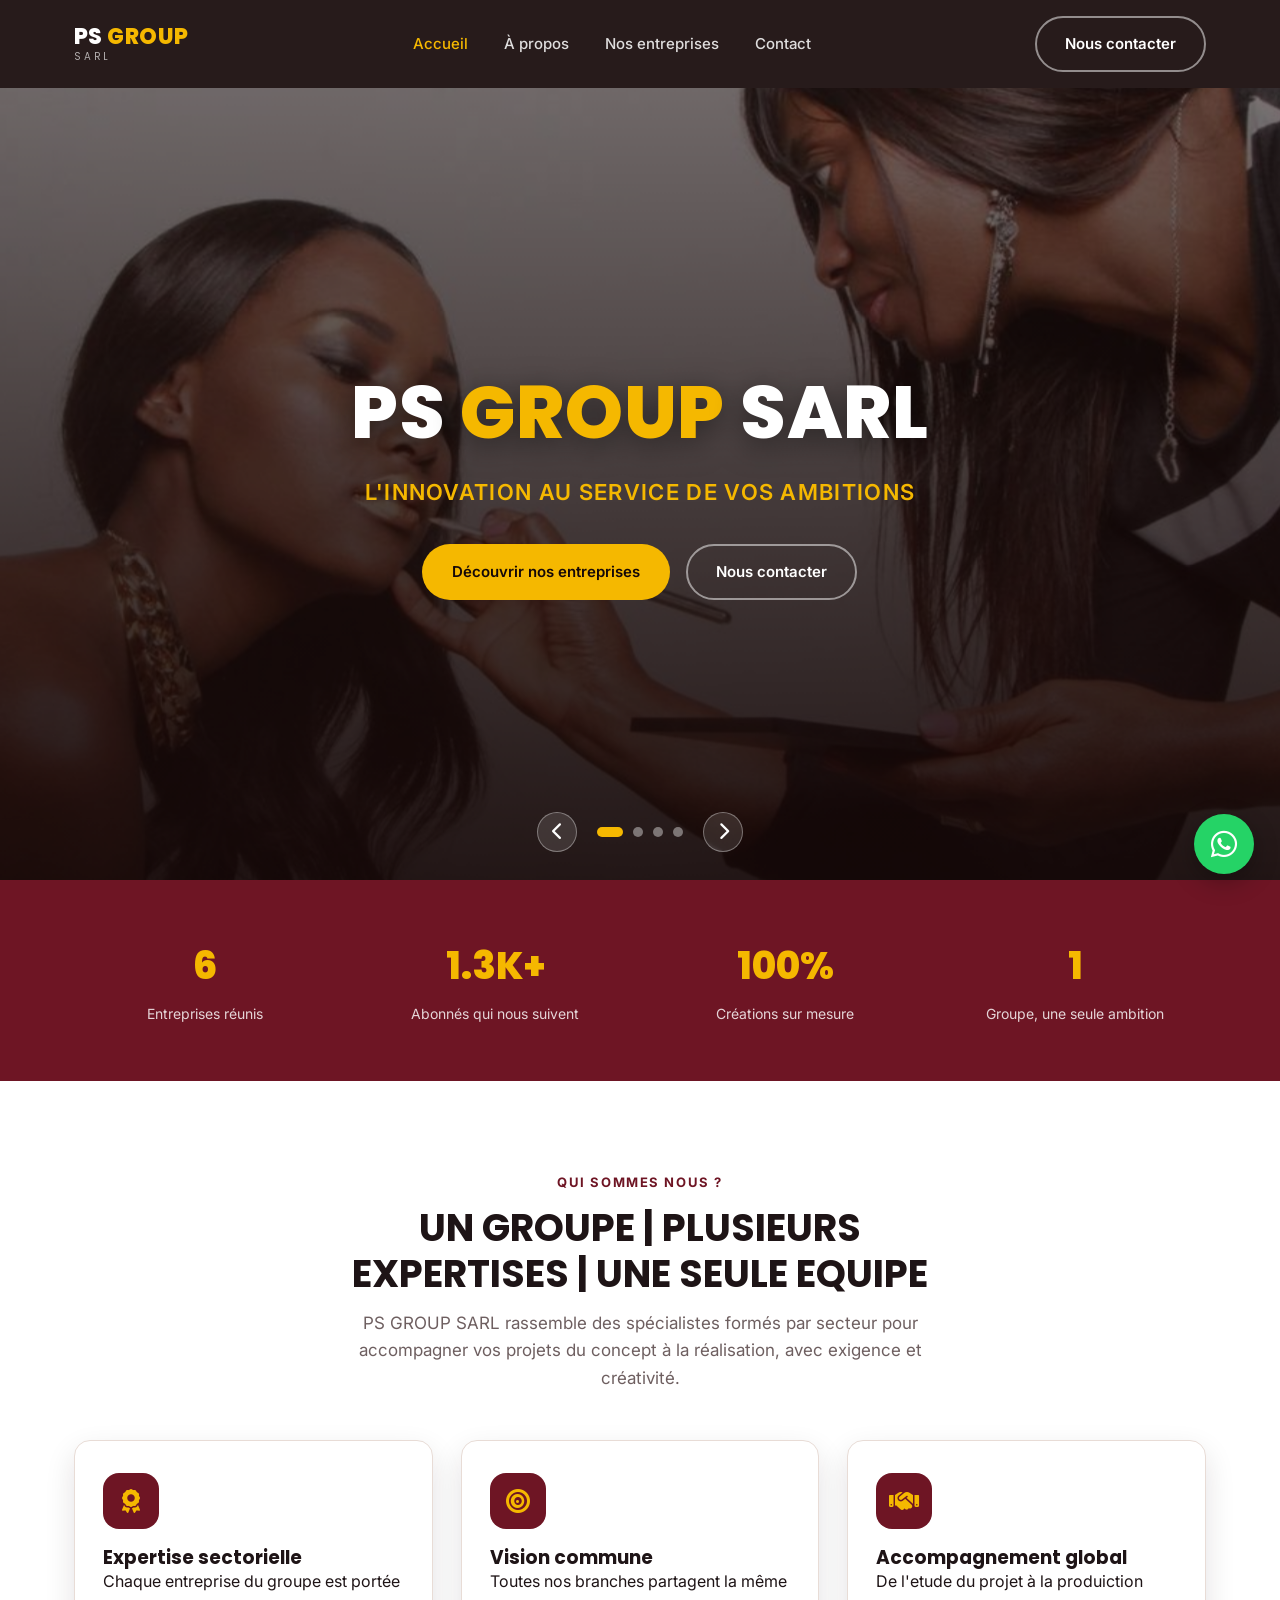
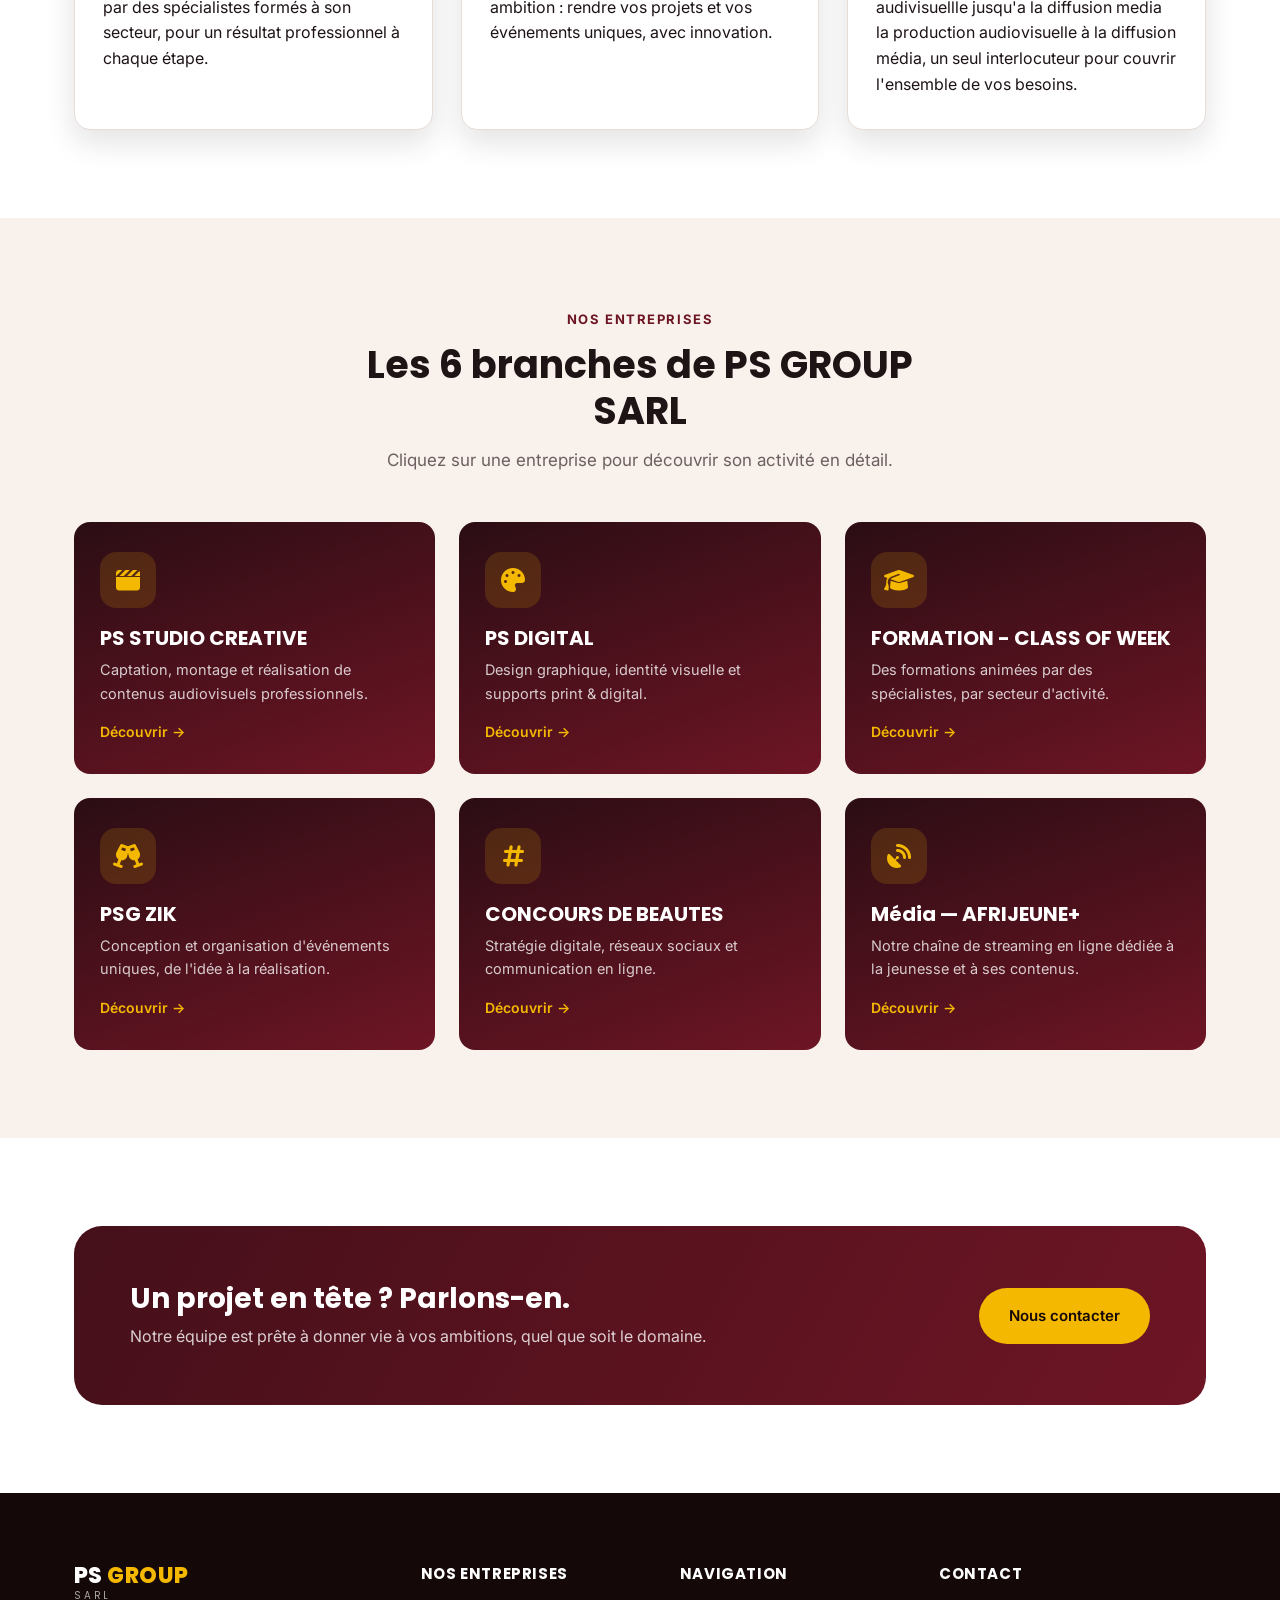
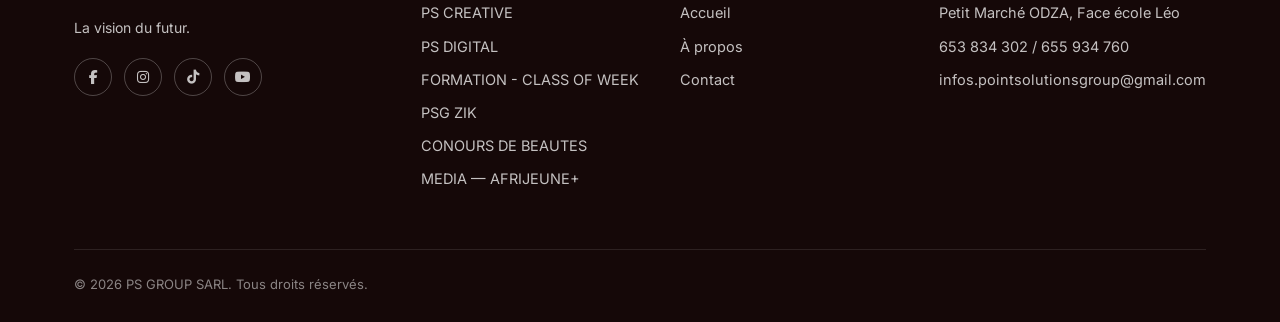
<file: index.html>
<!DOCTYPE html>
<html lang="fr">
<head>
  <meta charset="UTF-8" />
  <meta name="viewport" content="width=device-width, initial-scale=1.0" />
  <title>PS GROUP SARL — L'innovation au service de vos ambitions</title>
  <meta name="description" content="PS GROUP SARL réunit audiovisuel, infographie, formation, événementiel, digital et média (AFRIJEUNE+) sous un même groupe." />
  <link rel="preconnect" href="https://fonts.googleapis.com" />
  <link rel="preconnect" href="https://fonts.gstatic.com" crossorigin />
  <link href="https://fonts.googleapis.com/css2?family=Inter:wght@400;500;600;700&family=Poppins:wght@600;700;800&display=swap" rel="stylesheet" />
  <link rel="stylesheet" href="https://cdnjs.cloudflare.com/ajax/libs/font-awesome/6.5.2/css/all.min.css" />
  <link rel="stylesheet" href="assets/css/style.css" />
</head>
<body>

  <header class="site-header">
    <nav class="nav container">
      <a href="index.html" class="logo">
        <span class="logo-main">PS <span>GROUP</span></span>
        <span class="logo-tag">SARL</span>
      </a>
      <ul class="nav-links">
        <li><a href="index.html" class="active">Accueil</a></li>
        <li><a href="a-propos.html">À propos</a></li>
        <li><a href="index.html#entreprises">Nos entreprises</a></li>
        <li><a href="contact.html">Contact</a></li>
      </ul>
      <div class="nav-cta">
        <a href="contact.html" class="btn btn-outline">Nous contacter</a>
        <button class="nav-toggle" aria-label="Ouvrir le menu">
          <span></span><span></span><span></span>
        </button>
      </div>
    </nav>
  </header>

  <section class="hero">
    <div class="hero-slider">
      <div class="hero-slide is-active" style="background-image: url('assets/img/slides/495062516_670502112427784_4423825248014639983_n.jpg');"></div>
      <div class="hero-slide" style="background-image: url('assets/img/slides/535069922_753409347470393_6972884159618215855_n.jpg');"></div>
      <div class="hero-slide" style="background-image: url('assets/img/slides/536269507_753410264136968_1790463488771690294_n.jpg');"></div>
      <div class="hero-slide" style="background-image: url('assets/img/slides/536792485_753410307470297_7137781255670009786_n.jpg');"></div>
    </div>
    <div class="hero-content">
      <h1 class="hero-title">PS <span>GROUP</span> SARL</h1>
      <p class="hero-subtitle">L'innovation au service de vos ambitions</p>
      <!-- <p class="hero-lead">Un groupe camerounais réunissant audiovisuel, infographie, formation, événementiel, digital et média — au service de vos projets, de l'idée à la réalisation.</p> -->
      <div class="hero-actions">
        <a href="#entreprises" class="btn btn-primary">Découvrir nos entreprises</a>
        <a href="contact.html" class="btn btn-outline">Nous contacter</a>
      </div>
    </div>
    <div class="hero-controls">
      <button class="hero-arrow prev" aria-label="Image précédente"><i class="fa-solid fa-chevron-left"></i></button>
      <div class="hero-dots"></div>
      <button class="hero-arrow next" aria-label="Image suivante"><i class="fa-solid fa-chevron-right"></i></button>
    </div>
  </section>

  <section class="stats-band">
    <div class="container grid grid-4">
      <div>
        <div class="stat-num">6</div>
        <div class="stat-label">Entreprises réunis</div>
      </div>
      <div>
        <div class="stat-num">1.3K+</div>
        <div class="stat-label">Abonnés qui nous suivent</div>
      </div>
      <div>
        <div class="stat-num">100%</div>
        <div class="stat-label">Créations sur mesure</div>
      </div>
      <div>
        <div class="stat-num">1</div>
        <div class="stat-label">Groupe, une seule ambition</div>
      </div>
    </div>
  </section>

  <section>
    <div class="container">
      <div class="section-head center">
        <span class="eyebrow">Qui sommes nous ?</span>
        <h2>UN GROUPE | PLUSIEURS EXPERTISES | UNE SEULE EQUIPE</h2>
        <p>PS GROUP SARL rassemble des spécialistes formés par secteur pour accompagner vos projets du concept à la réalisation, avec exigence et créativité.</p>
      </div>
      <div class="grid grid-3">
        <div class="card">
          <div class="icon-badge"><i class="fa-solid fa-award"></i></div>
          <h3>Expertise sectorielle</h3>
          <p>Chaque entreprise du groupe est portée par des spécialistes formés à son secteur, pour un résultat professionnel à chaque étape.</p>
        </div>
        <div class="card">
          <div class="icon-badge"><i class="fa-solid fa-bullseye"></i></div>
          <h3>Vision commune</h3>
          <p>Toutes nos branches partagent la même ambition : rendre vos projets et vos événements uniques, avec innovation.</p>
        </div>
        <div class="card">
          <div class="icon-badge"><i class="fa-solid fa-handshake"></i></div>
          <h3>Accompagnement global</h3>
          <p>De l'etude du projet à la produiction audivisuellle jusqu'a la diffusion media la production audiovisuelle à la diffusion média, un seul interlocuteur pour couvrir l'ensemble de vos besoins.</p>
        </div>
      </div>
    </div>
  </section>

  <section id="entreprises" class="section-alt">
    <div class="container">
      <div class="section-head center">
        <span class="eyebrow">Nos entreprises</span>
        <h2>Les 6 branches de PS GROUP SARL</h2>
        <p>Cliquez sur une entreprise pour découvrir son activité en détail.</p>
      </div>
      <div class="enterprises-grid">

        <a href="entreprises/pscreative.html" class="enterprise-card">
          <div class="icon-badge"><i class="fa-solid fa-clapperboard"></i></div>
          <h3>PS STUDIO CREATIVE</h3>
          <p>Captation, montage et réalisation de contenus audiovisuels professionnels.</p>
          <span class="card-link">Découvrir &rarr;</span>
        </a>

        <a href="entreprises/psdigital.html" class="enterprise-card">
          <div class="icon-badge"><i class="fa-solid fa-palette"></i></div>
          <h3>PS DIGITAL</h3>
          <p>Design graphique, identité visuelle et supports print & digital.</p>
          <span class="card-link">Découvrir &rarr;</span>
        </a>

        <a href="entreprises/formation.html" class="enterprise-card">
          <div class="icon-badge"><i class="fa-solid fa-graduation-cap"></i></div>
          <h3>FORMATION - CLASS OF WEEK</h3>
          <p>Des formations animées par des spécialistes, par secteur d'activité.</p>
          <span class="card-link">Découvrir &rarr;</span>
        </a>

        <a href="entreprises/pszik.html" class="enterprise-card">
          <div class="icon-badge"><i class="fa-solid fa-champagne-glasses"></i></div>
          <h3>PSG ZIK</h3>
          <p>Conception et organisation d'événements uniques, de l'idée à la réalisation.</p>
          <span class="card-link">Découvrir &rarr;</span>
        </a>

        <a href="entreprises/concours.html" class="enterprise-card">
          <div class="icon-badge"><i class="fa-solid fa-hashtag"></i></div>
          <h3>CONCOURS DE BEAUTES</h3>
          <p>Stratégie digitale, réseaux sociaux et communication en ligne.</p>
          <span class="card-link">Découvrir &rarr;</span>
        </a>

        <a href="entreprises/afrijeune-plus.html" class="enterprise-card">
          <div class="icon-badge"><i class="fa-solid fa-satellite-dish"></i></div>
          <h3>Média — AFRIJEUNE+</h3>
          <p>Notre chaîne de streaming en ligne dédiée à la jeunesse et à ses contenus.</p>
          <span class="card-link">Découvrir &rarr;</span>
        </a>

      </div>
    </div>
  </section>

  <section>
    <div class="container">
      <div class="cta-banner">
        <div>
          <h2>Un projet en tête ? Parlons-en.</h2>
          <p>Notre équipe est prête à donner vie à vos ambitions, quel que soit le domaine.</p>
        </div>
        <a href="contact.html" class="btn btn-primary">Nous contacter</a>
      </div>
    </div>
  </section>

  <footer class="site-footer">
    <div class="container">
      <div class="footer-grid">
        <div>
          <a href="index.html" class="logo">
            <span class="logo-main">PS <span>GROUP</span></span>
            <span class="logo-tag">SARL</span>
          </a>
          <p style="margin-top: 16px;">La vision du futur.</p>
          <div class="footer-social">
            <a href="https://facebook.com" target="_blank" rel="noopener" aria-label="Facebook"><i class="fa-brands fa-facebook-f"></i></a>
            <a href="https://instagram.com" target="_blank" rel="noopener" aria-label="Instagram"><i class="fa-brands fa-instagram"></i></a>
            <a href="https://tiktok.com" target="_blank" rel="noopener" aria-label="TikTok"><i class="fa-brands fa-tiktok"></i></a>
            <a href="https://youtube.com" target="_blank" rel="noopener" aria-label="YouTube"><i class="fa-brands fa-youtube"></i></a>
          </div>
        </div>
        <div>
          <h4>Nos entreprises</h4>
          <ul>
            <li><a href="entreprises/pscreative.html">PS CREATIVE</a></li>
            <li><a href="entreprises/psdigital.html">PS DIGITAL</a></li>
            <li><a href="entreprises/formation.html">FORMATION - CLASS OF WEEK</a></li>
            <li><a href="entreprises/pszik.html">PSG ZIK</a></li>
            <li><a href="entreprises/concours.html">CONOURS DE BEAUTES</a></li>
            <li><a href="entreprises/afrijeune-plus.html">MEDIA — AFRIJEUNE+</a></li>
          </ul>
        </div>
        <div>
          <h4>Navigation</h4>
          <ul>
            <li><a href="index.html">Accueil</a></li>
            <li><a href="a-propos.html">À propos</a></li>
            <li><a href="contact.html">Contact</a></li>
          </ul>
        </div>
        <div>
          <h4>Contact</h4>
          <ul>
            <li>Petit Marché ODZA, Face école Léo</li>
            <li>653 834 302 / 655 934 760</li>
            <li>infos.pointsolutionsgroup@gmail.com</li>
          </ul>
        </div>
      </div>
      <div class="footer-bottom">
        <span>&copy; 2026 PS GROUP SARL. Tous droits réservés.</span>
      </div>
    </div>
  </footer>

  <script src="assets/js/main.js"></script>
</body>
</html>
</file>
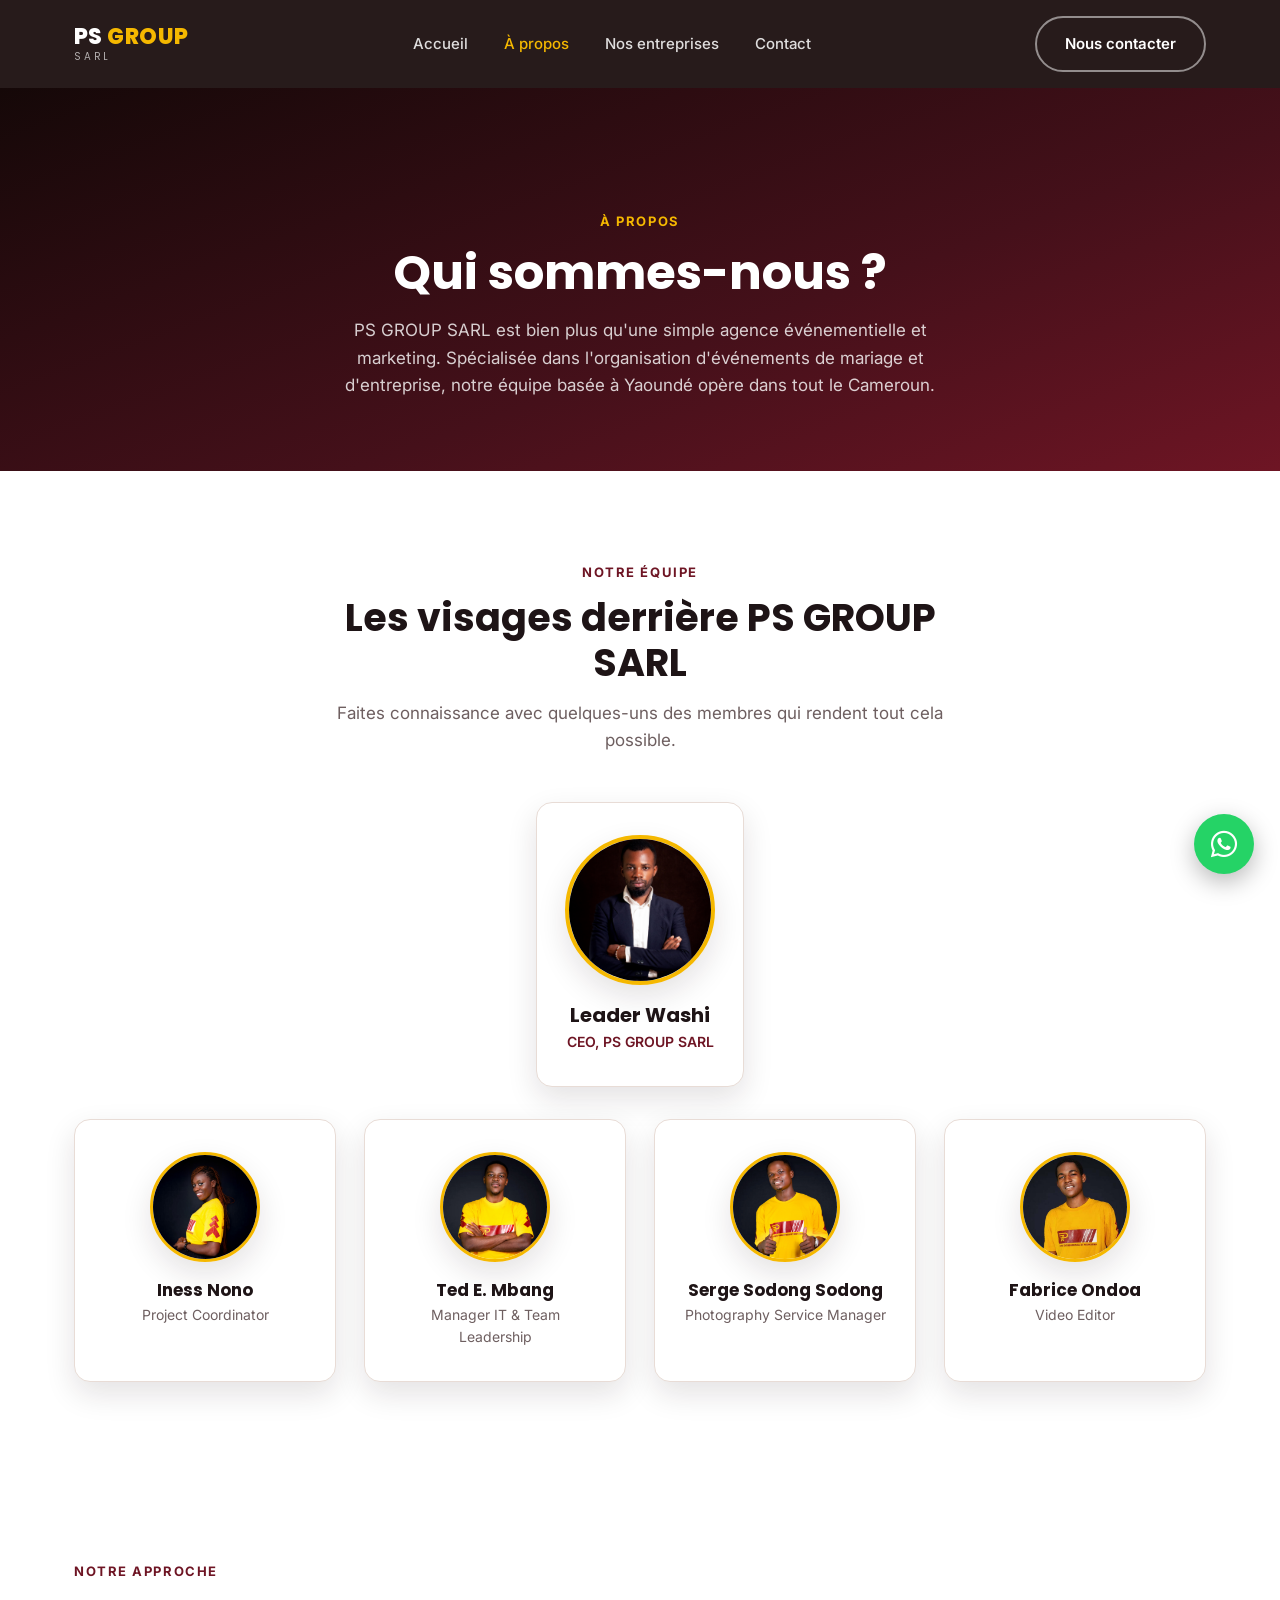
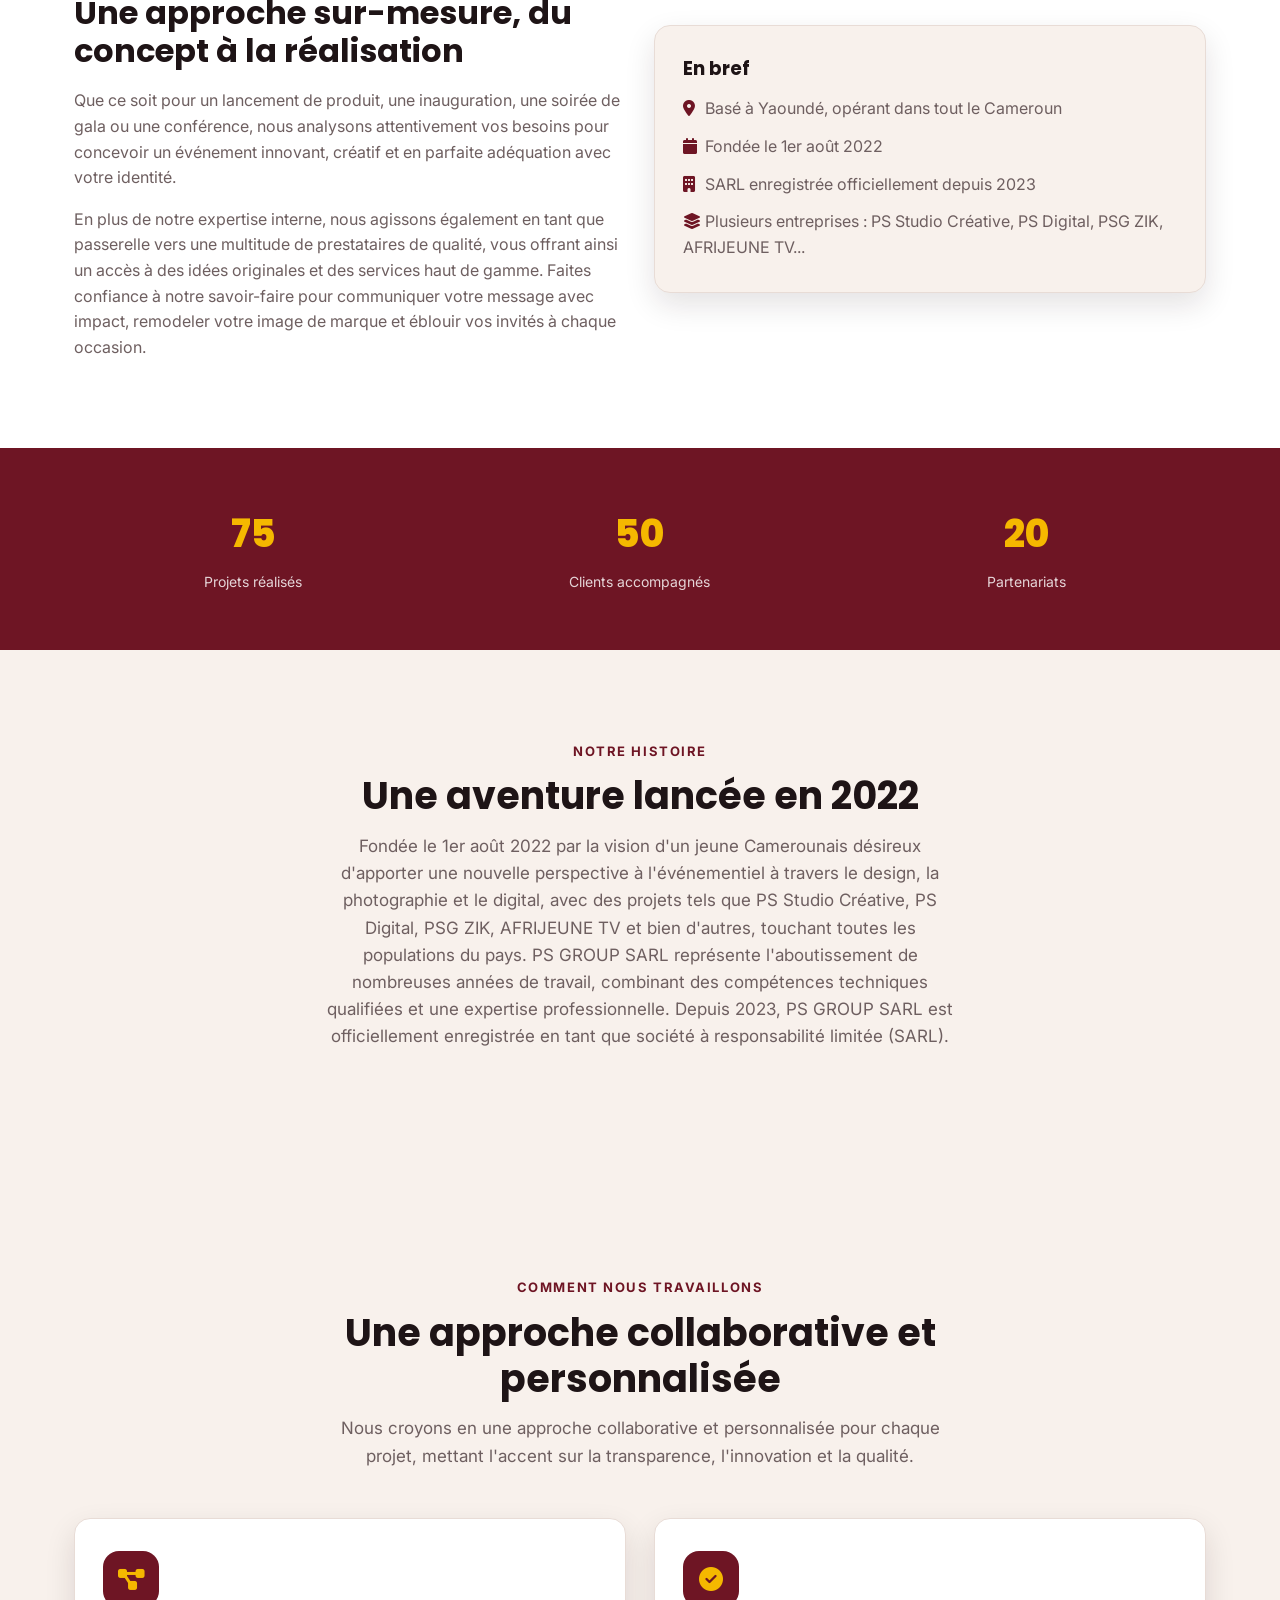
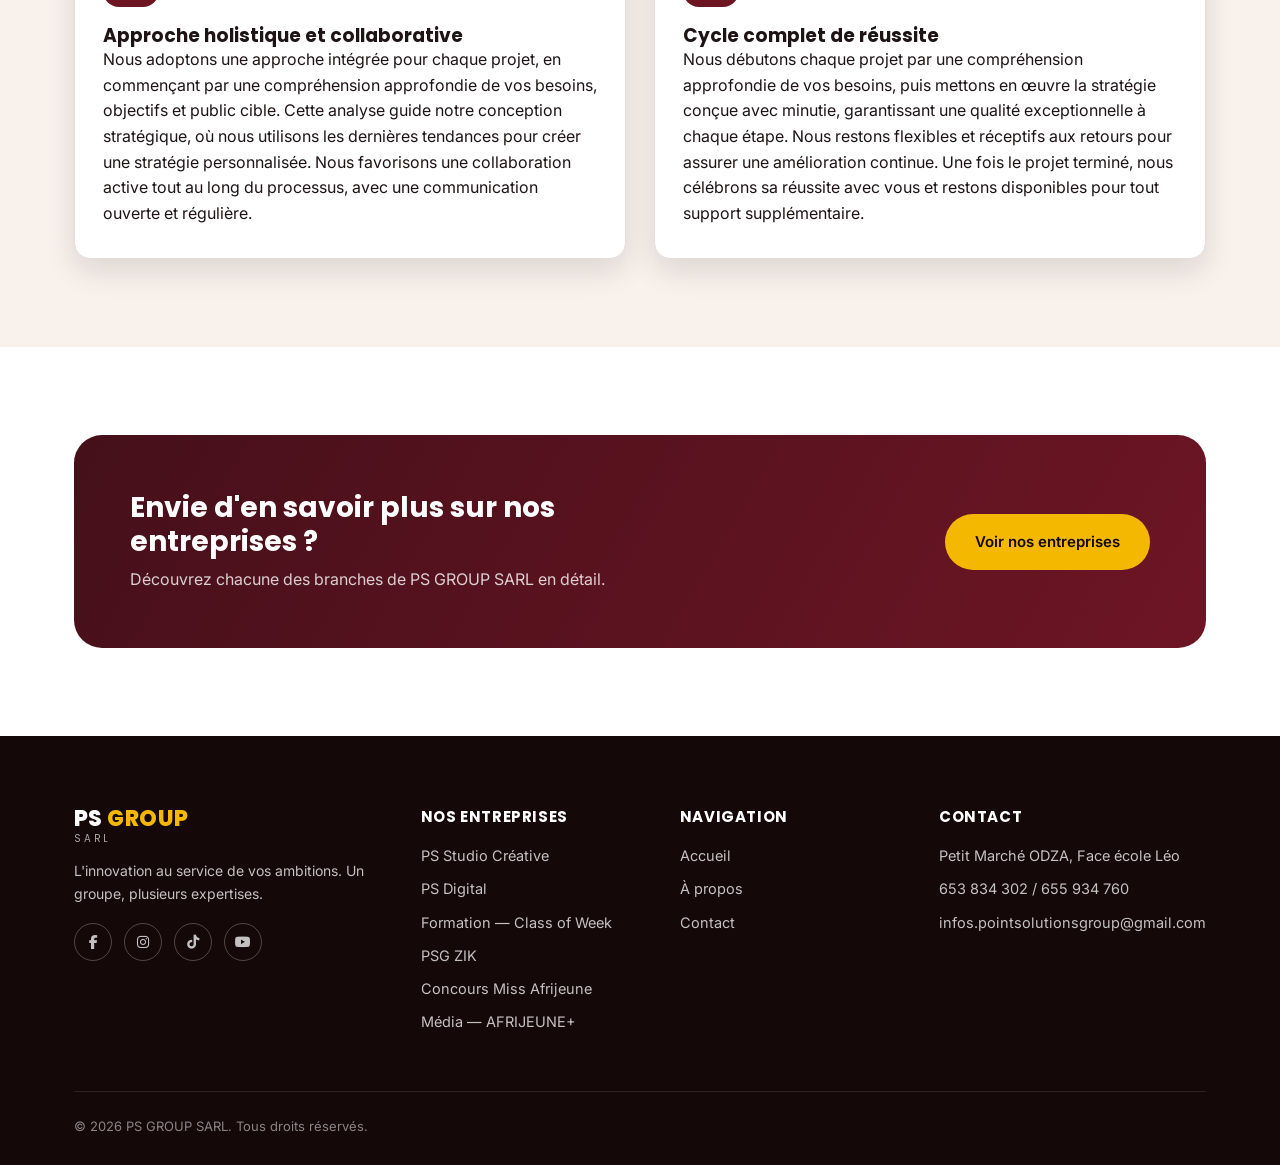
<file: a-propos.html>
<!DOCTYPE html>
<html lang="fr">
<head>
  <meta charset="UTF-8" />
  <meta name="viewport" content="width=device-width, initial-scale=1.0" />
  <title>À propos — PS GROUP SARL</title>
  <meta name="description" content="PS GROUP SARL, agence événementielle et marketing basée à Yaoundé, fondée en 2022 : audiovisuel, digital, musique et média." />
  <link rel="preconnect" href="https://fonts.googleapis.com" />
  <link rel="preconnect" href="https://fonts.gstatic.com" crossorigin />
  <link href="https://fonts.googleapis.com/css2?family=Inter:wght@400;500;600;700&family=Poppins:wght@600;700;800&display=swap" rel="stylesheet" />
  <link rel="stylesheet" href="https://cdnjs.cloudflare.com/ajax/libs/font-awesome/6.5.2/css/all.min.css" />
  <link rel="stylesheet" href="assets/css/style.css" />
</head>
<body>

  <header class="site-header">
    <nav class="nav container">
      <a href="index.html" class="logo">
        <span class="logo-main">PS <span>GROUP</span></span>
        <span class="logo-tag">SARL</span>
      </a>
      <ul class="nav-links">
        <li><a href="index.html">Accueil</a></li>
        <li><a href="a-propos.html" class="active">À propos</a></li>
        <li><a href="index.html#entreprises">Nos entreprises</a></li>
        <li><a href="contact.html">Contact</a></li>
      </ul>
      <div class="nav-cta">
        <a href="contact.html" class="btn btn-outline">Nous contacter</a>
        <button class="nav-toggle" aria-label="Ouvrir le menu">
          <span></span><span></span><span></span>
        </button>
      </div>
    </nav>
  </header>

  <section class="page-hero">
    <div class="container">
      <span class="eyebrow">À propos</span>
      <h1>Qui sommes-nous ?</h1>
      <p>PS GROUP SARL est bien plus qu'une simple agence événementielle et marketing. Spécialisée dans l'organisation d'événements de mariage et d'entreprise, notre équipe basée à Yaoundé opère dans tout le Cameroun.</p>
    </div>
  </section>

    <section>
    <div class="container">
      <div class="section-head center">
        <span class="eyebrow">Notre équipe</span>
        <h2>Les visages derrière PS GROUP SARL</h2>
        <p>Faites connaissance avec quelques-uns des membres qui rendent tout cela possible.</p>
      </div>
      <div class="team-lead">
        <div class="card team-card team-card-lead">
          <div class="team-photo team-photo-lead"><img src="assets/img/equipes/leader.PNG" alt="Leader Washi" /></div>
          <h3>Leader Washi</h3>
          <p>CEO, PS GROUP SARL</p>
        </div>
      </div>
      <div class="grid grid-4">
        <div class="card team-card">
          <div class="team-photo"><img src="assets/img/equipes/iness.PNG" alt="Iness Nono" /></div>
          <h3>Iness Nono</h3>
          <p>Project Coordinator</p>
        </div>
        <div class="card team-card">
          <div class="team-photo"><img src="assets/img/equipes/ted.PNG" alt="Ted E. Mbang" /></div>
          <h3>Ted E. Mbang</h3>
          <p>Manager IT & Team Leadership</p>
        </div>
        <div class="card team-card">
          <div class="team-photo"><img src="assets/img/equipes/serge.PNG" alt="Serge Sodong Sodong" /></div>
          <h3>Serge Sodong Sodong</h3>
          <p>Photography Service Manager</p>
        </div>
        <div class="card team-card">
          <div class="team-photo"><img src="assets/img/equipes/fabrice.PNG" alt="Fabrice Ondoa" /></div>
          <h3>Fabrice Ondoa</h3>
          <p>Video Editor</p>
        </div>
      </div>
    </div>
  </section>



  <section>
    <div class="container grid grid-2" style="align-items: center;">
      <div>
        <span class="eyebrow">Notre approche</span>
        <h2 style="font-size: 32px; margin-bottom: 18px;">Une approche sur-mesure, du concept à la réalisation</h2>
        <p style="color: var(--color-muted); margin-bottom: 16px;">Que ce soit pour un lancement de produit, une inauguration, une soirée de gala ou une conférence, nous analysons attentivement vos besoins pour concevoir un événement innovant, créatif et en parfaite adéquation avec votre identité.</p>
        <p style="color: var(--color-muted);">En plus de notre expertise interne, nous agissons également en tant que passerelle vers une multitude de prestataires de qualité, vous offrant ainsi un accès à des idées originales et des services haut de gamme. Faites confiance à notre savoir-faire pour communiquer votre message avec impact, remodeler votre image de marque et éblouir vos invités à chaque occasion.</p>
      </div>
      <div class="card" style="background: var(--color-bg-alt);">
        <h3 style="margin-bottom: 16px;">En bref</h3>
        <ul style="display: flex; flex-direction: column; gap: 12px; color: var(--color-muted);">
          <li><i class="fa-solid fa-location-dot" style="color: var(--color-primary); width: 18px;"></i> Basé à Yaoundé, opérant dans tout le Cameroun</li>
          <li><i class="fa-solid fa-calendar" style="color: var(--color-primary); width: 18px;"></i> Fondée le 1er août 2022</li>
          <li><i class="fa-solid fa-building" style="color: var(--color-primary); width: 18px;"></i> SARL enregistrée officiellement depuis 2023</li>
          <li><i class="fa-solid fa-layer-group" style="color: var(--color-primary); width: 18px;"></i> Plusieurs entreprises : PS Studio Créative, PS Digital, PSG ZIK, AFRIJEUNE TV...</li>
        </ul>
      </div>
    </div>
  </section>

  <section class="stats-band">
    <div class="container grid grid-3">
      <div>
        <div class="stat-num">75</div>
        <div class="stat-label">Projets réalisés</div>
      </div>
      <div>
        <div class="stat-num">50</div>
        <div class="stat-label">Clients accompagnés</div>
      </div>
      <div>
        <div class="stat-num">20</div>
        <div class="stat-label">Partenariats</div>
      </div>
    </div>
  </section>

  <section class="section-alt">
    <div class="container">
      <div class="section-head center">
        <span class="eyebrow">Notre histoire</span>
        <h2>Une aventure lancée en 2022</h2>
        <p>Fondée le 1er août 2022 par la vision d'un jeune Camerounais désireux d'apporter une nouvelle perspective à l'événementiel à travers le design, la photographie et le digital, avec des projets tels que PS Studio Créative, PS Digital, PSG ZIK, AFRIJEUNE TV et bien d'autres, touchant toutes les populations du pays. PS GROUP SARL représente l'aboutissement de nombreuses années de travail, combinant des compétences techniques qualifiées et une expertise professionnelle. Depuis 2023, PS GROUP SARL est officiellement enregistrée en tant que société à responsabilité limitée (SARL).</p>
      </div>
    </div>
  </section>


  
  <section class="section-alt">
    <div class="container">
      <div class="section-head center">
        <span class="eyebrow">Comment nous travaillons</span>
        <h2>Une approche collaborative et personnalisée</h2>
        <p>Nous croyons en une approche collaborative et personnalisée pour chaque projet, mettant l'accent sur la transparence, l'innovation et la qualité.</p>
      </div>
      <div class="grid grid-2">
        <div class="card">
          <div class="icon-badge"><i class="fa-solid fa-diagram-project"></i></div>
          <h3>Approche holistique et collaborative</h3>
          <p>Nous adoptons une approche intégrée pour chaque projet, en commençant par une compréhension approfondie de vos besoins, objectifs et public cible. Cette analyse guide notre conception stratégique, où nous utilisons les dernières tendances pour créer une stratégie personnalisée. Nous favorisons une collaboration active tout au long du processus, avec une communication ouverte et régulière.</p>
        </div>
        <div class="card">
          <div class="icon-badge"><i class="fa-solid fa-circle-check"></i></div>
          <h3>Cycle complet de réussite</h3>
          <p>Nous débutons chaque projet par une compréhension approfondie de vos besoins, puis mettons en œuvre la stratégie conçue avec minutie, garantissant une qualité exceptionnelle à chaque étape. Nous restons flexibles et réceptifs aux retours pour assurer une amélioration continue. Une fois le projet terminé, nous célébrons sa réussite avec vous et restons disponibles pour tout support supplémentaire.</p>
        </div>
      </div>
    </div>
  </section>

  <section>
    <div class="container">
      <div class="cta-banner">
        <div>
          <h2>Envie d'en savoir plus sur nos entreprises ?</h2>
          <p>Découvrez chacune des branches de PS GROUP SARL en détail.</p>
        </div>
        <a href="index.html#entreprises" class="btn btn-primary">Voir nos entreprises</a>
      </div>
    </div>
  </section>

  <footer class="site-footer">
    <div class="container">
      <div class="footer-grid">
        <div>
          <a href="index.html" class="logo">
            <span class="logo-main">PS <span>GROUP</span></span>
            <span class="logo-tag">SARL</span>
          </a>
          <p style="margin-top: 16px;">L'innovation au service de vos ambitions. Un groupe, plusieurs expertises.</p>
          <div class="footer-social">
            <a href="https://facebook.com" target="_blank" rel="noopener" aria-label="Facebook"><i class="fa-brands fa-facebook-f"></i></a>
            <a href="https://instagram.com" target="_blank" rel="noopener" aria-label="Instagram"><i class="fa-brands fa-instagram"></i></a>
            <a href="https://tiktok.com" target="_blank" rel="noopener" aria-label="TikTok"><i class="fa-brands fa-tiktok"></i></a>
            <a href="https://youtube.com" target="_blank" rel="noopener" aria-label="YouTube"><i class="fa-brands fa-youtube"></i></a>
          </div>
        </div>
        <div>
          <h4>Nos entreprises</h4>
          <ul>
            <li><a href="entreprises/pscreative.html">PS Studio Créative</a></li>
            <li><a href="entreprises/psdigital.html">PS Digital</a></li>
            <li><a href="entreprises/formation.html">Formation — Class of Week</a></li>
            <li><a href="entreprises/pszik.html">PSG ZIK</a></li>
            <li><a href="entreprises/concours.html">Concours Miss Afrijeune</a></li>
            <li><a href="entreprises/afrijeune-plus.html">Média — AFRIJEUNE+</a></li>
          </ul>
        </div>
        <div>
          <h4>Navigation</h4>
          <ul>
            <li><a href="index.html">Accueil</a></li>
            <li><a href="a-propos.html">À propos</a></li>
            <li><a href="contact.html">Contact</a></li>
          </ul>
        </div>
        <div>
          <h4>Contact</h4>
          <ul>
            <li>Petit Marché ODZA, Face école Léo</li>
            <li>653 834 302 / 655 934 760</li>
            <li>infos.pointsolutionsgroup@gmail.com</li>
          </ul>
        </div>
      </div>
      <div class="footer-bottom">
        <span>&copy; 2026 PS GROUP SARL. Tous droits réservés.</span>
      </div>
    </div>
  </footer>

  <script src="assets/js/main.js"></script>
</body>
</html>
</file>
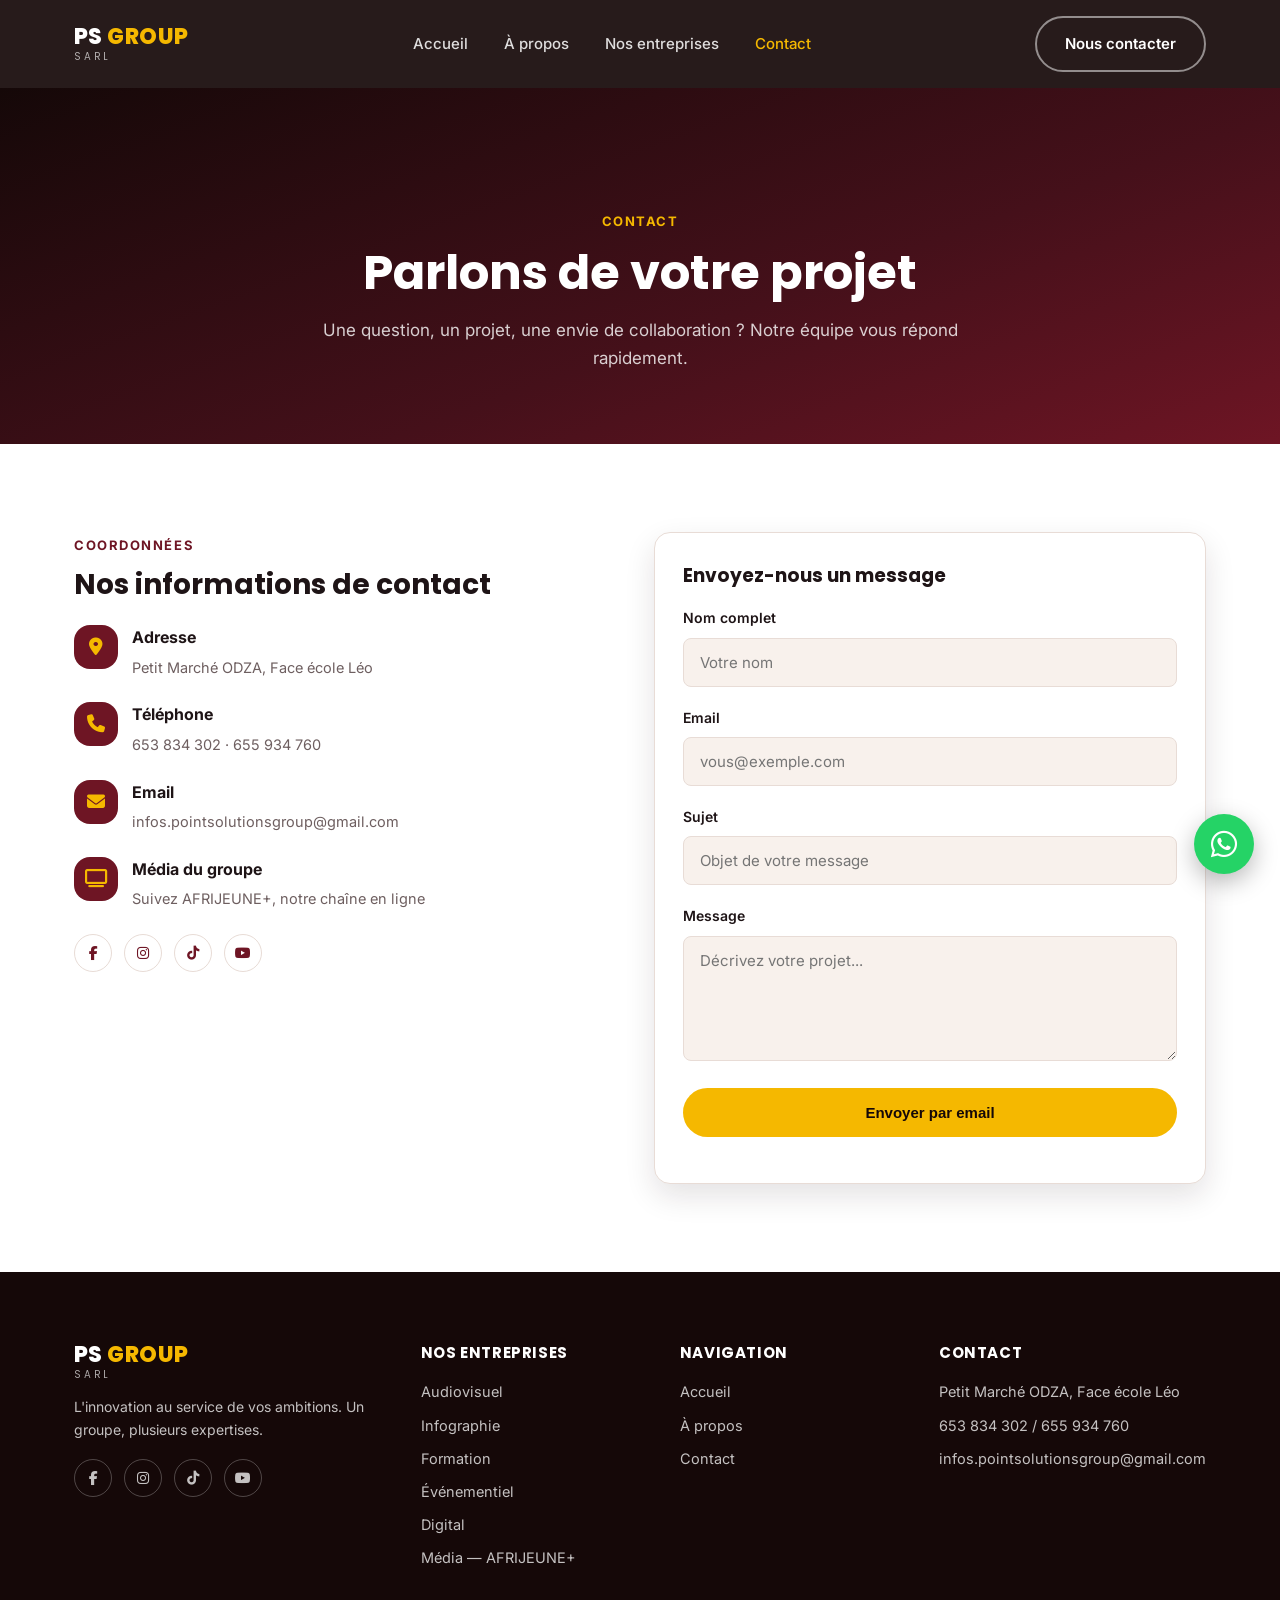
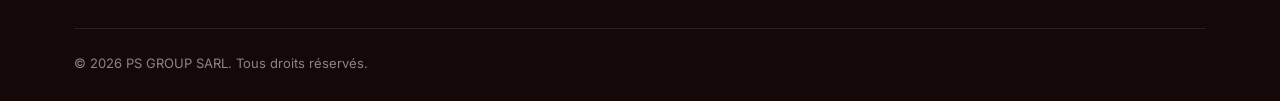
<file: contact.html>
<!DOCTYPE html>
<html lang="fr">
<head>
  <meta charset="UTF-8" />
  <meta name="viewport" content="width=device-width, initial-scale=1.0" />
  <title>Contact — PS GROUP SARL</title>
  <meta name="description" content="Contactez PS GROUP SARL — Petit Marché ODZA, face école Léo. Tél 653 834 302 / 655 934 760." />
  <link rel="preconnect" href="https://fonts.googleapis.com" />
  <link rel="preconnect" href="https://fonts.gstatic.com" crossorigin />
  <link href="https://fonts.googleapis.com/css2?family=Inter:wght@400;500;600;700&family=Poppins:wght@600;700;800&display=swap" rel="stylesheet" />
  <link rel="stylesheet" href="https://cdnjs.cloudflare.com/ajax/libs/font-awesome/6.5.2/css/all.min.css" />
  <link rel="stylesheet" href="assets/css/style.css" />
</head>
<body>

  <header class="site-header">
    <nav class="nav container">
      <a href="index.html" class="logo">
        <span class="logo-main">PS <span>GROUP</span></span>
        <span class="logo-tag">SARL</span>
      </a>
      <ul class="nav-links">
        <li><a href="index.html">Accueil</a></li>
        <li><a href="a-propos.html">À propos</a></li>
        <li><a href="index.html#entreprises">Nos entreprises</a></li>
        <li><a href="contact.html" class="active">Contact</a></li>
      </ul>
      <div class="nav-cta">
        <a href="contact.html" class="btn btn-outline">Nous contacter</a>
        <button class="nav-toggle" aria-label="Ouvrir le menu">
          <span></span><span></span><span></span>
        </button>
      </div>
    </nav>
  </header>

  <section class="page-hero">
    <div class="container">
      <span class="eyebrow">Contact</span>
      <h1>Parlons de votre projet</h1>
      <p>Une question, un projet, une envie de collaboration ? Notre équipe vous répond rapidement.</p>
    </div>
  </section>

  <section>
    <div class="container grid grid-2">
      <div>
        <span class="eyebrow">Coordonnées</span>
        <h2 style="font-size: 28px; margin-bottom: 24px;">Nos informations de contact</h2>
        <ul class="contact-info-list">
          <li>
            <div class="icon-badge"><i class="fa-solid fa-location-dot"></i></div>
            <div>
              <strong>Adresse</strong>
              <span>Petit Marché ODZA, Face école Léo</span>
            </div>
          </li>
          <li>
            <div class="icon-badge"><i class="fa-solid fa-phone"></i></div>
            <div>
              <strong>Téléphone</strong>
              <span>653 834 302 &middot; 655 934 760</span>
            </div>
          </li>
          <li>
            <div class="icon-badge"><i class="fa-solid fa-envelope"></i></div>
            <div>
              <strong>Email</strong>
              <span>infos.pointsolutionsgroup@gmail.com</span>
            </div>
          </li>
          <li>
            <div class="icon-badge"><i class="fa-solid fa-tv"></i></div>
            <div>
              <strong>Média du groupe</strong>
              <span>Suivez AFRIJEUNE+, notre chaîne en ligne</span>
            </div>
          </li>
        </ul>
        <div class="footer-social" style="margin-top: 8px;">
          <a href="https://facebook.com" target="_blank" rel="noopener" aria-label="Facebook" style="border-color: var(--color-border); color: var(--color-primary);"><i class="fa-brands fa-facebook-f"></i></a>
          <a href="https://instagram.com" target="_blank" rel="noopener" aria-label="Instagram" style="border-color: var(--color-border); color: var(--color-primary);"><i class="fa-brands fa-instagram"></i></a>
          <a href="https://tiktok.com" target="_blank" rel="noopener" aria-label="TikTok" style="border-color: var(--color-border); color: var(--color-primary);"><i class="fa-brands fa-tiktok"></i></a>
          <a href="https://youtube.com" target="_blank" rel="noopener" aria-label="YouTube" style="border-color: var(--color-border); color: var(--color-primary);"><i class="fa-brands fa-youtube"></i></a>
        </div>
      </div>

      <div class="card">
        <h3 style="margin-bottom: 20px;">Envoyez-nous un message</h3>
        <!-- Formulaire cote client uniquement : pas de backend branche.
             A connecter plus tard a un service type Formspree/EmailJS. -->
        <form class="contact-form" action="mailto:infos.pointsolutionsgroup@gmail.com" method="post" enctype="text/plain">
          <div class="form-field">
            <label for="name">Nom complet</label>
            <input type="text" id="name" name="name" placeholder="Votre nom" required />
          </div>
          <div class="form-field">
            <label for="email">Email</label>
            <input type="email" id="email" name="email" placeholder="vous@exemple.com" required />
          </div>
          <div class="form-field">
            <label for="subject">Sujet</label>
            <input type="text" id="subject" name="subject" placeholder="Objet de votre message" />
          </div>
          <div class="form-field">
            <label for="message">Message</label>
            <textarea id="message" name="message" rows="5" placeholder="Décrivez votre projet..." required></textarea>
          </div>
          <button type="submit" class="btn btn-primary" style="width: 100%; justify-content: center;">Envoyer par email</button>
          <p class="form-feedback" style="margin-top: 14px; font-size: 14px; color: var(--color-muted);"></p>
        </form>
      </div>
    </div>
  </section>

  <footer class="site-footer">
    <div class="container">
      <div class="footer-grid">
        <div>
          <a href="index.html" class="logo">
            <span class="logo-main">PS <span>GROUP</span></span>
            <span class="logo-tag">SARL</span>
          </a>
          <p style="margin-top: 16px;">L'innovation au service de vos ambitions. Un groupe, plusieurs expertises.</p>
          <div class="footer-social">
            <a href="https://facebook.com" target="_blank" rel="noopener" aria-label="Facebook"><i class="fa-brands fa-facebook-f"></i></a>
            <a href="https://instagram.com" target="_blank" rel="noopener" aria-label="Instagram"><i class="fa-brands fa-instagram"></i></a>
            <a href="https://tiktok.com" target="_blank" rel="noopener" aria-label="TikTok"><i class="fa-brands fa-tiktok"></i></a>
            <a href="https://youtube.com" target="_blank" rel="noopener" aria-label="YouTube"><i class="fa-brands fa-youtube"></i></a>
          </div>
        </div>
        <div>
          <h4>Nos entreprises</h4>
          <ul>
            <li><a href="entreprises/audiovisuel.html">Audiovisuel</a></li>
            <li><a href="entreprises/infographie.html">Infographie</a></li>
            <li><a href="entreprises/formation.html">Formation</a></li>
            <li><a href="entreprises/evenementiel.html">Événementiel</a></li>
            <li><a href="entreprises/digital.html">Digital</a></li>
            <li><a href="entreprises/afrijeune-plus.html">Média — AFRIJEUNE+</a></li>
          </ul>
        </div>
        <div>
          <h4>Navigation</h4>
          <ul>
            <li><a href="index.html">Accueil</a></li>
            <li><a href="a-propos.html">À propos</a></li>
            <li><a href="contact.html">Contact</a></li>
          </ul>
        </div>
        <div>
          <h4>Contact</h4>
          <ul>
            <li>Petit Marché ODZA, Face école Léo</li>
            <li>653 834 302 / 655 934 760</li>
            <li>infos.pointsolutionsgroup@gmail.com</li>
          </ul>
        </div>
      </div>
      <div class="footer-bottom">
        <span>&copy; 2026 PS GROUP SARL. Tous droits réservés.</span>
      </div>
    </div>
  </footer>

  <script src="assets/js/main.js"></script>
</body>
</html>
</file>
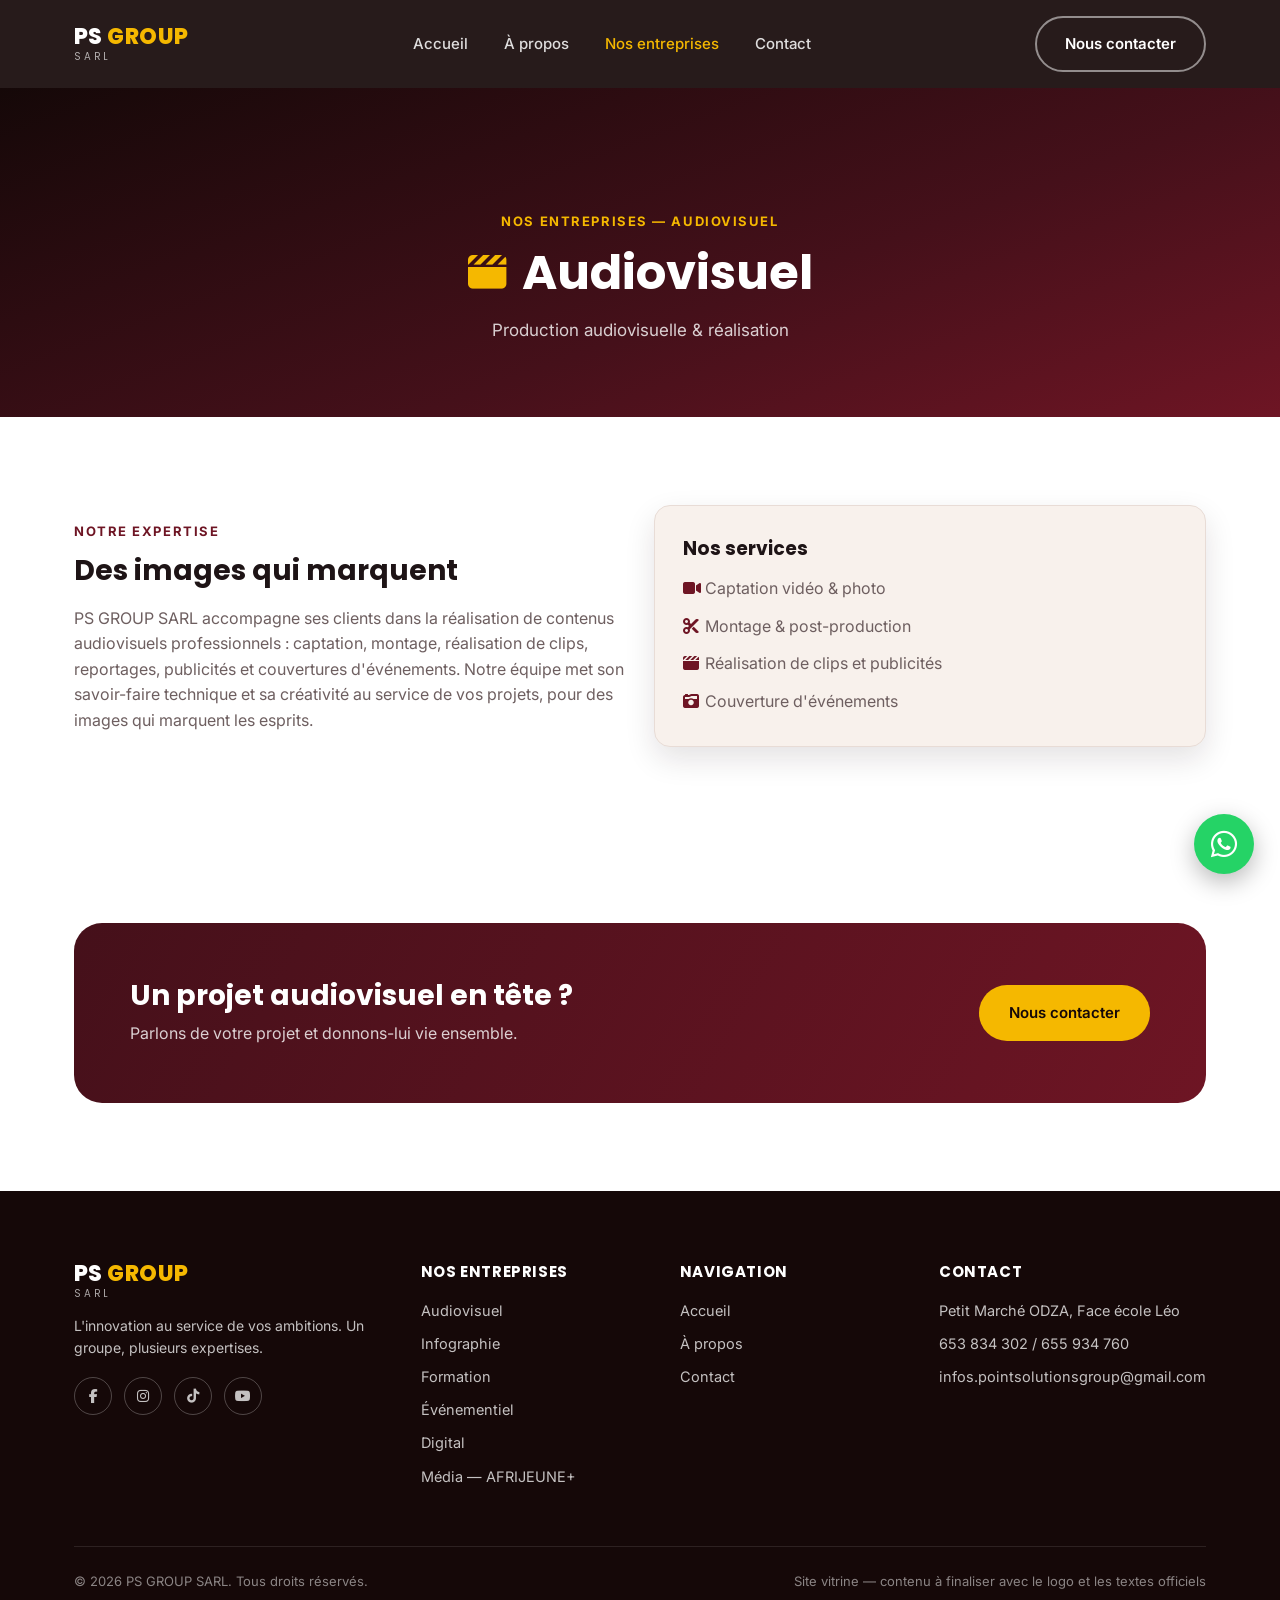
<file: entreprises/audiovisuel.html>
<!DOCTYPE html>
<html lang="fr">
<head>
  <meta charset="UTF-8" />
  <meta name="viewport" content="width=device-width, initial-scale=1.0" />
  <title>Audiovisuel — PS GROUP SARL</title>
  <meta name="description" content="Le pôle Audiovisuel de PS GROUP SARL : captation, montage et réalisation de contenus professionnels." />
  <link rel="preconnect" href="https://fonts.googleapis.com" />
  <link rel="preconnect" href="https://fonts.gstatic.com" crossorigin />
  <link href="https://fonts.googleapis.com/css2?family=Inter:wght@400;500;600;700&family=Poppins:wght@600;700;800&display=swap" rel="stylesheet" />
  <link rel="stylesheet" href="https://cdnjs.cloudflare.com/ajax/libs/font-awesome/6.5.2/css/all.min.css" />
  <link rel="stylesheet" href="../assets/css/style.css" />
</head>
<body>

  <header class="site-header">
    <nav class="nav container">
      <a href="../index.html" class="logo">
        <span class="logo-main">PS <span>GROUP</span></span>
        <span class="logo-tag">SARL</span>
      </a>
      <ul class="nav-links">
        <li><a href="../index.html">Accueil</a></li>
        <li><a href="../a-propos.html">À propos</a></li>
        <li><a href="../index.html#entreprises" class="active">Nos entreprises</a></li>
        <li><a href="../contact.html">Contact</a></li>
      </ul>
      <div class="nav-cta">
        <a href="../contact.html" class="btn btn-outline">Nous contacter</a>
        <button class="nav-toggle" aria-label="Ouvrir le menu">
          <span></span><span></span><span></span>
        </button>
      </div>
    </nav>
  </header>

  <section class="page-hero">
    <div class="container">
      <span class="eyebrow">Nos entreprises — Audiovisuel</span>
      <h1><i class="fa-solid fa-clapperboard"></i> Audiovisuel</h1>
      <p>Production audiovisuelle &amp; réalisation</p>
    </div>
  </section>

  <section>
    <div class="container grid grid-2" style="align-items: center;">
      <div>
        <span class="eyebrow">Notre expertise</span>
        <h2 style="font-size: 28px; margin-bottom: 18px;">Des images qui marquent</h2>
        <p style="color: var(--color-muted);">PS GROUP SARL accompagne ses clients dans la réalisation de contenus audiovisuels professionnels : captation, montage, réalisation de clips, reportages, publicités et couvertures d'événements. Notre équipe met son savoir-faire technique et sa créativité au service de vos projets, pour des images qui marquent les esprits.</p>
      </div>
      <div class="card" style="background: var(--color-bg-alt);">
        <h3 style="margin-bottom: 16px;">Nos services</h3>
        <ul style="display: flex; flex-direction: column; gap: 12px; color: var(--color-muted);">
          <li><i class="fa-solid fa-video" style="color: var(--color-primary); width: 18px;"></i> Captation vidéo &amp; photo</li>
          <li><i class="fa-solid fa-scissors" style="color: var(--color-primary); width: 18px;"></i> Montage &amp; post-production</li>
          <li><i class="fa-solid fa-clapperboard" style="color: var(--color-primary); width: 18px;"></i> Réalisation de clips et publicités</li>
          <li><i class="fa-solid fa-camera-retro" style="color: var(--color-primary); width: 18px;"></i> Couverture d'événements</li>
        </ul>
      </div>
    </div>
  </section>

  <section>
    <div class="container">
      <div class="cta-banner">
        <div>
          <h2>Un projet audiovisuel en tête ?</h2>
          <p>Parlons de votre projet et donnons-lui vie ensemble.</p>
        </div>
        <a href="../contact.html" class="btn btn-primary">Nous contacter</a>
      </div>
    </div>
  </section>

  <footer class="site-footer">
    <div class="container">
      <div class="footer-grid">
        <div>
          <a href="../index.html" class="logo">
            <span class="logo-main">PS <span>GROUP</span></span>
            <span class="logo-tag">SARL</span>
          </a>
          <p style="margin-top: 16px;">L'innovation au service de vos ambitions. Un groupe, plusieurs expertises.</p>
          <div class="footer-social">
            <a href="https://facebook.com" target="_blank" rel="noopener" aria-label="Facebook"><i class="fa-brands fa-facebook-f"></i></a>
            <a href="https://instagram.com" target="_blank" rel="noopener" aria-label="Instagram"><i class="fa-brands fa-instagram"></i></a>
            <a href="https://tiktok.com" target="_blank" rel="noopener" aria-label="TikTok"><i class="fa-brands fa-tiktok"></i></a>
            <a href="https://youtube.com" target="_blank" rel="noopener" aria-label="YouTube"><i class="fa-brands fa-youtube"></i></a>
          </div>
        </div>
        <div>
          <h4>Nos entreprises</h4>
          <ul>
            <li><a href="audiovisuel.html">Audiovisuel</a></li>
            <li><a href="infographie.html">Infographie</a></li>
            <li><a href="formation.html">Formation</a></li>
            <li><a href="evenementiel.html">Événementiel</a></li>
            <li><a href="digital.html">Digital</a></li>
            <li><a href="afrijeune-plus.html">Média — AFRIJEUNE+</a></li>
          </ul>
        </div>
        <div>
          <h4>Navigation</h4>
          <ul>
            <li><a href="../index.html">Accueil</a></li>
            <li><a href="../a-propos.html">À propos</a></li>
            <li><a href="../contact.html">Contact</a></li>
          </ul>
        </div>
        <div>
          <h4>Contact</h4>
          <ul>
            <li>Petit Marché ODZA, Face école Léo</li>
            <li>653 834 302 / 655 934 760</li>
            <li>infos.pointsolutionsgroup@gmail.com</li>
          </ul>
        </div>
      </div>
      <div class="footer-bottom">
        <span>&copy; 2026 PS GROUP SARL. Tous droits réservés.</span>
        <span>Site vitrine — contenu à finaliser avec le logo et les textes officiels</span>
      </div>
    </div>
  </footer>

  <script src="../assets/js/main.js"></script>
</body>
</html>
</file>
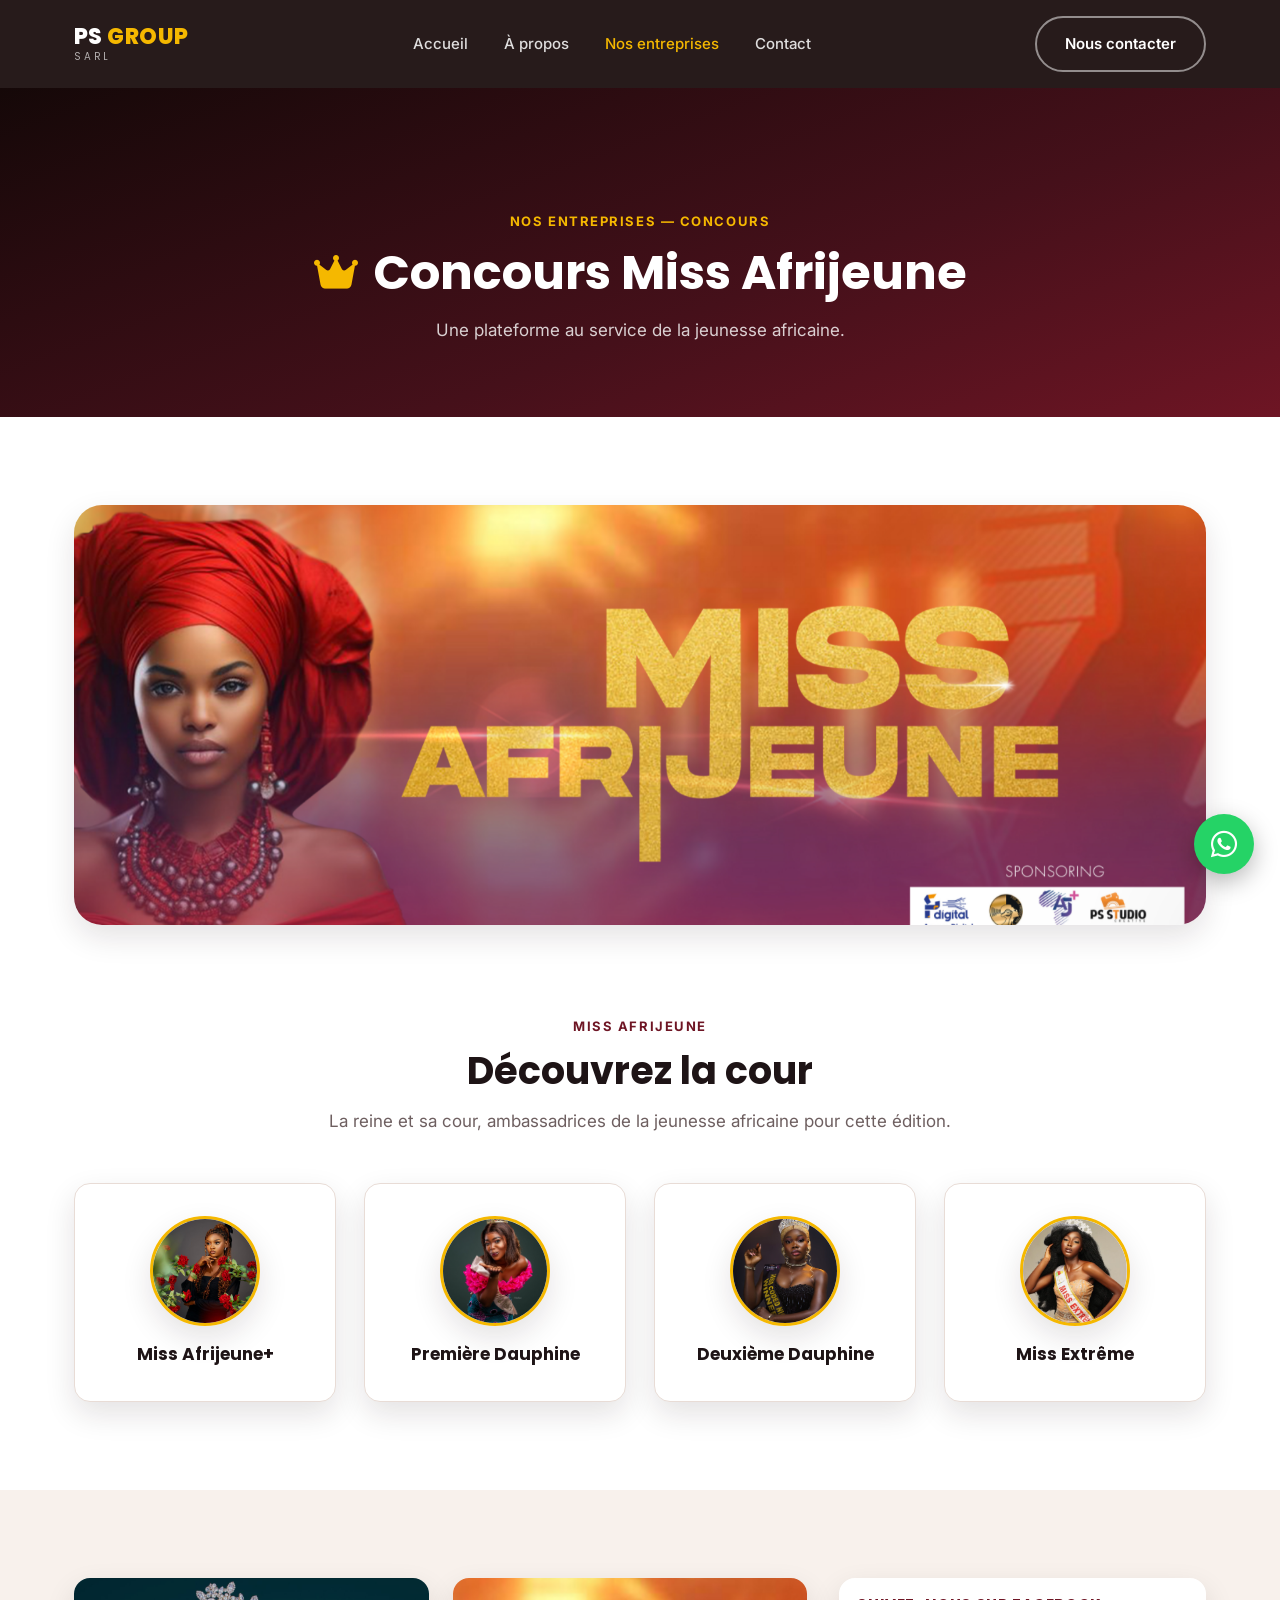
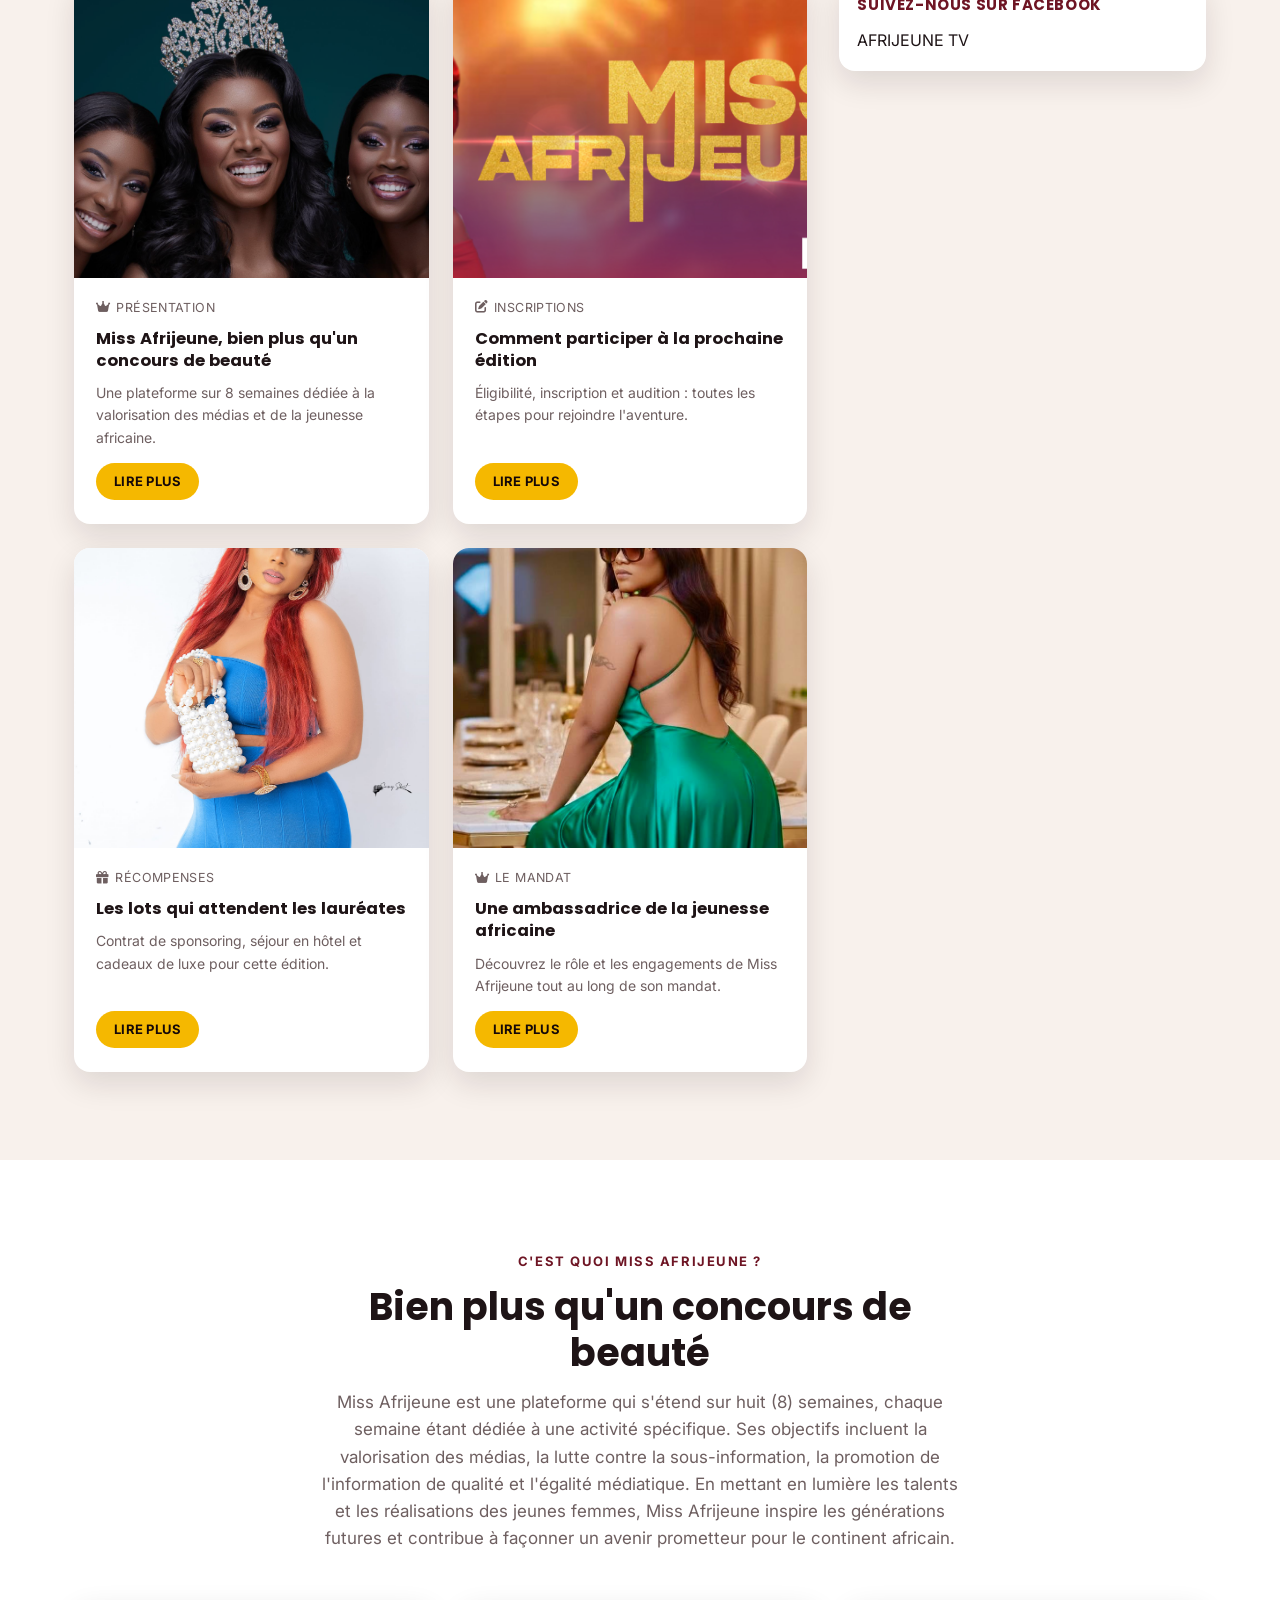
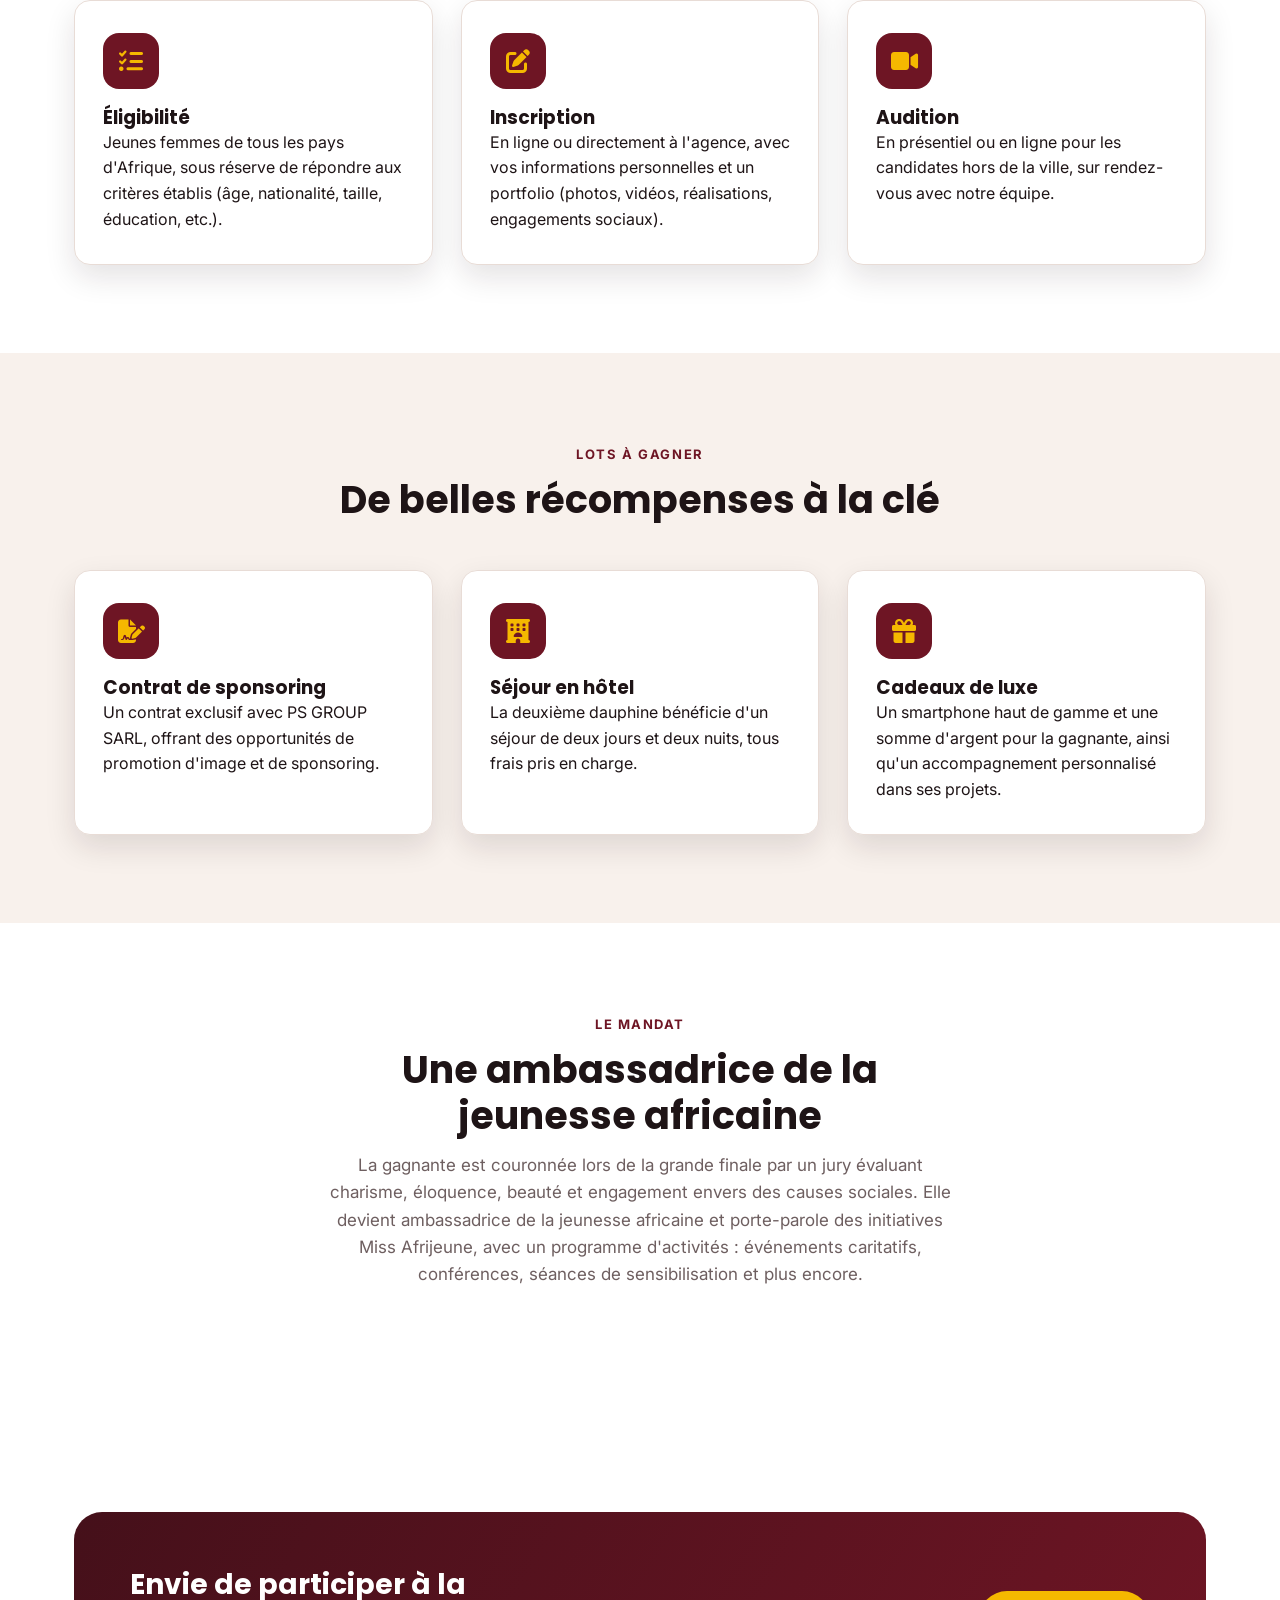
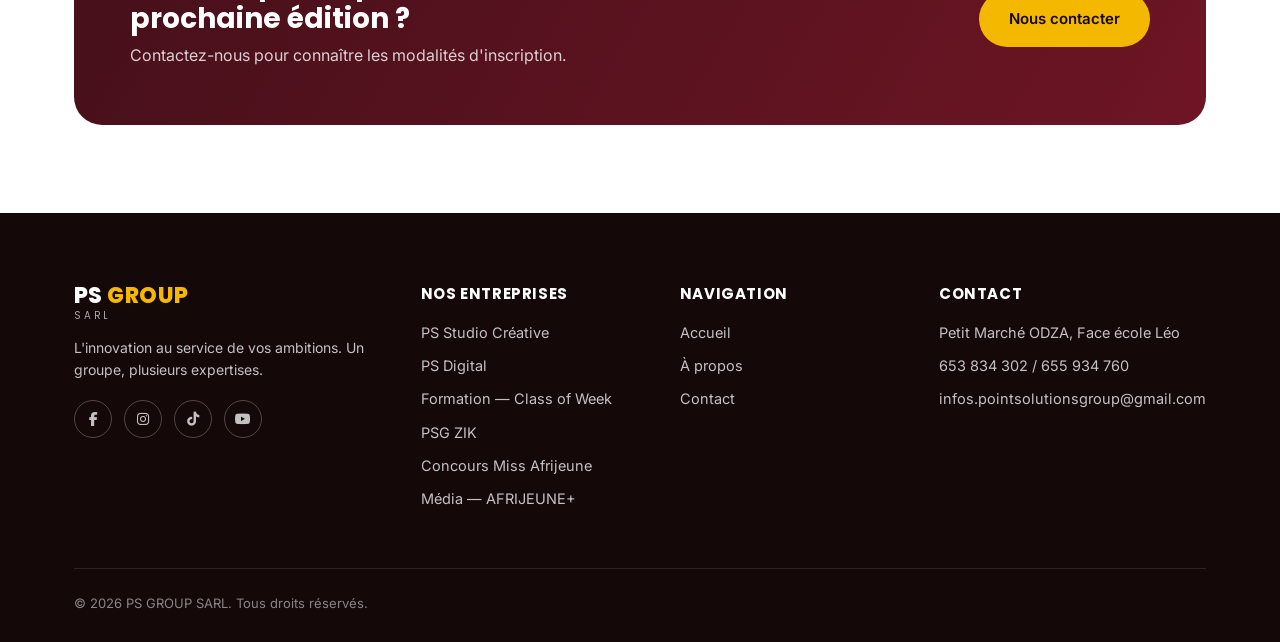
<file: entreprises/concours.html>
<!DOCTYPE html>
<html lang="fr">
<head>
  <meta charset="UTF-8" />
  <meta name="viewport" content="width=device-width, initial-scale=1.0" />
  <title>Concours Miss Afrijeune — PS GROUP SARL</title>
  <meta name="description" content="Miss Afrijeune : une plateforme de valorisation de la jeunesse africaine sur 8 semaines, portée par PS GROUP SARL." />
  <link rel="preconnect" href="https://fonts.googleapis.com" />
  <link rel="preconnect" href="https://fonts.gstatic.com" crossorigin />
  <link href="https://fonts.googleapis.com/css2?family=Inter:wght@400;500;600;700&family=Poppins:wght@600;700;800&display=swap" rel="stylesheet" />
  <link rel="stylesheet" href="https://cdnjs.cloudflare.com/ajax/libs/font-awesome/6.5.2/css/all.min.css" />
  <link rel="stylesheet" href="../assets/css/style.css" />
</head>
<body>

  <header class="site-header">
    <nav class="nav container">
      <a href="../index.html" class="logo">
        <span class="logo-main">PS <span>GROUP</span></span>
        <span class="logo-tag">SARL</span>
      </a>
      <ul class="nav-links">
        <li><a href="../index.html">Accueil</a></li>
        <li><a href="../a-propos.html">À propos</a></li>
        <li><a href="../index.html#entreprises" class="active">Nos entreprises</a></li>
        <li><a href="../contact.html">Contact</a></li>
      </ul>
      <div class="nav-cta">
        <a href="../contact.html" class="btn btn-outline">Nous contacter</a>
        <button class="nav-toggle" aria-label="Ouvrir le menu">
          <span></span><span></span><span></span>
        </button>
      </div>
    </nav>
  </header>

  <section class="page-hero">
    <div class="container">
      <span class="eyebrow">Nos entreprises — Concours</span>
      <h1><i class="fa-solid fa-crown"></i> Concours Miss Afrijeune</h1>
      <p>Une plateforme au service de la jeunesse africaine.</p>
    </div>
  </section>

  <section style="padding-bottom: 0;">
    <div class="container">
      <div class="showcase-banner">
        <img src="../assets/img/pscreative/misstiv.PNG" alt="Concours Miss Afrijeune" />
      </div>
    </div>
  </section>

  <section>
    <div class="container">
      <div class="section-head center">
        <span class="eyebrow">Miss Afrijeune</span>
        <h2>Découvrez la cour</h2>
        <p>La reine et sa cour, ambassadrices de la jeunesse africaine pour cette édition.</p>
      </div>

      <div class="grid grid-4">
        <div class="card team-card">
          <div class="team-photo img">
            <img src="../assets/img/pscreative/afri1.PNG" alt="Miss Afrijeune+" />
          </div>
          <h3>Miss Afrijeune+</h3>
        </div>
        <div class="card team-card">
                   <div class="team-photo img">
            <img src="../assets/img/pscreative/afri2.PNG" alt="Première Dauphine" />
          </div>
          <h3>Première Dauphine</h3>
        </div>
        <div class="card team-card">
          <div class="team-photo">
            <img src="../assets/img/pscreative/afri3.PNG" alt="Deuxième Dauphine" />
          </div>
          <h3>Deuxième Dauphine</h3>
        </div>
        <div class="card team-card">
          <div class="team-photo">
            <img src="../assets/img/pscreative/afri4.PNG" alt="Miss Extrême" />
          </div>
          <h3>Miss Extrême</h3>
        </div>
      </div>
    </div>
  </section>


    <section class="section-alt">
    <div class="container">
      <!-- <div class="section-head center">
        <span class="eyebrow">Actualités</span>
        <h2>Suivez le concours Miss Afrijeune</h2>
        <p>Toutes les informations sur le programme, à retrouver aussi sur nos réseaux sociaux.</p>
      </div> -->

      <div class="news-layout">
        <div class="news-grid">
          <article class="news-card">
            <div class="news-card-img">
              <img src="../assets/img/pscreative/missafri.PNG" alt="Miss Afrijeune, une plateforme pour la jeunesse" />
            </div>
            <div class="news-card-body">
              <span class="news-card-meta"><i class="fa-solid fa-crown"></i> Présentation</span>
              <h3>Miss Afrijeune, bien plus qu'un concours de beauté</h3>
              <p>Une plateforme sur 8 semaines dédiée à la valorisation des médias et de la jeunesse africaine.</p>
              <a href="#participer" class="news-card-link">Lire plus</a>
            </div>
          </article>

          <article class="news-card">
            <div class="news-card-img">
              <img src="../assets/img/pscreative/misstiv.PNG" alt="Comment participer à Miss Afrijeune" />
            </div>
            <div class="news-card-body">
              <span class="news-card-meta"><i class="fa-solid fa-pen-to-square"></i> Inscriptions</span>
              <h3>Comment participer à la prochaine édition</h3>
              <p>Éligibilité, inscription et audition : toutes les étapes pour rejoindre l'aventure.</p>
              <a href="#participer" class="news-card-link">Lire plus</a>
            </div>
          </article>

          <article class="news-card">
            <div class="news-card-img">
              <img src="../assets/img/pscreative/lady.jpg" alt="Les lots à gagner" />
            </div>
            <div class="news-card-body">
              <span class="news-card-meta"><i class="fa-solid fa-gift"></i> Récompenses</span>
              <h3>Les lots qui attendent les lauréates</h3>
              <p>Contrat de sponsoring, séjour en hôtel et cadeaux de luxe pour cette édition.</p>
              <a href="#lots" class="news-card-link">Lire plus</a>
            </div>
          </article>

          <article class="news-card">
            <div class="news-card-img">
              <img src="../assets/img/pscreative/mani.jpg" alt="Le mandat de Miss Afrijeune" />
            </div>
            <div class="news-card-body">
              <span class="news-card-meta"><i class="fa-solid fa-crown"></i> Le mandat</span>
              <h3>Une ambassadrice de la jeunesse africaine</h3>
              <p>Découvrez le rôle et les engagements de Miss Afrijeune tout au long de son mandat.</p>
              <a href="#mandat" class="news-card-link">Lire plus</a>
            </div>
          </article>
        </div>

        <aside class="fb-widget-card">
          <h3>Suivez-nous sur Facebook</h3>
          <div id="fb-root"></div>
          <script async defer crossorigin="anonymous" src="https://connect.facebook.net/fr_FR/sdk.js#xfbml=1&version=v19.0"></script>
          <div class="fb-page"
               data-href="https://web.facebook.com/Afrijeunetv"
               data-tabs="timeline"
               data-width="320"
               data-height="500"
               data-small-header="false"
               data-adapt-container-width="true"
               data-hide-cover="false"
               data-show-facepile="true">
            <blockquote cite="https://web.facebook.com/Afrijeunetv" class="fb-xfbml-parse-ignore">
              <a href="https://web.facebook.com/Afrijeunetv">AFRIJEUNE TV</a>
            </blockquote>
          </div>
        </aside>
      </div>
    </div>
  </section>



  <section id="participer">
    <div class="container">
      <div class="section-head center">
        <span class="eyebrow">C'est quoi Miss Afrijeune ?</span>
        <h2>Bien plus qu'un concours de beauté</h2>
        <p>Miss Afrijeune est une plateforme qui s'étend sur huit (8) semaines, chaque semaine étant dédiée à une activité spécifique. Ses objectifs incluent la valorisation des médias, la lutte contre la sous-information, la promotion de l'information de qualité et l'égalité médiatique. En mettant en lumière les talents et les réalisations des jeunes femmes, Miss Afrijeune inspire les générations futures et contribue à façonner un avenir prometteur pour le continent africain.</p>
      </div>

      <div class="grid grid-3">
        <div class="card">
          <div class="icon-badge"><i class="fa-solid fa-list-check"></i></div>
          <h3>Éligibilité</h3>
          <p>Jeunes femmes de tous les pays d'Afrique, sous réserve de répondre aux critères établis (âge, nationalité, taille, éducation, etc.).</p>
        </div>
        <div class="card">
          <div class="icon-badge"><i class="fa-solid fa-pen-to-square"></i></div>
          <h3>Inscription</h3>
          <p>En ligne ou directement à l'agence, avec vos informations personnelles et un portfolio (photos, vidéos, réalisations, engagements sociaux).</p>
        </div>
        <div class="card">
          <div class="icon-badge"><i class="fa-solid fa-video"></i></div>
          <h3>Audition</h3>
          <p>En présentiel ou en ligne pour les candidates hors de la ville, sur rendez-vous avec notre équipe.</p>
        </div>
      </div>
    </div>
  </section>

  <section id="lots" class="section-alt">
    <div class="container">
      <div class="section-head center">
        <span class="eyebrow">Lots à gagner</span>
        <h2>De belles récompenses à la clé</h2>
      </div>
      <div class="grid grid-3">
        <div class="card">
          <div class="icon-badge"><i class="fa-solid fa-file-signature"></i></div>
          <h3>Contrat de sponsoring</h3>
          <p>Un contrat exclusif avec PS GROUP SARL, offrant des opportunités de promotion d'image et de sponsoring.</p>
        </div>
        <div class="card">
          <div class="icon-badge"><i class="fa-solid fa-hotel"></i></div>
          <h3>Séjour en hôtel</h3>
          <p>La deuxième dauphine bénéficie d'un séjour de deux jours et deux nuits, tous frais pris en charge.</p>
        </div>
        <div class="card">
          <div class="icon-badge"><i class="fa-solid fa-gift"></i></div>
          <h3>Cadeaux de luxe</h3>
          <p>Un smartphone haut de gamme et une somme d'argent pour la gagnante, ainsi qu'un accompagnement personnalisé dans ses projets.</p>
        </div>
      </div>
    </div>
  </section>

  <section id="mandat">
    <div class="container">
      <div class="section-head center">
        <span class="eyebrow">Le mandat</span>
        <h2>Une ambassadrice de la jeunesse africaine</h2>
        <p>La gagnante est couronnée lors de la grande finale par un jury évaluant charisme, éloquence, beauté et engagement envers des causes sociales. Elle devient ambassadrice de la jeunesse africaine et porte-parole des initiatives Miss Afrijeune, avec un programme d'activités : événements caritatifs, conférences, séances de sensibilisation et plus encore.</p>
      </div>
    </div>
  </section>

 

  <section>
    <div class="container">
      <div class="cta-banner">
        <div>
          <h2>Envie de participer à la prochaine édition ?</h2>
          <p>Contactez-nous pour connaître les modalités d'inscription.</p>
        </div>
        <a href="../contact.html" class="btn btn-primary">Nous contacter</a>
      </div>
    </div>
  </section>

  <footer class="site-footer">
    <div class="container">
      <div class="footer-grid">
        <div>
          <a href="../index.html" class="logo">
            <span class="logo-main">PS <span>GROUP</span></span>
            <span class="logo-tag">SARL</span>
          </a>
          <p style="margin-top: 16px;">L'innovation au service de vos ambitions. Un groupe, plusieurs expertises.</p>
          <div class="footer-social">
            <a href="https://facebook.com" target="_blank" rel="noopener" aria-label="Facebook"><i class="fa-brands fa-facebook-f"></i></a>
            <a href="https://instagram.com" target="_blank" rel="noopener" aria-label="Instagram"><i class="fa-brands fa-instagram"></i></a>
            <a href="https://tiktok.com" target="_blank" rel="noopener" aria-label="TikTok"><i class="fa-brands fa-tiktok"></i></a>
            <a href="https://youtube.com" target="_blank" rel="noopener" aria-label="YouTube"><i class="fa-brands fa-youtube"></i></a>
          </div>
        </div>
        <div>
          <h4>Nos entreprises</h4>
          <ul>
            <li><a href="pscreative.html">PS Studio Créative</a></li>
            <li><a href="psdigital.html">PS Digital</a></li>
            <li><a href="formation.html">Formation — Class of Week</a></li>
            <li><a href="pszik.html">PSG ZIK</a></li>
            <li><a href="concours.html">Concours Miss Afrijeune</a></li>
            <li><a href="afrijeune-plus.html">Média — AFRIJEUNE+</a></li>
          </ul>
        </div>
        <div>
          <h4>Navigation</h4>
          <ul>
            <li><a href="../index.html">Accueil</a></li>
            <li><a href="../a-propos.html">À propos</a></li>
            <li><a href="../contact.html">Contact</a></li>
          </ul>
        </div>
        <div>
          <h4>Contact</h4>
          <ul>
            <li>Petit Marché ODZA, Face école Léo</li>
            <li>653 834 302 / 655 934 760</li>
            <li>infos.pointsolutionsgroup@gmail.com</li>
          </ul>
        </div>
      </div>
      <div class="footer-bottom">
        <span>&copy; 2026 PS GROUP SARL. Tous droits réservés.</span>
      </div>
    </div>
  </footer>

  <script src="../assets/js/main.js"></script>
</body>
</html>

<style>
  /* ==========================================================================
   Équipe (photos)
   ========================================================================== */

.team-card {
  text-align: center;
}

.team-photo {
  width: 110px;
  height: 110px;
  border-radius: 50%;
  overflow: hidden;
  margin: 0 auto 18px;
  border: 3px solid var(--color-accent);
  box-shadow: var(--shadow-card);

  /* Important */
  padding: 0;
  display: block;
}

.team-photo img {
  width: 100%;
  height: 100%;
  display: block;

  /* L'image remplit entièrement le cercle */
  object-fit: cover;
  object-position: center;
}

.team-card h3 {
  font-size: 17px;
  margin-bottom: 4px;
}

.team-card p {
  color: var(--color-muted);
  font-size: 14px;
}

.team-lead {
  display: flex;
  justify-content: center;
  margin-bottom: 32px;
}

.team-card-lead {
  max-width: 260px;
}

.team-photo-lead {
  width: 150px;
  height: 150px;
  border-width: 4px;
}

.team-card-lead h3 {
  font-size: 20px;
}

.team-card-lead p {
  font-weight: 600;
  color: var(--color-primary);
}
</style>
</file>
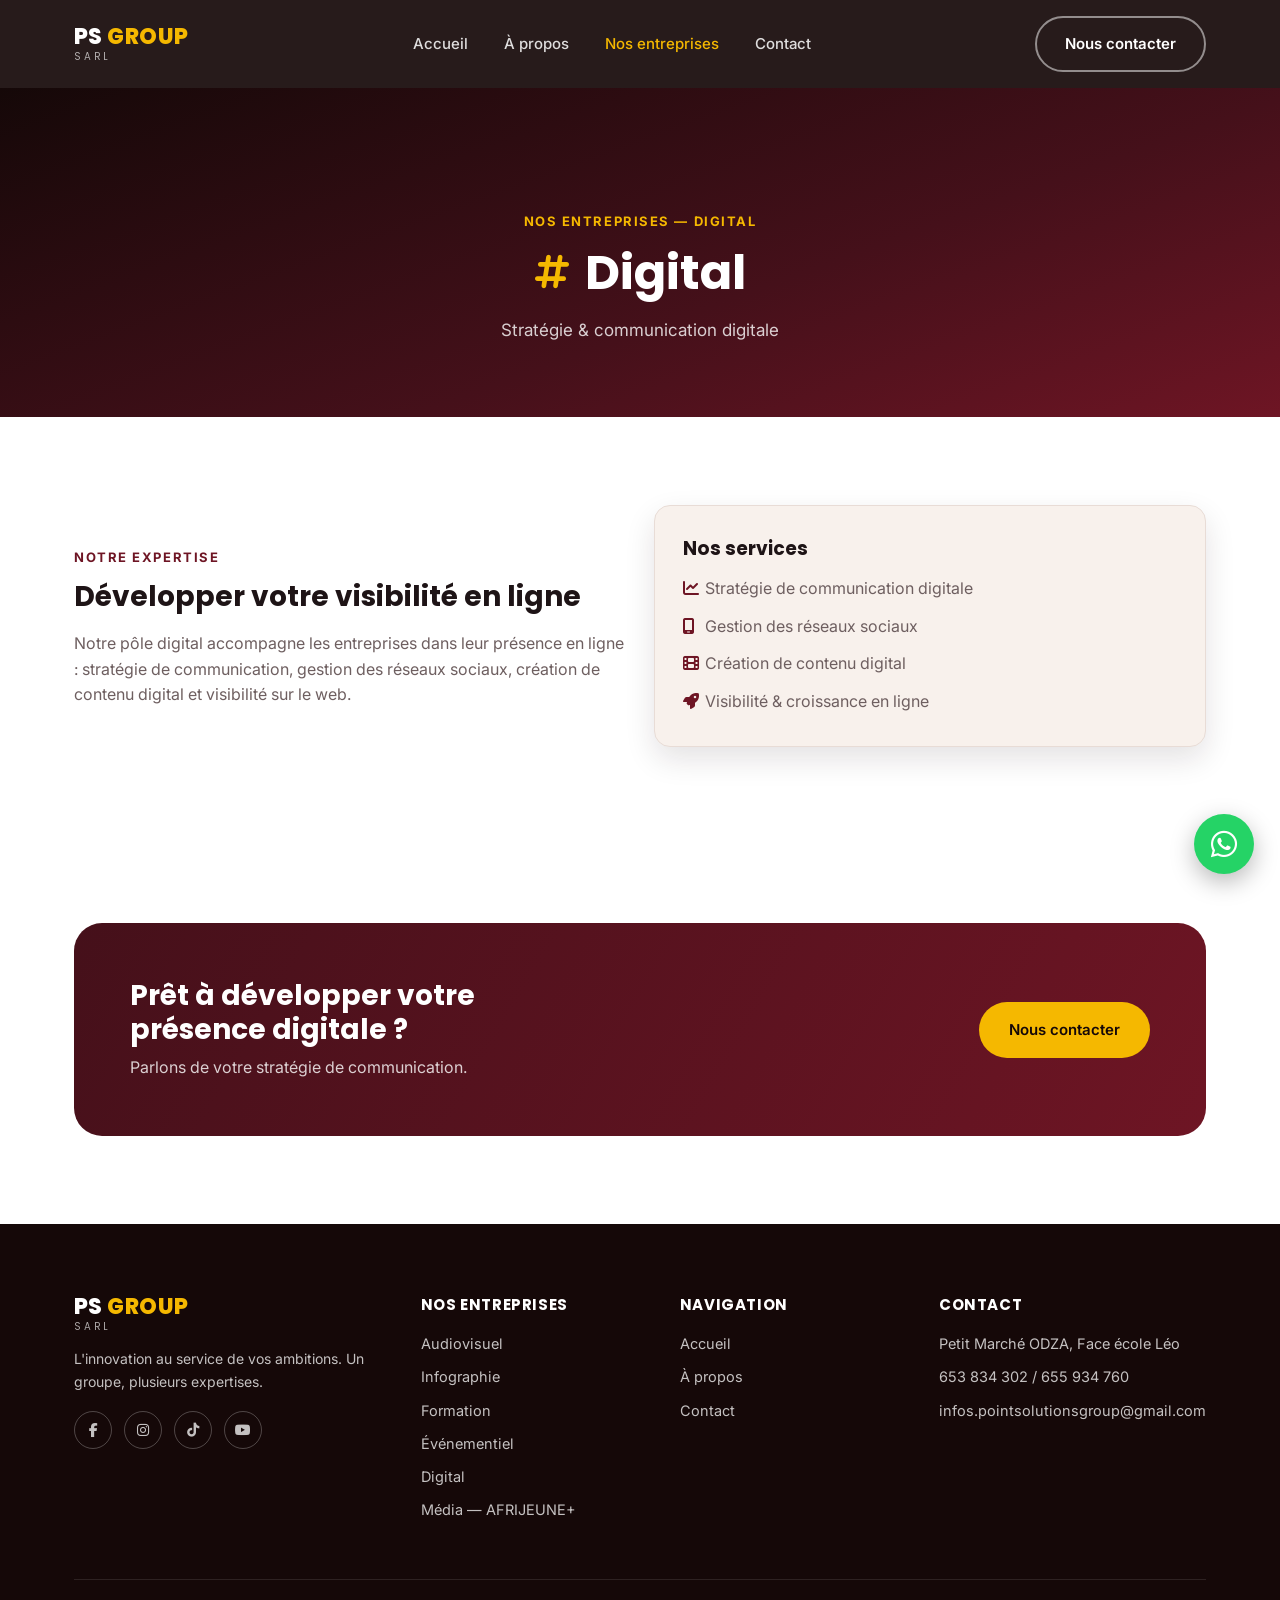
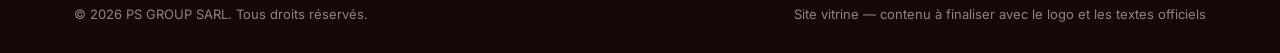
<file: entreprises/digital.html>
<!DOCTYPE html>
<html lang="fr">
<head>
  <meta charset="UTF-8" />
  <meta name="viewport" content="width=device-width, initial-scale=1.0" />
  <title>Digital — PS GROUP SARL</title>
  <meta name="description" content="Le pôle Digital de PS GROUP SARL : stratégie et communication digitale." />
  <link rel="preconnect" href="https://fonts.googleapis.com" />
  <link rel="preconnect" href="https://fonts.gstatic.com" crossorigin />
  <link href="https://fonts.googleapis.com/css2?family=Inter:wght@400;500;600;700&family=Poppins:wght@600;700;800&display=swap" rel="stylesheet" />
  <link rel="stylesheet" href="https://cdnjs.cloudflare.com/ajax/libs/font-awesome/6.5.2/css/all.min.css" />
  <link rel="stylesheet" href="../assets/css/style.css" />
</head>
<body>

  <header class="site-header">
    <nav class="nav container">
      <a href="../index.html" class="logo">
        <span class="logo-main">PS <span>GROUP</span></span>
        <span class="logo-tag">SARL</span>
      </a>
      <ul class="nav-links">
        <li><a href="../index.html">Accueil</a></li>
        <li><a href="../a-propos.html">À propos</a></li>
        <li><a href="../index.html#entreprises" class="active">Nos entreprises</a></li>
        <li><a href="../contact.html">Contact</a></li>
      </ul>
      <div class="nav-cta">
        <a href="../contact.html" class="btn btn-outline">Nous contacter</a>
        <button class="nav-toggle" aria-label="Ouvrir le menu">
          <span></span><span></span><span></span>
        </button>
      </div>
    </nav>
  </header>

  <section class="page-hero">
    <div class="container">
      <span class="eyebrow">Nos entreprises — Digital</span>
      <h1><i class="fa-solid fa-hashtag"></i> Digital</h1>
      <p>Stratégie &amp; communication digitale</p>
    </div>
  </section>

  <section>
    <div class="container grid grid-2" style="align-items: center;">
      <div>
        <span class="eyebrow">Notre expertise</span>
        <h2 style="font-size: 28px; margin-bottom: 18px;">Développer votre visibilité en ligne</h2>
        <p style="color: var(--color-muted);">Notre pôle digital accompagne les entreprises dans leur présence en ligne : stratégie de communication, gestion des réseaux sociaux, création de contenu digital et visibilité sur le web.</p>
      </div>
      <div class="card" style="background: var(--color-bg-alt);">
        <h3 style="margin-bottom: 16px;">Nos services</h3>
        <ul style="display: flex; flex-direction: column; gap: 12px; color: var(--color-muted);">
          <li><i class="fa-solid fa-chart-line" style="color: var(--color-primary); width: 18px;"></i> Stratégie de communication digitale</li>
          <li><i class="fa-solid fa-mobile-screen" style="color: var(--color-primary); width: 18px;"></i> Gestion des réseaux sociaux</li>
          <li><i class="fa-solid fa-film" style="color: var(--color-primary); width: 18px;"></i> Création de contenu digital</li>
          <li><i class="fa-solid fa-rocket" style="color: var(--color-primary); width: 18px;"></i> Visibilité &amp; croissance en ligne</li>
        </ul>
      </div>
    </div>
  </section>

  <section>
    <div class="container">
      <div class="cta-banner">
        <div>
          <h2>Prêt à développer votre présence digitale ?</h2>
          <p>Parlons de votre stratégie de communication.</p>
        </div>
        <a href="../contact.html" class="btn btn-primary">Nous contacter</a>
      </div>
    </div>
  </section>

  <footer class="site-footer">
    <div class="container">
      <div class="footer-grid">
        <div>
          <a href="../index.html" class="logo">
            <span class="logo-main">PS <span>GROUP</span></span>
            <span class="logo-tag">SARL</span>
          </a>
          <p style="margin-top: 16px;">L'innovation au service de vos ambitions. Un groupe, plusieurs expertises.</p>
          <div class="footer-social">
            <a href="https://facebook.com" target="_blank" rel="noopener" aria-label="Facebook"><i class="fa-brands fa-facebook-f"></i></a>
            <a href="https://instagram.com" target="_blank" rel="noopener" aria-label="Instagram"><i class="fa-brands fa-instagram"></i></a>
            <a href="https://tiktok.com" target="_blank" rel="noopener" aria-label="TikTok"><i class="fa-brands fa-tiktok"></i></a>
            <a href="https://youtube.com" target="_blank" rel="noopener" aria-label="YouTube"><i class="fa-brands fa-youtube"></i></a>
          </div>
        </div>
        <div>
          <h4>Nos entreprises</h4>
          <ul>
            <li><a href="audiovisuel.html">Audiovisuel</a></li>
            <li><a href="infographie.html">Infographie</a></li>
            <li><a href="formation.html">Formation</a></li>
            <li><a href="evenementiel.html">Événementiel</a></li>
            <li><a href="digital.html">Digital</a></li>
            <li><a href="afrijeune-plus.html">Média — AFRIJEUNE+</a></li>
          </ul>
        </div>
        <div>
          <h4>Navigation</h4>
          <ul>
            <li><a href="../index.html">Accueil</a></li>
            <li><a href="../a-propos.html">À propos</a></li>
            <li><a href="../contact.html">Contact</a></li>
          </ul>
        </div>
        <div>
          <h4>Contact</h4>
          <ul>
            <li>Petit Marché ODZA, Face école Léo</li>
            <li>653 834 302 / 655 934 760</li>
            <li>infos.pointsolutionsgroup@gmail.com</li>
          </ul>
        </div>
      </div>
      <div class="footer-bottom">
        <span>&copy; 2026 PS GROUP SARL. Tous droits réservés.</span>
        <span>Site vitrine — contenu à finaliser avec le logo et les textes officiels</span>
      </div>
    </div>
  </footer>

  <script src="../assets/js/main.js"></script>
</body>
</html>
</file>
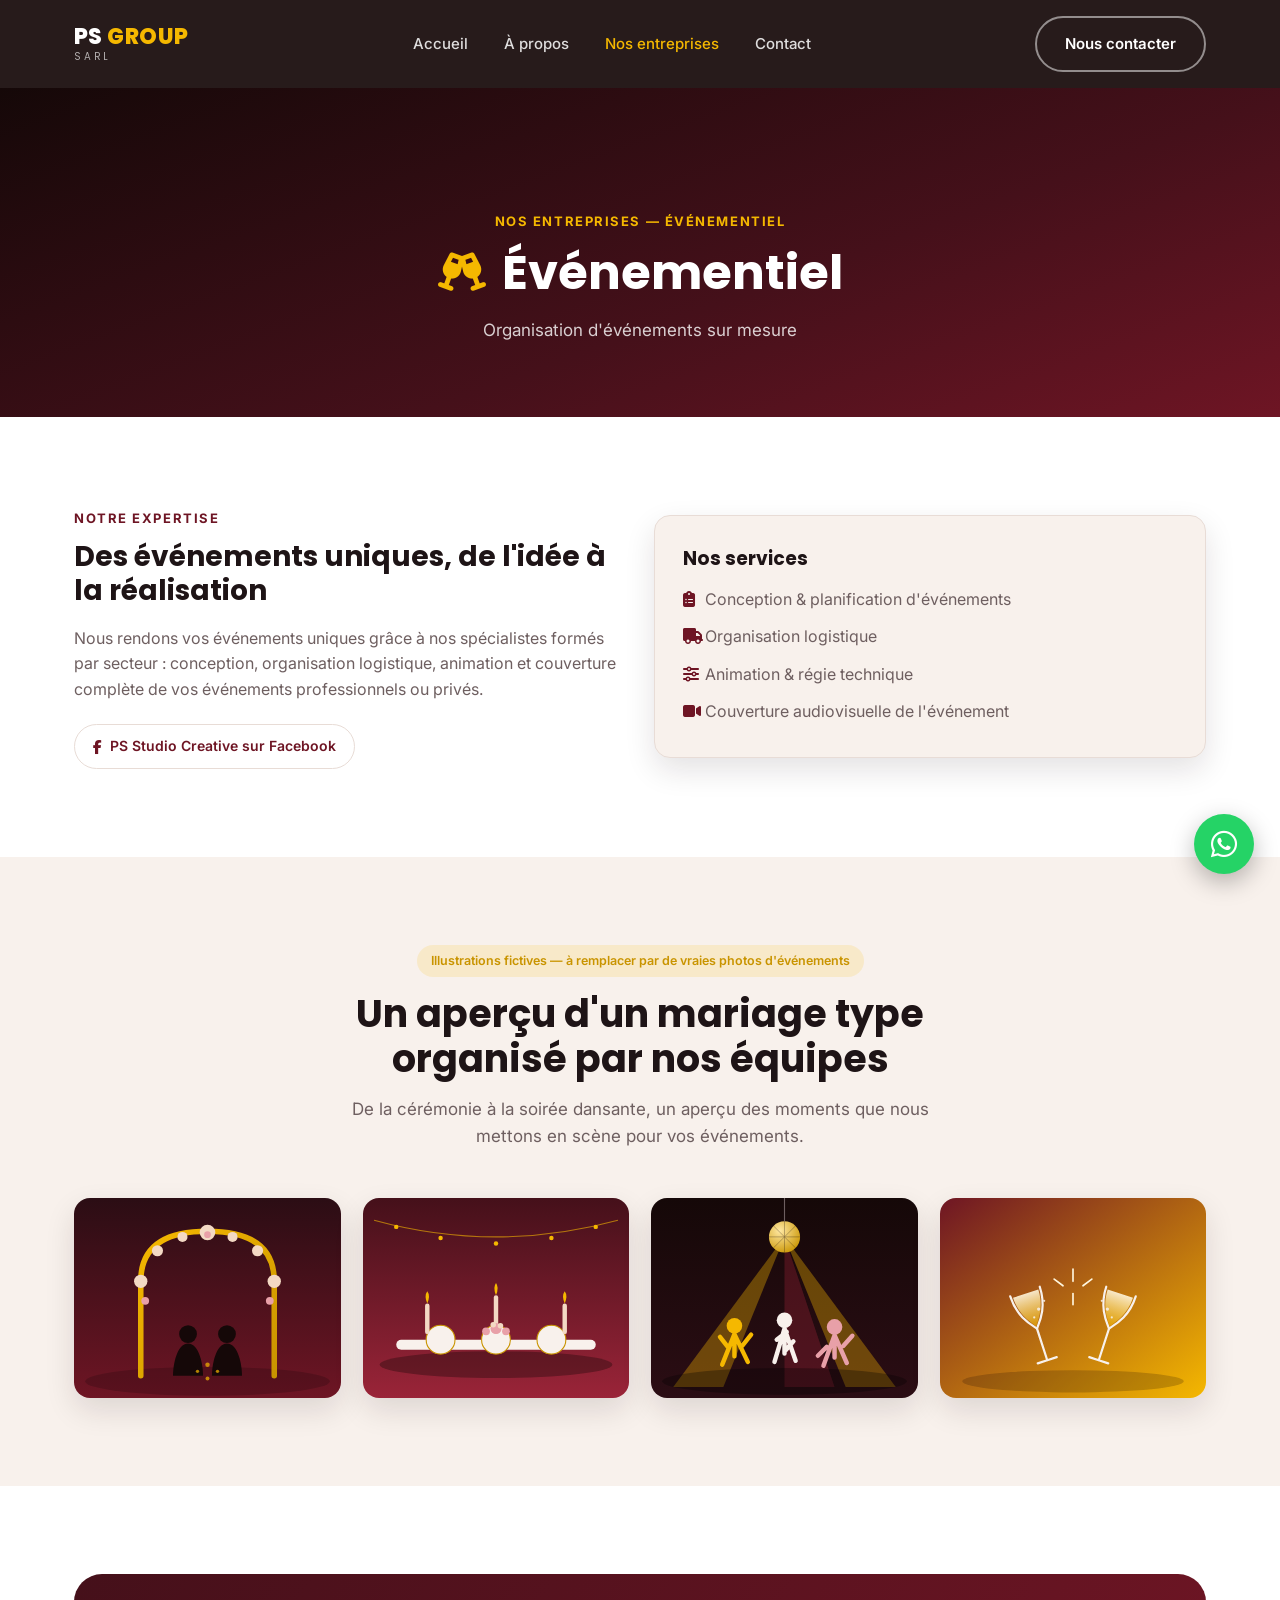
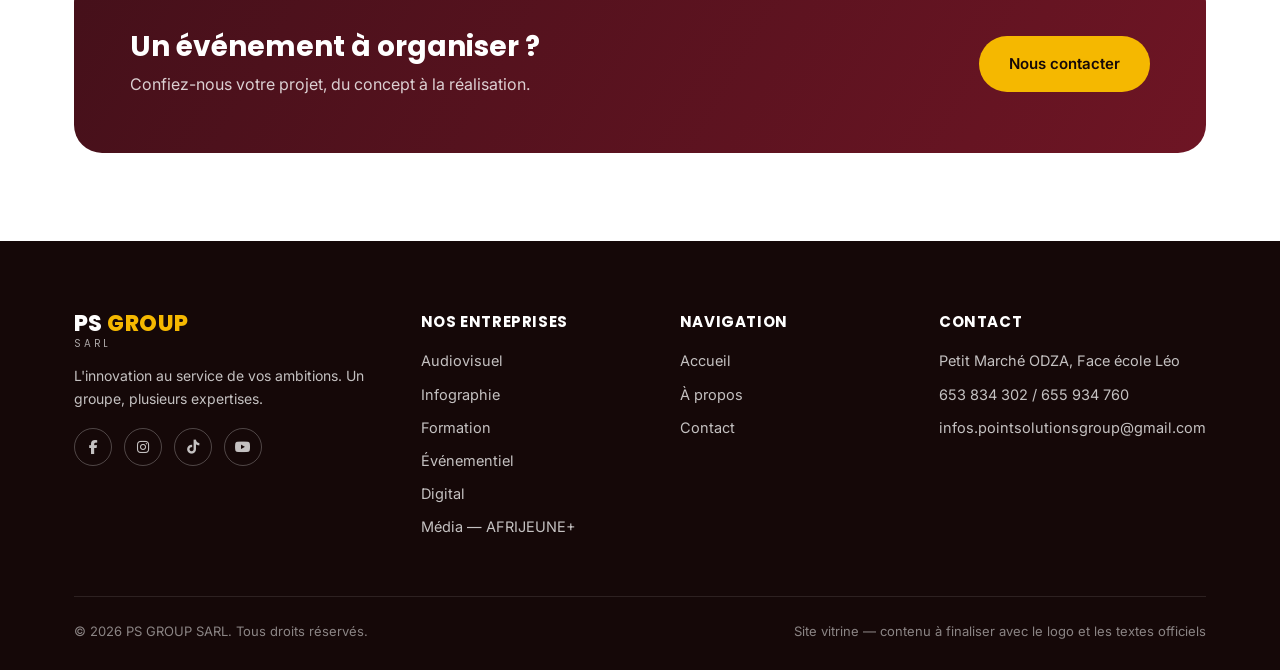
<file: entreprises/evenementiel.html>
<!DOCTYPE html>
<html lang="fr">
<head>
  <meta charset="UTF-8" />
  <meta name="viewport" content="width=device-width, initial-scale=1.0" />
  <title>Événementiel — PS GROUP SARL</title>
  <meta name="description" content="Le pôle Événementiel de PS GROUP SARL : organisation d'événements sur mesure." />
  <link rel="preconnect" href="https://fonts.googleapis.com" />
  <link rel="preconnect" href="https://fonts.gstatic.com" crossorigin />
  <link href="https://fonts.googleapis.com/css2?family=Inter:wght@400;500;600;700&family=Poppins:wght@600;700;800&display=swap" rel="stylesheet" />
  <link rel="stylesheet" href="https://cdnjs.cloudflare.com/ajax/libs/font-awesome/6.5.2/css/all.min.css" />
  <link rel="stylesheet" href="../assets/css/style.css" />
</head>
<body>

  <header class="site-header">
    <nav class="nav container">
      <a href="../index.html" class="logo">
        <span class="logo-main">PS <span>GROUP</span></span>
        <span class="logo-tag">SARL</span>
      </a>
      <ul class="nav-links">
        <li><a href="../index.html">Accueil</a></li>
        <li><a href="../a-propos.html">À propos</a></li>
        <li><a href="../index.html#entreprises" class="active">Nos entreprises</a></li>
        <li><a href="../contact.html">Contact</a></li>
      </ul>
      <div class="nav-cta">
        <a href="../contact.html" class="btn btn-outline">Nous contacter</a>
        <button class="nav-toggle" aria-label="Ouvrir le menu">
          <span></span><span></span><span></span>
        </button>
      </div>
    </nav>
  </header>

  <section class="page-hero">
    <div class="container">
      <span class="eyebrow">Nos entreprises — Événementiel</span>
      <h1><i class="fa-solid fa-champagne-glasses"></i> Événementiel</h1>
      <p>Organisation d'événements sur mesure</p>
    </div>
  </section>

  <section>
    <div class="container grid grid-2" style="align-items: center;">
      <div>
        <span class="eyebrow">Notre expertise</span>
        <h2 style="font-size: 28px; margin-bottom: 18px;">Des événements uniques, de l'idée à la réalisation</h2>
        <p style="color: var(--color-muted);">Nous rendons vos événements uniques grâce à nos spécialistes formés par secteur : conception, organisation logistique, animation et couverture complète de vos événements professionnels ou privés.</p>
        <div class="branch-social">
          <a href="https://web.facebook.com/psstudiocreative?locale=fr_FR" target="_blank" rel="noopener"><i class="fa-brands fa-facebook-f"></i> PS Studio Creative sur Facebook</a>
        </div>
      </div>
      <div class="card" style="background: var(--color-bg-alt);">
        <h3 style="margin-bottom: 16px;">Nos services</h3>
        <ul style="display: flex; flex-direction: column; gap: 12px; color: var(--color-muted);">
          <li><i class="fa-solid fa-clipboard-list" style="color: var(--color-primary); width: 18px;"></i> Conception &amp; planification d'événements</li>
          <li><i class="fa-solid fa-truck" style="color: var(--color-primary); width: 18px;"></i> Organisation logistique</li>
          <li><i class="fa-solid fa-sliders" style="color: var(--color-primary); width: 18px;"></i> Animation &amp; régie technique</li>
          <li><i class="fa-solid fa-video" style="color: var(--color-primary); width: 18px;"></i> Couverture audiovisuelle de l'événement</li>
        </ul>
      </div>
    </div>
  </section>

  <section class="section-alt">
    <div class="container">
      <div class="section-head center">
        <span class="gallery-note">Illustrations fictives — à remplacer par de vraies photos d'événements</span>
        <h2>Un aperçu d'un mariage type organisé par nos équipes</h2>
        <p>De la cérémonie à la soirée dansante, un aperçu des moments que nous mettons en scène pour vos événements.</p>
      </div>
      <div class="gallery-grid">
        <div class="gallery-item">
          <img src="../assets/img/evenementiel/ceremonie.svg" alt="Illustration fictive d'une cérémonie sous arche fleurie" loading="lazy" />
          <div class="gallery-caption">Cérémonie sous l'arche</div>
        </div>
        <div class="gallery-item">
          <img src="../assets/img/evenementiel/reception.svg" alt="Illustration fictive d'une table de réception décorée" loading="lazy" />
          <div class="gallery-caption">Réception & décoration de table</div>
        </div>
        <div class="gallery-item">
          <img src="../assets/img/evenementiel/soiree-dansante.svg" alt="Illustration fictive d'une soirée dansante" loading="lazy" />
          <div class="gallery-caption">Soirée dansante</div>
        </div>
        <div class="gallery-item">
          <img src="../assets/img/evenementiel/toast.svg" alt="Illustration fictive d'un toast avec des coupes de champagne" loading="lazy" />
          <div class="gallery-caption">Le toast</div>
        </div>
      </div>
    </div>
  </section>

  <section>
    <div class="container">
      <div class="cta-banner">
        <div>
          <h2>Un événement à organiser ?</h2>
          <p>Confiez-nous votre projet, du concept à la réalisation.</p>
        </div>
        <a href="../contact.html" class="btn btn-primary">Nous contacter</a>
      </div>
    </div>
  </section>

  <footer class="site-footer">
    <div class="container">
      <div class="footer-grid">
        <div>
          <a href="../index.html" class="logo">
            <span class="logo-main">PS <span>GROUP</span></span>
            <span class="logo-tag">SARL</span>
          </a>
          <p style="margin-top: 16px;">L'innovation au service de vos ambitions. Un groupe, plusieurs expertises.</p>
          <div class="footer-social">
            <a href="https://facebook.com" target="_blank" rel="noopener" aria-label="Facebook"><i class="fa-brands fa-facebook-f"></i></a>
            <a href="https://instagram.com" target="_blank" rel="noopener" aria-label="Instagram"><i class="fa-brands fa-instagram"></i></a>
            <a href="https://tiktok.com" target="_blank" rel="noopener" aria-label="TikTok"><i class="fa-brands fa-tiktok"></i></a>
            <a href="https://youtube.com" target="_blank" rel="noopener" aria-label="YouTube"><i class="fa-brands fa-youtube"></i></a>
          </div>
        </div>
        <div>
          <h4>Nos entreprises</h4>
          <ul>
            <li><a href="audiovisuel.html">Audiovisuel</a></li>
            <li><a href="infographie.html">Infographie</a></li>
            <li><a href="formation.html">Formation</a></li>
            <li><a href="evenementiel.html">Événementiel</a></li>
            <li><a href="digital.html">Digital</a></li>
            <li><a href="afrijeune-plus.html">Média — AFRIJEUNE+</a></li>
          </ul>
        </div>
        <div>
          <h4>Navigation</h4>
          <ul>
            <li><a href="../index.html">Accueil</a></li>
            <li><a href="../a-propos.html">À propos</a></li>
            <li><a href="../contact.html">Contact</a></li>
          </ul>
        </div>
        <div>
          <h4>Contact</h4>
          <ul>
            <li>Petit Marché ODZA, Face école Léo</li>
            <li>653 834 302 / 655 934 760</li>
            <li>infos.pointsolutionsgroup@gmail.com</li>
          </ul>
        </div>
      </div>
      <div class="footer-bottom">
        <span>&copy; 2026 PS GROUP SARL. Tous droits réservés.</span>
        <span>Site vitrine — contenu à finaliser avec le logo et les textes officiels</span>
      </div>
    </div>
  </footer>

  <script src="../assets/js/main.js"></script>
</body>
</html>
</file>
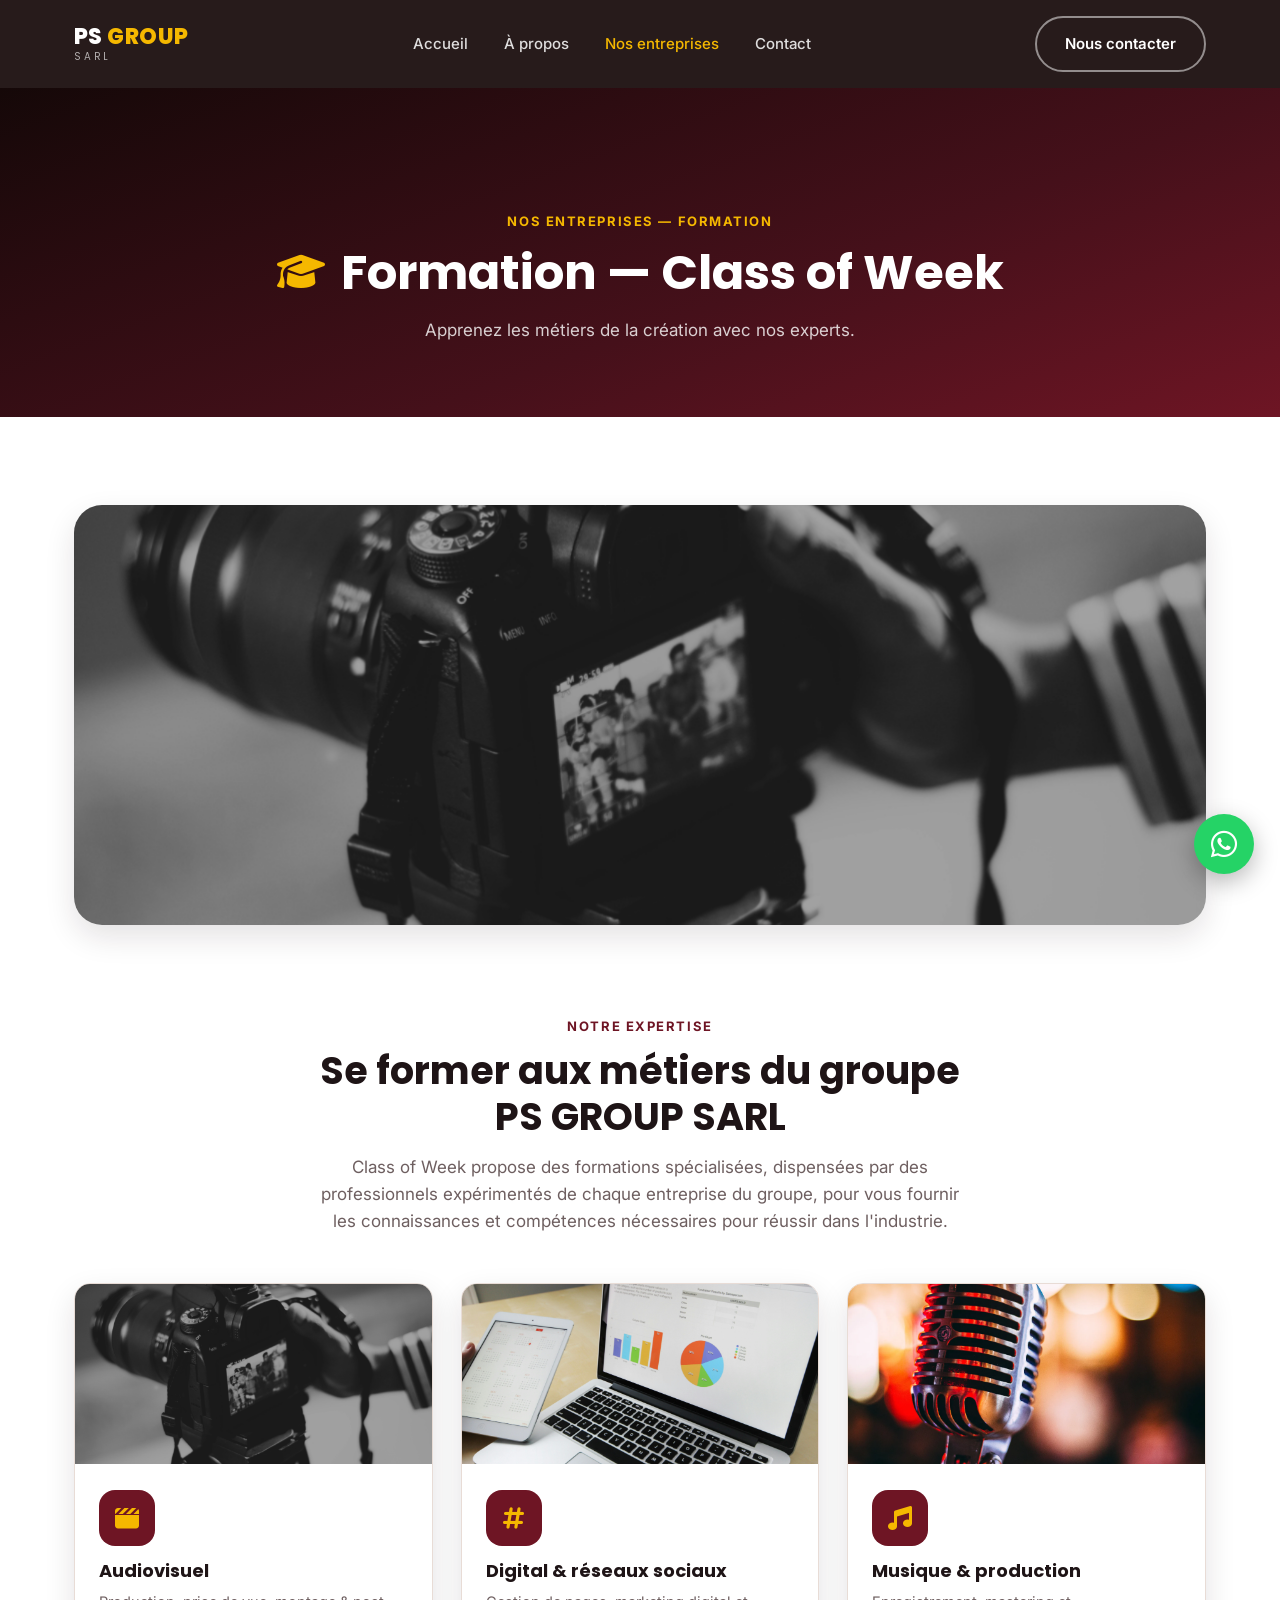
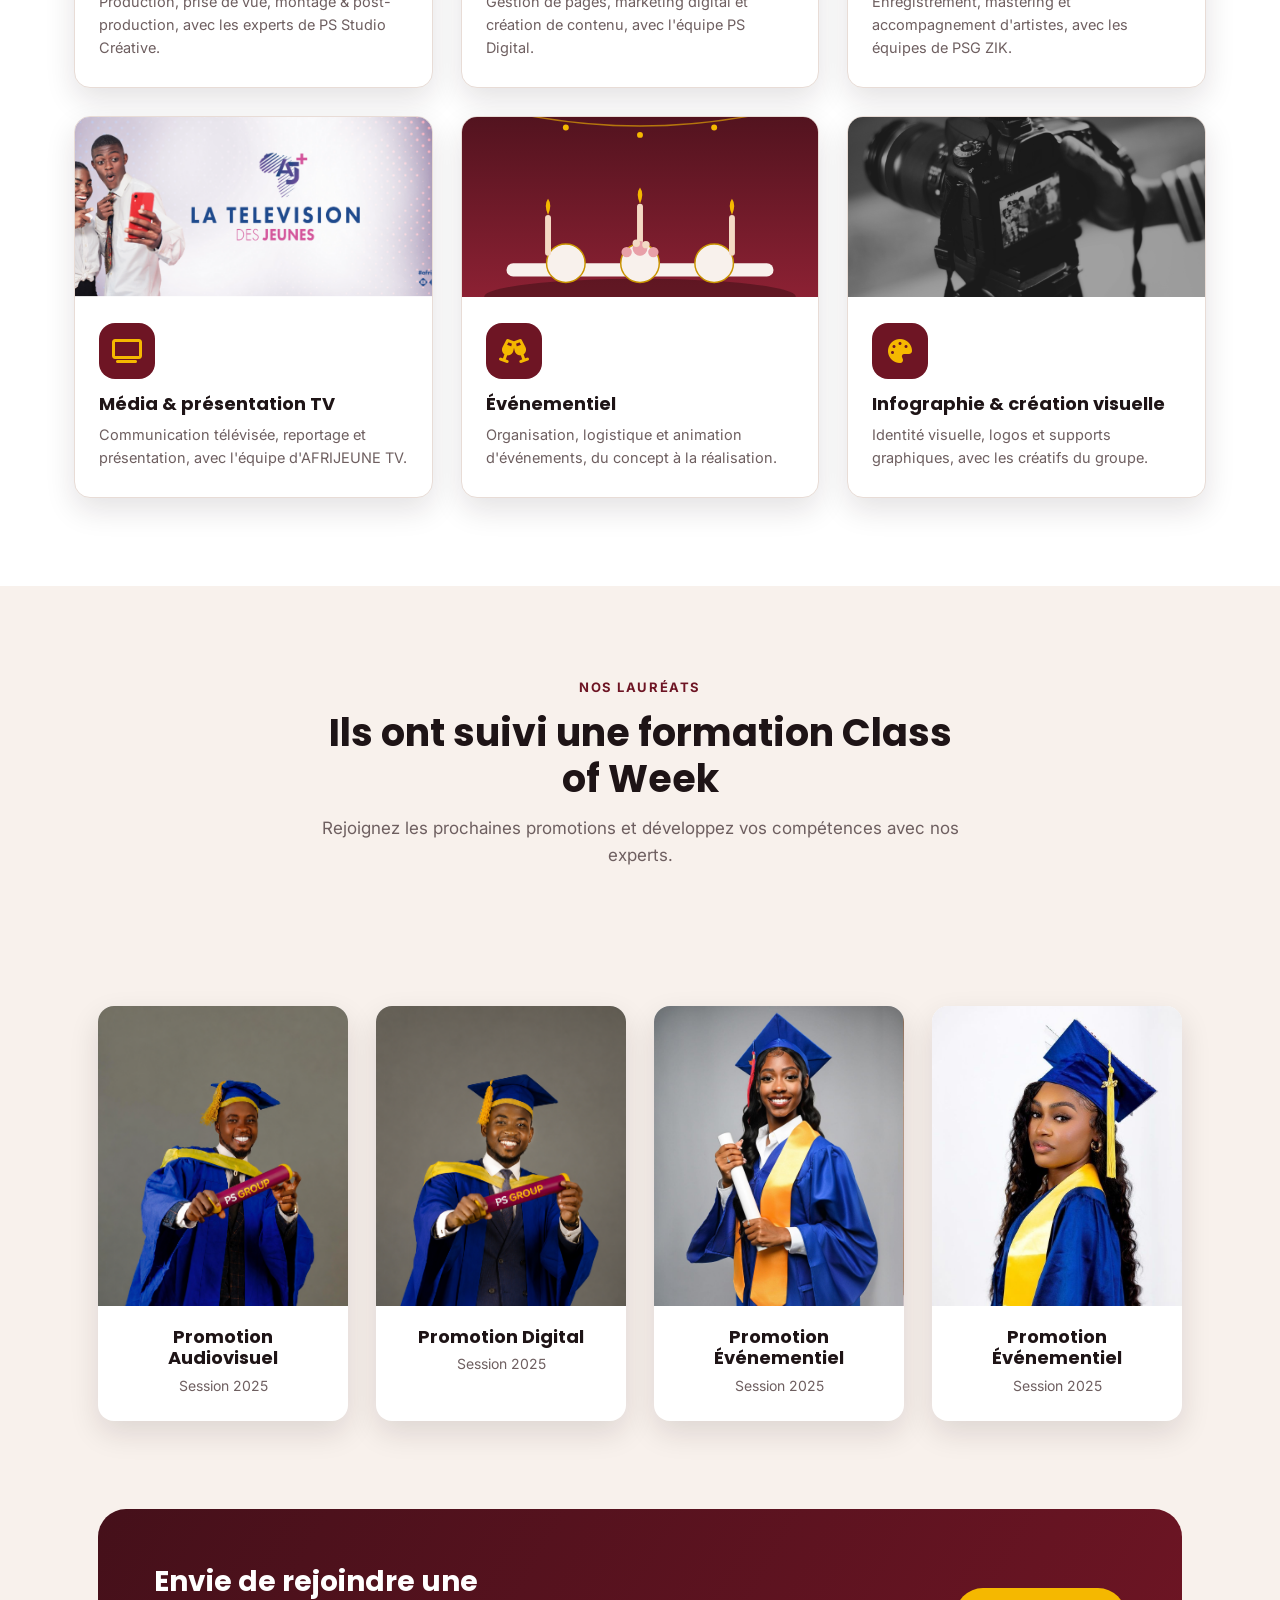
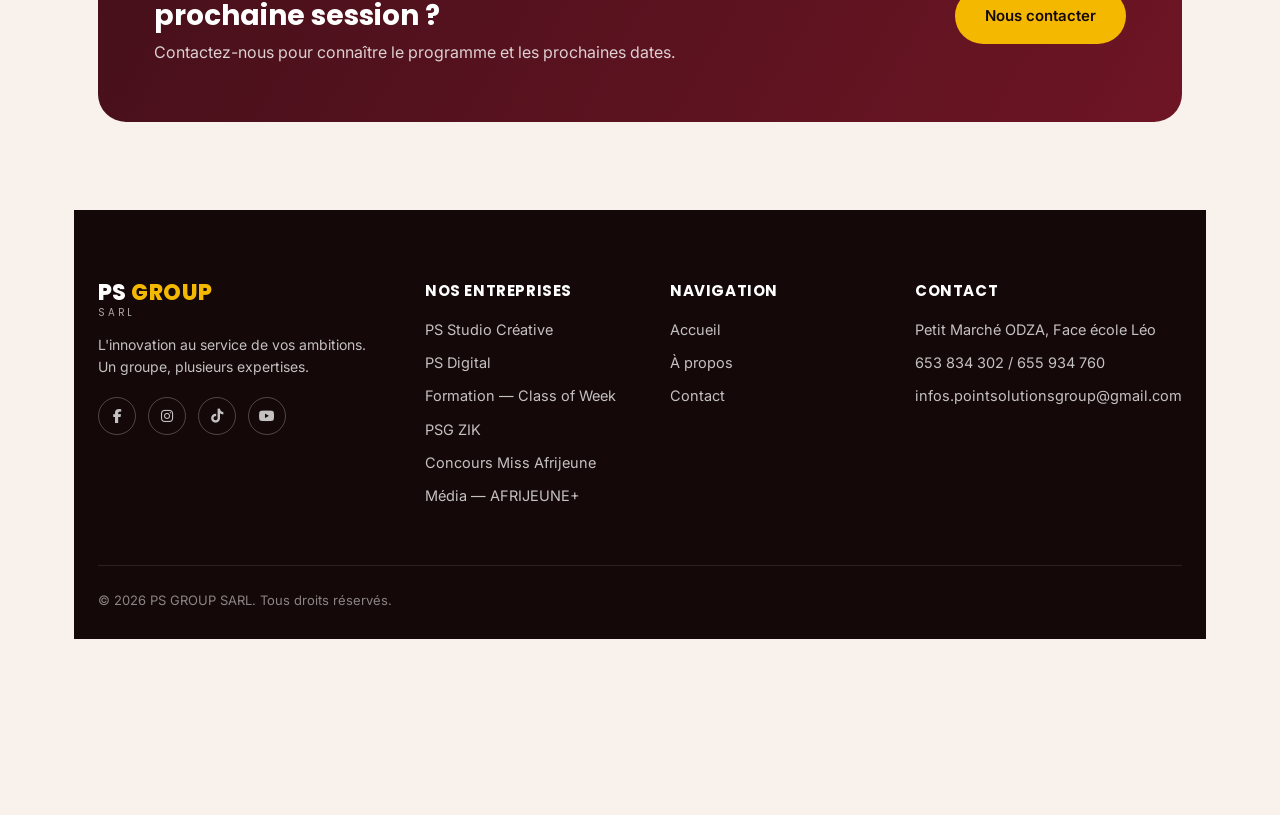
<file: entreprises/formation.html>
<!DOCTYPE html>
<html lang="fr">
<head>
  <meta charset="UTF-8" />
  <meta name="viewport" content="width=device-width, initial-scale=1.0" />
  <title>Formation — Class of Week — PS GROUP SARL</title>
  <meta name="description" content="Formation — Class of Week : des formations spécialisées dans les métiers de l'audiovisuel, du digital et de l'événementiel." />
  <link rel="preconnect" href="https://fonts.googleapis.com" />
  <link rel="preconnect" href="https://fonts.gstatic.com" crossorigin />
  <link href="https://fonts.googleapis.com/css2?family=Inter:wght@400;500;600;700&family=Poppins:wght@600;700;800&display=swap" rel="stylesheet" />
  <link rel="stylesheet" href="https://cdnjs.cloudflare.com/ajax/libs/font-awesome/6.5.2/css/all.min.css" />
  <link rel="stylesheet" href="../assets/css/style.css" />
</head>
<body>

  <header class="site-header">
    <nav class="nav container">
      <a href="../index.html" class="logo">
        <span class="logo-main">PS <span>GROUP</span></span>
        <span class="logo-tag">SARL</span>
      </a>
      <ul class="nav-links">
        <li><a href="../index.html">Accueil</a></li>
        <li><a href="../a-propos.html">À propos</a></li>
        <li><a href="../index.html#entreprises" class="active">Nos entreprises</a></li>
        <li><a href="../contact.html">Contact</a></li>
      </ul>
      <div class="nav-cta">
        <a href="../contact.html" class="btn btn-outline">Nous contacter</a>
        <button class="nav-toggle" aria-label="Ouvrir le menu">
          <span></span><span></span><span></span>
        </button>
      </div>
    </nav>
  </header>

  <section class="page-hero">
    <div class="container">
      <span class="eyebrow">Nos entreprises — Formation</span>
      <h1><i class="fa-solid fa-graduation-cap"></i> Formation — Class of Week</h1>
      <p>Apprenez les métiers de la création avec nos experts.</p>
    </div>
  </section>

  <section style="padding-bottom: 0;">
    <div class="container">
      <div class="showcase-banner">
        <img src="../assets/img/pscreative/creative.PNG" alt="Formation Class of Week en session" />
      </div>
    </div>
  </section>

  <section>
    <div class="container">
      <div class="section-head center">
        <span class="eyebrow">Notre expertise</span>
        <h2>Se former aux métiers du groupe PS GROUP SARL</h2>
        <p>Class of Week propose des formations spécialisées, dispensées par des professionnels expérimentés de chaque entreprise du groupe, pour vous fournir les connaissances et compétences nécessaires pour réussir dans l'industrie.</p>
      </div>

      <div class="grid grid-3">
        <div class="card training-card">
          <div class="training-img"><img src="../assets/img/pscreative/creative.PNG" alt="Formation Audiovisuel" /></div>
          <div class="training-body">
            <div class="icon-badge"><i class="fa-solid fa-clapperboard"></i></div>
            <h3>Audiovisuel</h3>
            <p>Production, prise de vue, montage & post-production, avec les experts de PS Studio Créative.</p>
          </div>
        </div>
        <div class="card training-card">
          <div class="training-img"><img src="../assets/img/pscreative/psdigit.PNG" alt="Formation Digital" /></div>
          <div class="training-body">
            <div class="icon-badge"><i class="fa-solid fa-hashtag"></i></div>
            <h3>Digital & réseaux sociaux</h3>
            <p>Gestion de pages, marketing digital et création de contenu, avec l'équipe PS Digital.</p>
          </div>
        </div>
        <div class="card training-card">
          <div class="training-img"><img src="../assets/img/pscreative/micro.PNG" alt="Formation Musique" /></div>
          <div class="training-body">
            <div class="icon-badge"><i class="fa-solid fa-music"></i></div>
            <h3>Musique & production</h3>
            <p>Enregistrement, mastering et accompagnement d'artistes, avec les équipes de PSG ZIK.</p>
          </div>
        </div>
        <div class="card training-card">
          <div class="training-img"><img src="../assets/img/pscreative/afritiv.PNG" alt="Formation Média & présentation TV" /></div>
          <div class="training-body">
            <div class="icon-badge"><i class="fa-solid fa-tv"></i></div>
            <h3>Média & présentation TV</h3>
            <p>Communication télévisée, reportage et présentation, avec l'équipe d'AFRIJEUNE TV.</p>
          </div>
        </div>
        <div class="card training-card">
          <div class="training-img"><img src="../assets/img/evenementiel/reception.svg" alt="Formation Événementiel" /></div>
          <div class="training-body">
            <div class="icon-badge"><i class="fa-solid fa-champagne-glasses"></i></div>
            <h3>Événementiel</h3>
            <p>Organisation, logistique et animation d'événements, du concept à la réalisation.</p>
          </div>
        </div>
        <div class="card training-card">
          <div class="training-img"><img src="../assets/img/pscreative/creative.PNG" alt="Formation Infographie" /></div>
          <div class="training-body">
            <div class="icon-badge"><i class="fa-solid fa-palette"></i></div>
            <h3>Infographie & création visuelle</h3>
            <p>Identité visuelle, logos et supports graphiques, avec les créatifs du groupe.</p>
          </div>
        </div>
      </div>
    </div>
  </section>

  <section class="section-alt">
    <div class="container">
      <div class="section-head center">
        <span class="eyebrow">Nos lauréats</span>
        <h2>Ils ont suivi une formation Class of Week</h2>
        <p>Rejoignez les prochaines promotions et développez vos compétences avec nos experts.</p>
      </div>

      <section class="section-alt">
    <div class="container">
      <!-- <div class="section-head center">
        <span class="eyebrow">Inspiration</span>
        <h2>Icônes de la musique camerounaise</h2>
        <p>Des artistes qui ont marqué et font rayonner la musique camerounaise, toutes générations et tous genres confondus — une richesse qui inspire notre travail chez PSG ZIK.</p>
      </div> -->

      <div class="grid grid-4">
        <article class="artist-card">
          <div class="artist-card-img"><img src="../assets/img/formation/ChatGPT Image 27 août 2026, 18_50_41.png" alt="Manu Dibango" /></div>
          <div class="artist-card-body">
             <h3>Promotion Audiovisuel</h3>
          <p>Session 2025</p>
           
          </div>
        </article>
        <article class="artist-card">
          <div class="artist-card-img"><img src="../assets/img/formation/ChatGPT Image 27 août 2026, 18_55_35.png" alt="Lady Ponce" /></div>
          <div class="artist-card-body">
              <h3>Promotion Digital</h3>
          <p>Session 2025</p>
          
          </div>
        </article>
        <article class="artist-card">
          <div class="artist-card-img"><img src="../assets/img/formation/laureat1.jpg" alt="Mani Bella" /></div>
          <div class="artist-card-body">
              <h3>Promotion Événementiel</h3>
          <p>Session 2025</p>
           
          </div>
        </article>
        <article class="artist-card">
          <div class="artist-card-img"><img src="../assets/img/formation/laureat2.jpg" alt="Tenor" /></div>
          <div class="artist-card-body">
              <h3>Promotion Événementiel</h3>
          <p>Session 2025</p>
          
          </div>
        </article>
      </div>
    </div>
  

  <section>
    <div class="container">
      <div class="cta-banner">
        <div>
          <h2>Envie de rejoindre une prochaine session ?</h2>
          <p>Contactez-nous pour connaître le programme et les prochaines dates.</p>
        </div>
        <a href="../contact.html" class="btn btn-primary">Nous contacter</a>
      </div>
    </div>
  </section>

  <footer class="site-footer">
    <div class="container">
      <div class="footer-grid">
        <div>
          <a href="../index.html" class="logo">
            <span class="logo-main">PS <span>GROUP</span></span>
            <span class="logo-tag">SARL</span>
          </a>
          <p style="margin-top: 16px;">L'innovation au service de vos ambitions. Un groupe, plusieurs expertises.</p>
          <div class="footer-social">
            <a href="https://facebook.com" target="_blank" rel="noopener" aria-label="Facebook"><i class="fa-brands fa-facebook-f"></i></a>
            <a href="https://instagram.com" target="_blank" rel="noopener" aria-label="Instagram"><i class="fa-brands fa-instagram"></i></a>
            <a href="https://tiktok.com" target="_blank" rel="noopener" aria-label="TikTok"><i class="fa-brands fa-tiktok"></i></a>
            <a href="https://youtube.com" target="_blank" rel="noopener" aria-label="YouTube"><i class="fa-brands fa-youtube"></i></a>
          </div>
        </div>
        <div>
          <h4>Nos entreprises</h4>
          <ul>
            <li><a href="pscreative.html">PS Studio Créative</a></li>
            <li><a href="psdigital.html">PS Digital</a></li>
            <li><a href="formation.html">Formation — Class of Week</a></li>
            <li><a href="pszik.html">PSG ZIK</a></li>
            <li><a href="concours.html">Concours Miss Afrijeune</a></li>
            <li><a href="afrijeune-plus.html">Média — AFRIJEUNE+</a></li>
          </ul>
        </div>
        <div>
          <h4>Navigation</h4>
          <ul>
            <li><a href="../index.html">Accueil</a></li>
            <li><a href="../a-propos.html">À propos</a></li>
            <li><a href="../contact.html">Contact</a></li>
          </ul>
        </div>
        <div>
          <h4>Contact</h4>
          <ul>
            <li>Petit Marché ODZA, Face école Léo</li>
            <li>653 834 302 / 655 934 760</li>
            <li>infos.pointsolutionsgroup@gmail.com</li>
          </ul>
        </div>
      </div>
      <div class="footer-bottom">
        <span>&copy; 2026 PS GROUP SARL. Tous droits réservés.</span>
      </div>
    </div>
  </footer>

  <script src="../assets/js/main.js"></script>
</body>
</html>
</file>
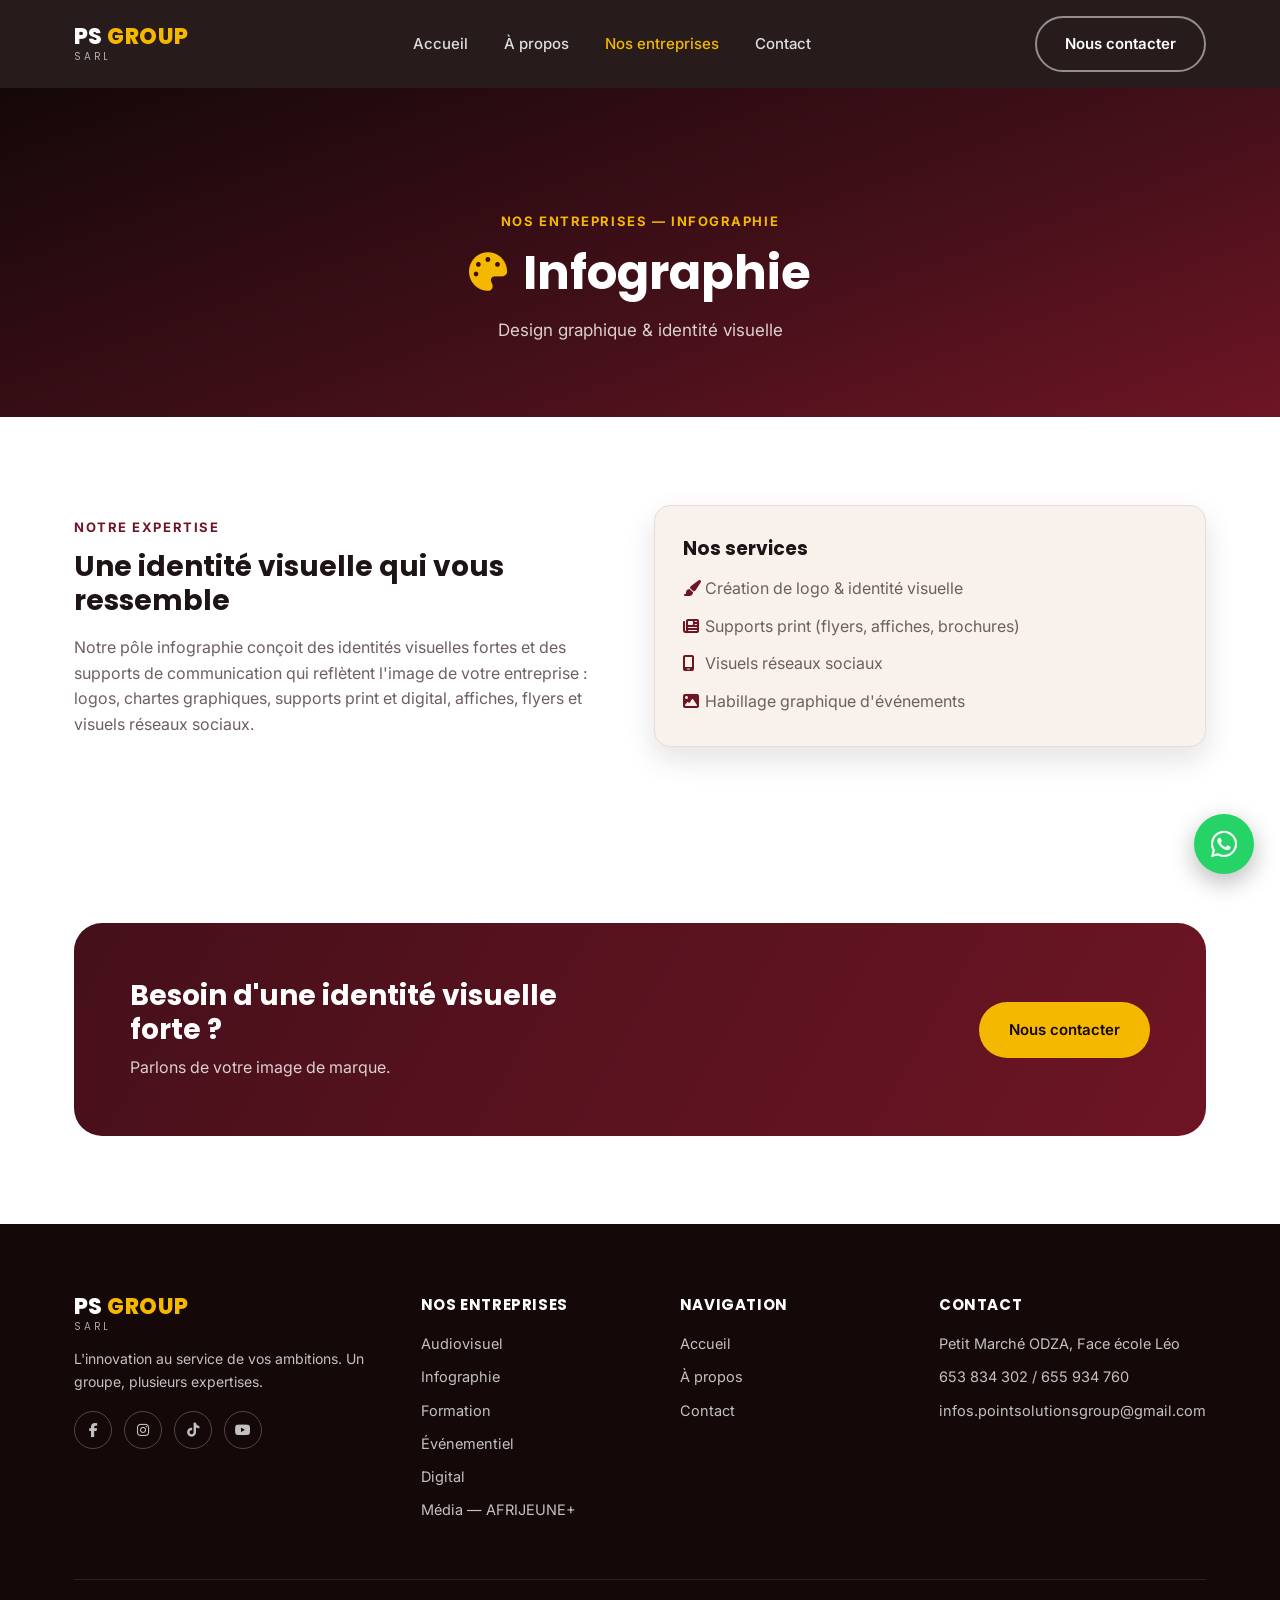
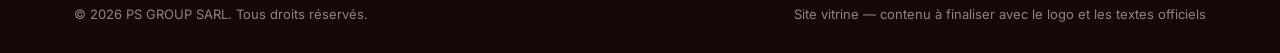
<file: entreprises/infographie.html>
<!DOCTYPE html>
<html lang="fr">
<head>
  <meta charset="UTF-8" />
  <meta name="viewport" content="width=device-width, initial-scale=1.0" />
  <title>Infographie — PS GROUP SARL</title>
  <meta name="description" content="Le pôle Infographie de PS GROUP SARL : design graphique et identité visuelle." />
  <link rel="preconnect" href="https://fonts.googleapis.com" />
  <link rel="preconnect" href="https://fonts.gstatic.com" crossorigin />
  <link href="https://fonts.googleapis.com/css2?family=Inter:wght@400;500;600;700&family=Poppins:wght@600;700;800&display=swap" rel="stylesheet" />
  <link rel="stylesheet" href="https://cdnjs.cloudflare.com/ajax/libs/font-awesome/6.5.2/css/all.min.css" />
  <link rel="stylesheet" href="../assets/css/style.css" />
</head>
<body>

  <header class="site-header">
    <nav class="nav container">
      <a href="../index.html" class="logo">
        <span class="logo-main">PS <span>GROUP</span></span>
        <span class="logo-tag">SARL</span>
      </a>
      <ul class="nav-links">
        <li><a href="../index.html">Accueil</a></li>
        <li><a href="../a-propos.html">À propos</a></li>
        <li><a href="../index.html#entreprises" class="active">Nos entreprises</a></li>
        <li><a href="../contact.html">Contact</a></li>
      </ul>
      <div class="nav-cta">
        <a href="../contact.html" class="btn btn-outline">Nous contacter</a>
        <button class="nav-toggle" aria-label="Ouvrir le menu">
          <span></span><span></span><span></span>
        </button>
      </div>
    </nav>
  </header>

  <section class="page-hero">
    <div class="container">
      <span class="eyebrow">Nos entreprises — Infographie</span>
      <h1><i class="fa-solid fa-palette"></i> Infographie</h1>
      <p>Design graphique &amp; identité visuelle</p>
    </div>
  </section>

  <section>
    <div class="container grid grid-2" style="align-items: center;">
      <div>
        <span class="eyebrow">Notre expertise</span>
        <h2 style="font-size: 28px; margin-bottom: 18px;">Une identité visuelle qui vous ressemble</h2>
        <p style="color: var(--color-muted);">Notre pôle infographie conçoit des identités visuelles fortes et des supports de communication qui reflètent l'image de votre entreprise : logos, chartes graphiques, supports print et digital, affiches, flyers et visuels réseaux sociaux.</p>
      </div>
      <div class="card" style="background: var(--color-bg-alt);">
        <h3 style="margin-bottom: 16px;">Nos services</h3>
        <ul style="display: flex; flex-direction: column; gap: 12px; color: var(--color-muted);">
          <li><i class="fa-solid fa-paintbrush" style="color: var(--color-primary); width: 18px;"></i> Création de logo &amp; identité visuelle</li>
          <li><i class="fa-solid fa-newspaper" style="color: var(--color-primary); width: 18px;"></i> Supports print (flyers, affiches, brochures)</li>
          <li><i class="fa-solid fa-mobile-screen" style="color: var(--color-primary); width: 18px;"></i> Visuels réseaux sociaux</li>
          <li><i class="fa-solid fa-image" style="color: var(--color-primary); width: 18px;"></i> Habillage graphique d'événements</li>
        </ul>
      </div>
    </div>
  </section>

  <section>
    <div class="container">
      <div class="cta-banner">
        <div>
          <h2>Besoin d'une identité visuelle forte ?</h2>
          <p>Parlons de votre image de marque.</p>
        </div>
        <a href="../contact.html" class="btn btn-primary">Nous contacter</a>
      </div>
    </div>
  </section>

  <footer class="site-footer">
    <div class="container">
      <div class="footer-grid">
        <div>
          <a href="../index.html" class="logo">
            <span class="logo-main">PS <span>GROUP</span></span>
            <span class="logo-tag">SARL</span>
          </a>
          <p style="margin-top: 16px;">L'innovation au service de vos ambitions. Un groupe, plusieurs expertises.</p>
          <div class="footer-social">
            <a href="https://facebook.com" target="_blank" rel="noopener" aria-label="Facebook"><i class="fa-brands fa-facebook-f"></i></a>
            <a href="https://instagram.com" target="_blank" rel="noopener" aria-label="Instagram"><i class="fa-brands fa-instagram"></i></a>
            <a href="https://tiktok.com" target="_blank" rel="noopener" aria-label="TikTok"><i class="fa-brands fa-tiktok"></i></a>
            <a href="https://youtube.com" target="_blank" rel="noopener" aria-label="YouTube"><i class="fa-brands fa-youtube"></i></a>
          </div>
        </div>
        <div>
          <h4>Nos entreprises</h4>
          <ul>
            <li><a href="audiovisuel.html">Audiovisuel</a></li>
            <li><a href="infographie.html">Infographie</a></li>
            <li><a href="formation.html">Formation</a></li>
            <li><a href="evenementiel.html">Événementiel</a></li>
            <li><a href="digital.html">Digital</a></li>
            <li><a href="afrijeune-plus.html">Média — AFRIJEUNE+</a></li>
          </ul>
        </div>
        <div>
          <h4>Navigation</h4>
          <ul>
            <li><a href="../index.html">Accueil</a></li>
            <li><a href="../a-propos.html">À propos</a></li>
            <li><a href="../contact.html">Contact</a></li>
          </ul>
        </div>
        <div>
          <h4>Contact</h4>
          <ul>
            <li>Petit Marché ODZA, Face école Léo</li>
            <li>653 834 302 / 655 934 760</li>
            <li>infos.pointsolutionsgroup@gmail.com</li>
          </ul>
        </div>
      </div>
      <div class="footer-bottom">
        <span>&copy; 2026 PS GROUP SARL. Tous droits réservés.</span>
        <span>Site vitrine — contenu à finaliser avec le logo et les textes officiels</span>
      </div>
    </div>
  </footer>

  <script src="../assets/js/main.js"></script>
</body>
</html>
</file>
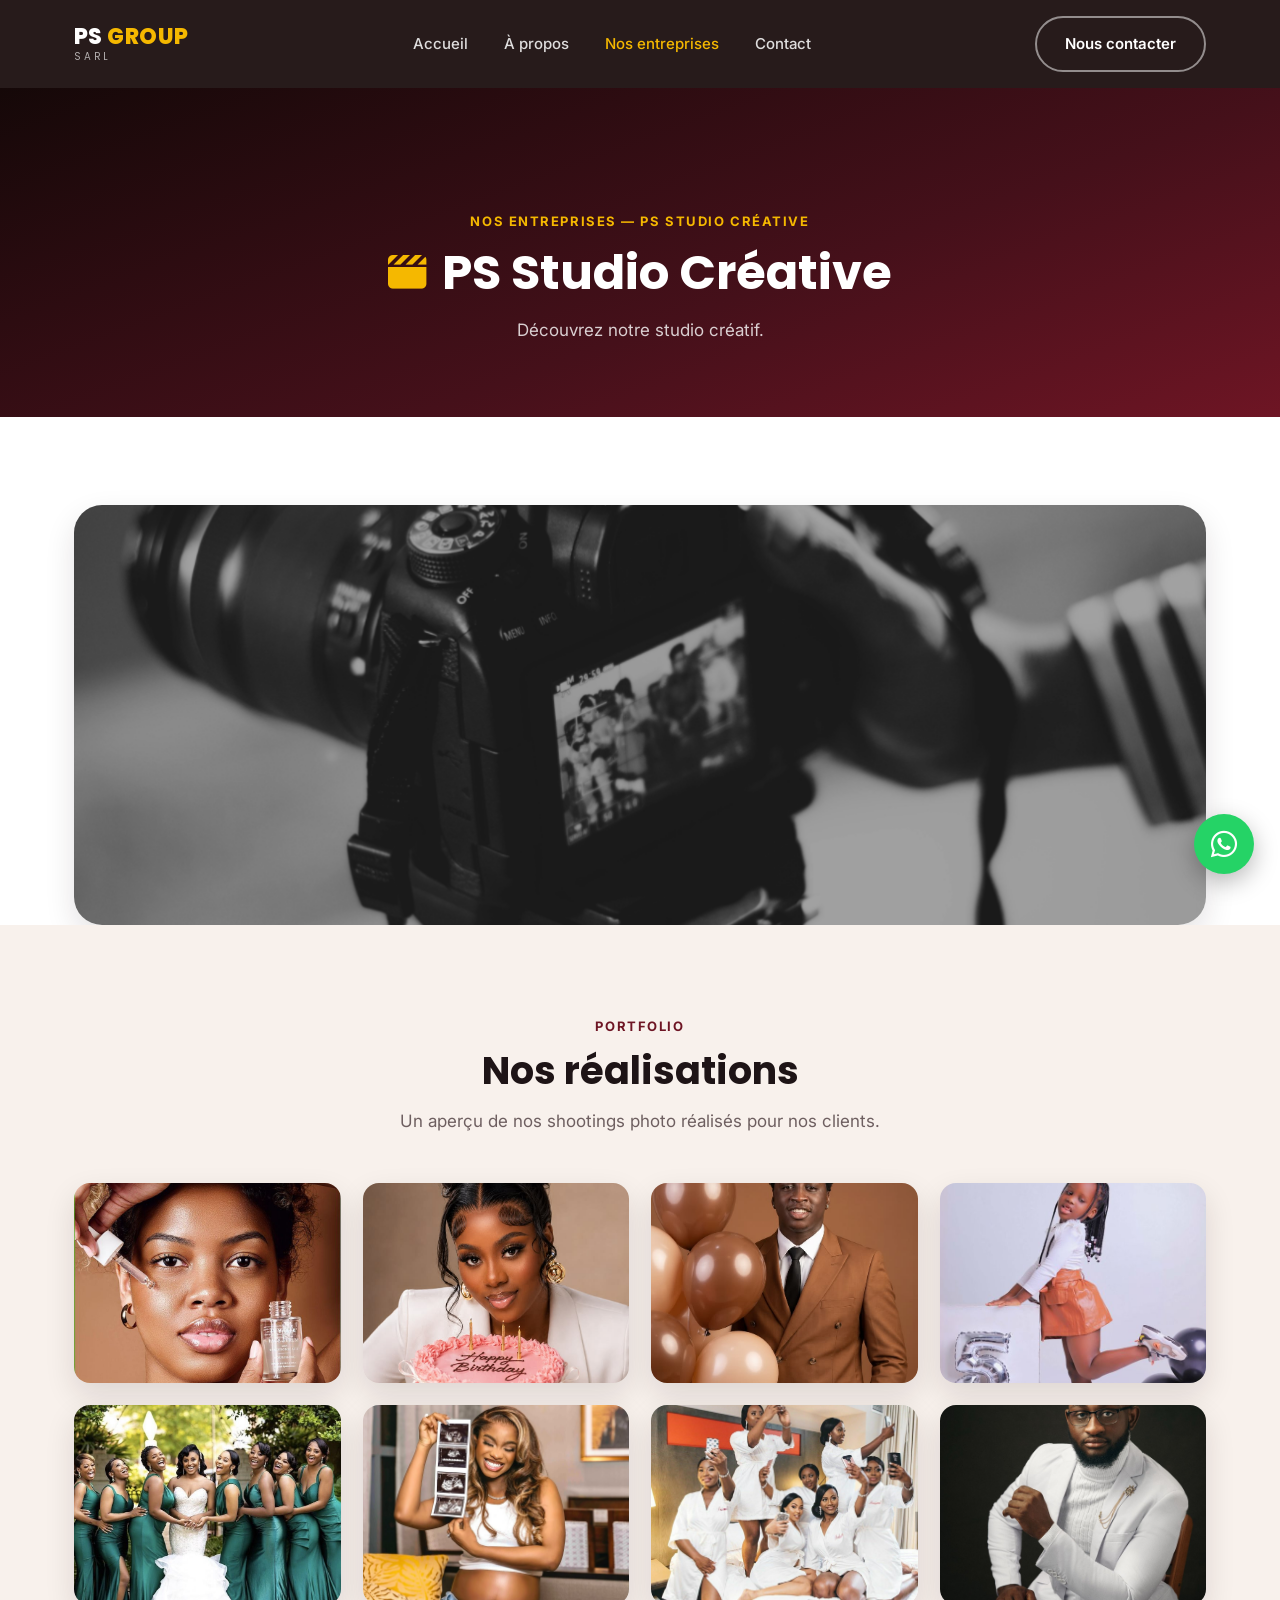
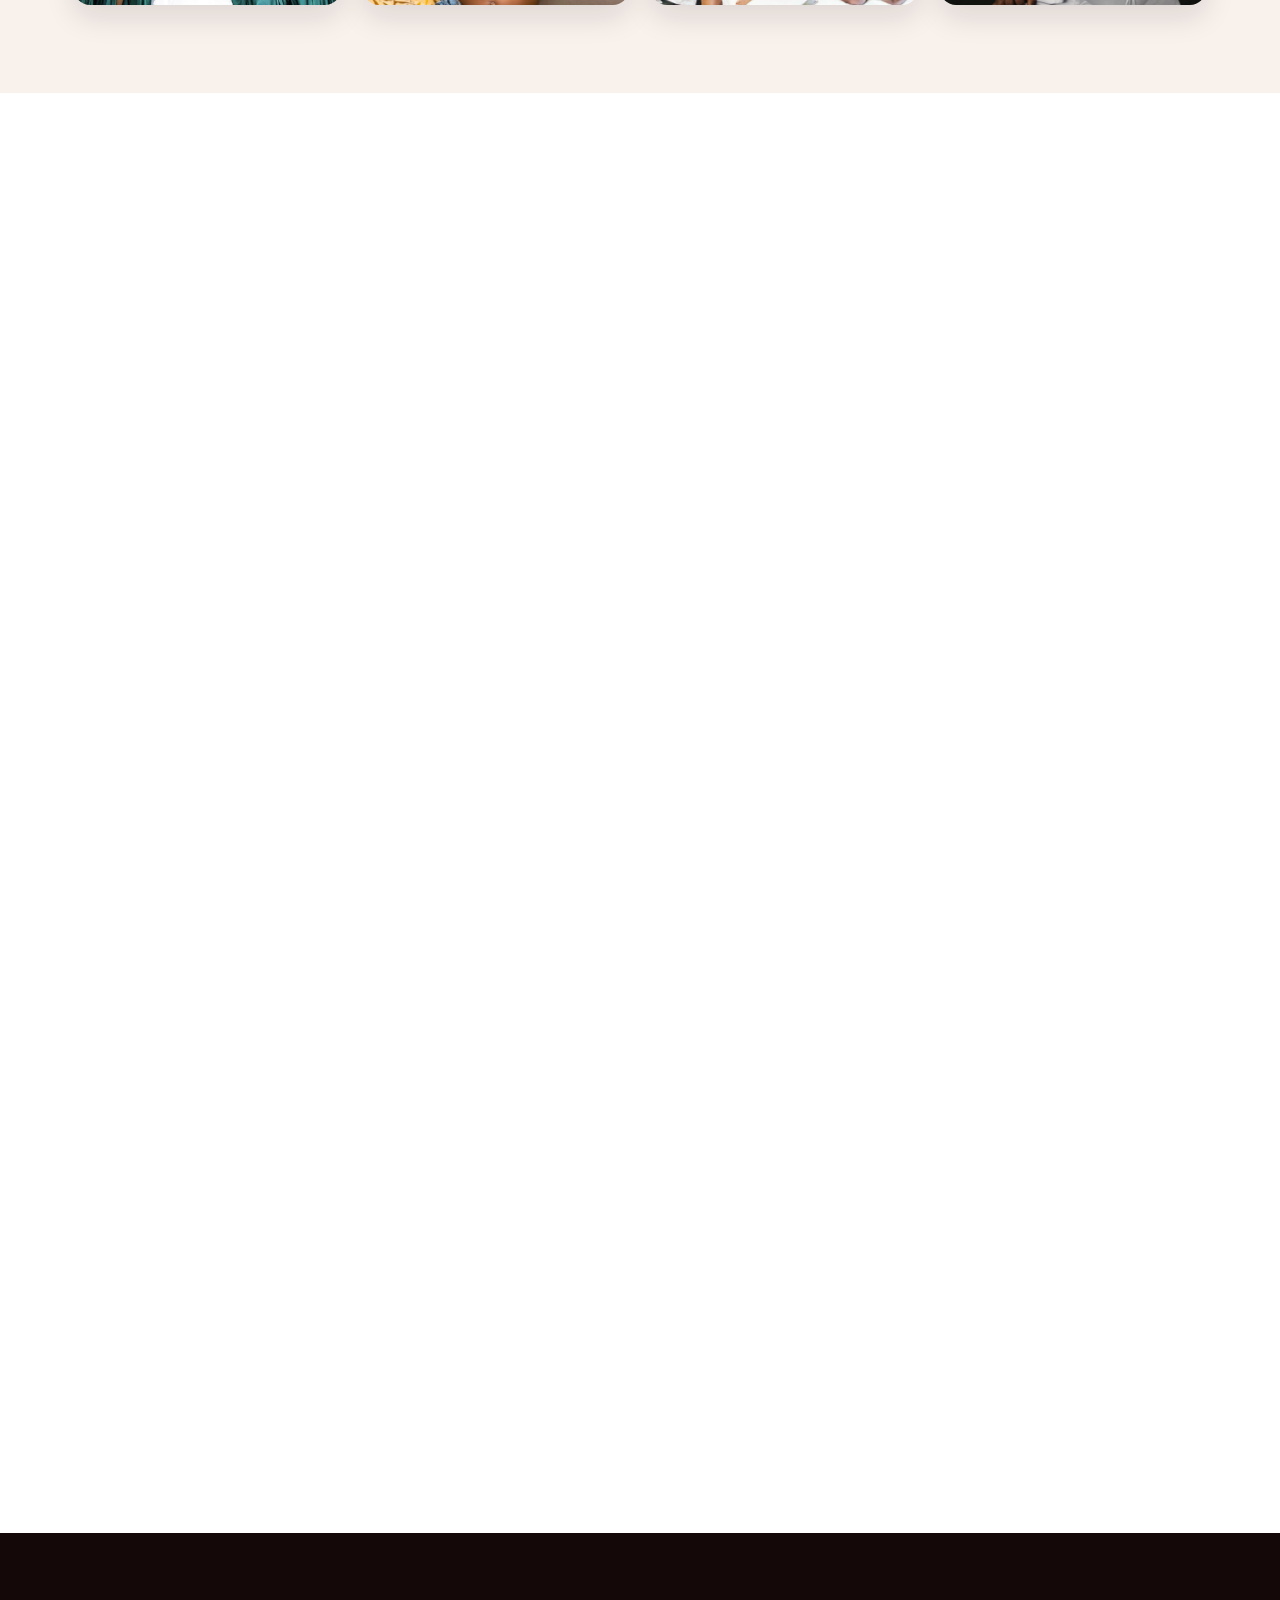
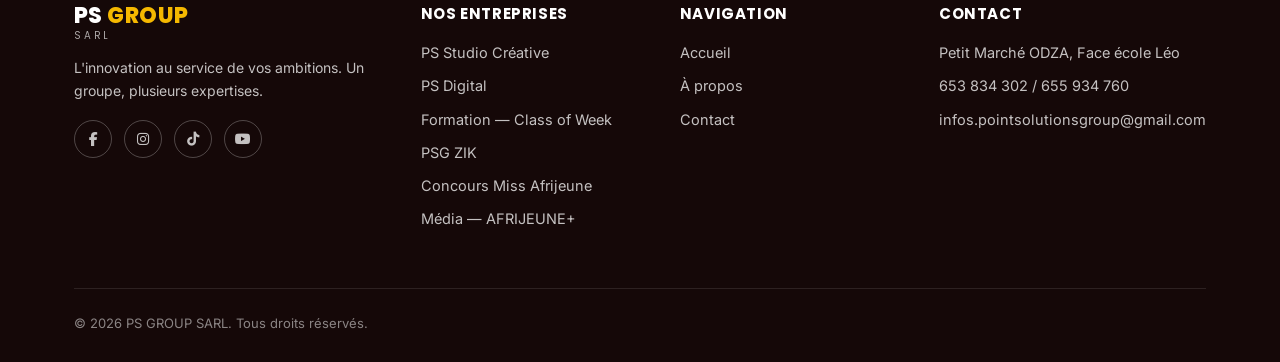
<file: entreprises/pscreative.html>
<!DOCTYPE html>
<html lang="fr">
<head>
  <meta charset="UTF-8" />
  <meta name="viewport" content="width=device-width, initial-scale=1.0" />
  <title>PS Studio Créative — PS GROUP SARL</title>
  <meta name="description" content="PS Studio Créative : shooting photo, couverture de mariages, spots vidéo, clips, films et formation audiovisuelle." />
  <link rel="preconnect" href="https://fonts.googleapis.com" />
  <link rel="preconnect" href="https://fonts.gstatic.com" crossorigin />
  <link href="https://fonts.googleapis.com/css2?family=Inter:wght@400;500;600;700&family=Poppins:wght@600;700;800&display=swap" rel="stylesheet" />
  <link rel="stylesheet" href="https://cdnjs.cloudflare.com/ajax/libs/font-awesome/6.5.2/css/all.min.css" />
  <link rel="stylesheet" href="../assets/css/style.css" />
</head>
<body>

  <header class="site-header">
    <nav class="nav container">
      <a href="../index.html" class="logo">
        <span class="logo-main">PS <span>GROUP</span></span>
        <span class="logo-tag">SARL</span>
      </a>
      <ul class="nav-links">
        <li><a href="../index.html">Accueil</a></li>
        <li><a href="../a-propos.html">À propos</a></li>
        <li><a href="../index.html#entreprises" class="active">Nos entreprises</a></li>
        <li><a href="../contact.html">Contact</a></li>
      </ul>
      <div class="nav-cta">
        <a href="../contact.html" class="btn btn-outline">Nous contacter</a>
        <button class="nav-toggle" aria-label="Ouvrir le menu">
          <span></span><span></span><span></span>
        </button>
      </div>
    </nav>
  </header>

  <section class="page-hero">
    <div class="container">
      <span class="eyebrow">Nos entreprises — PS Studio Créative</span>
      <h1><i class="fa-solid fa-clapperboard"></i> PS Studio Créative</h1>
      <p>Découvrez notre studio créatif.</p>
    </div>
  </section>
  

  <section style="padding-bottom: 0;">
    <div class="container">
      <div class="showcase-banner">
        <img src="../assets/img/pscreative/creative.PNG" alt="Équipe PS Studio Créative en pleine captation" />
      </div>
    </div>
  </section>

  
  <section class="section-alt">
    <div class="container">
      <div class="section-head center">
        <span class="eyebrow">Portfolio</span>
        <h2>Nos réalisations</h2>
        <p>Un aperçu de nos shootings photo réalisés pour nos clients.</p>
      </div>
      <div class="gallery-grid">
        <div class="gallery-item">
          <img src="../assets/img/pscreative/SHOOTING1.jpg" alt="Shooting beauté" loading="lazy" />
          <div class="gallery-caption">Shooting beauté</div>
        </div>
        <div class="gallery-item">
          <img src="../assets/img/pscreative/SHOOTING2.jpg" alt="Shooting anniversaire" loading="lazy" />
          <div class="gallery-caption">Shooting anniversaire</div>
        </div>
          <div class="gallery-item">
          <img src="../assets/img/pscreative/shootinghbhomme.jpg" alt="Shooting anniversaire" loading="lazy" />
          <div class="gallery-caption">Shooting anniversaire</div>
        </div>
          <div class="gallery-item">
          <img src="../assets/img/pscreative/shootingenfant.jpg" alt="Shooting anniversaire" loading="lazy" />
          <div class="gallery-caption">Shooting anniversaire</div>
        </div>
        <div class="gallery-item">
          <img src="../assets/img/pscreative/SHOOTINGMARIAGE.jpg" alt="Shooting mariage" loading="lazy" />
          <div class="gallery-caption">Shooting mariage</div>
        </div>
        <div class="gallery-item">
          <img src="../assets/img/pscreative/SHOOTINGROSSESSE.jpg" alt="Shooting grossesse" loading="lazy" />
          <div class="gallery-caption">Shooting grossesse</div>
        </div>
        <div class="gallery-item">
          <img src="../assets/img/pscreative/SHOOTONGMARIAGE2.jpg" alt="Préparatifs de mariage" loading="lazy" />
          <div class="gallery-caption">Préparatifs de mariage</div>
        </div>
          <div class="gallery-item">
          <img src="../assets/img/pscreative/shootinhomm.jpg" alt="Préparatifs de mariage" loading="lazy" />
          <div class="gallery-caption">Shooting homme</div>
        </div>
      </div>
    </div>
  </section>


  <section>
    <div class="container">
      <div class="section-head center">
        <span class="eyebrow">Services de photographie & audiovisuel</span>
        <h2>Des images qui marquent</h2>
        <p>Notre studio créatif offre une gamme complète de services de photographie et d'audiovisuel pour capturer vos moments spéciaux avec éclat. Que ce soit pour des portraits, des événements ou des projets commerciaux, notre équipe expérimentée garantit des résultats exceptionnels.</p>
      </div>

      <div class="grid grid-3">
        <div class="card">
          <div class="icon-badge"><i class="fa-solid fa-camera"></i></div>
          <h3>Shooting photo pro</h3>
          <p>Nos séances de shooting photo professionnelles sont conçues pour capturer vos moments les plus précieux avec une qualité exceptionnelle, pour des portraits, événements spéciaux ou projets commerciaux.</p>
        </div>
        <div class="card">
          <div class="icon-badge"><i class="fa-solid fa-champagne-glasses"></i></div>
          <h3>Couverture de mariages</h3>
          <p>De la cérémonie à la réception, nous documentons chaque instant de bonheur, d'émotion et d'amour, avec une approche discrète et artistique pour des souvenirs intemporels.</p>
        </div>
        <div class="card">
          <div class="icon-badge"><i class="fa-solid fa-bullhorn"></i></div>
          <h3>Réalisation de spots vidéo</h3>
          <p>Des spots publicitaires percutants pour promouvoir votre entreprise, produit ou service, de la conception du scénario à la post-production.</p>
        </div>
        <div class="card">
          <div class="icon-badge"><i class="fa-solid fa-music"></i></div>
          <h3>Clip vidéo</h3>
          <p>Des clips vidéo uniques et engageants pour les artistes musicaux, influenceurs ou entreprises, qui captivent l'audience et renforcent la présence en ligne.</p>
        </div>
        <div class="card">
          <div class="icon-badge"><i class="fa-solid fa-film"></i></div>
          <h3>Films & court métrage</h3>
          <p>Du concept à la réalisation, nous créons des films et courts métrages qui racontent des histoires fascinantes et inspirantes, pour le divertissement ou la promotion.</p>
        </div>
        <div class="card">
          <div class="icon-badge"><i class="fa-solid fa-graduation-cap"></i></div>
          <h3>Formation aux métiers audiovisuels</h3>
          <p>Des formations spécialisées et pratiques, dispensées par des professionnels expérimentés, pour maîtriser la production vidéo, le montage et la prise de vue.</p>
        </div>
      </div>
    </div>
  </section>

  <section>
    <div class="container">
      <div class="cta-banner">
        <div>
          <h2>Un projet audiovisuel en tête ?</h2>
          <p>Parlons de votre projet et donnons-lui vie ensemble.</p>
        </div>
        <a href="../contact.html" class="btn btn-primary">Nous contacter</a>
      </div>
    </div>
  </section>

  <footer class="site-footer">
    <div class="container">
      <div class="footer-grid">
        <div>
          <a href="../index.html" class="logo">
            <span class="logo-main">PS <span>GROUP</span></span>
            <span class="logo-tag">SARL</span>
          </a>
          <p style="margin-top: 16px;">L'innovation au service de vos ambitions. Un groupe, plusieurs expertises.</p>
          <div class="footer-social">
            <a href="https://facebook.com" target="_blank" rel="noopener" aria-label="Facebook"><i class="fa-brands fa-facebook-f"></i></a>
            <a href="https://instagram.com" target="_blank" rel="noopener" aria-label="Instagram"><i class="fa-brands fa-instagram"></i></a>
            <a href="https://tiktok.com" target="_blank" rel="noopener" aria-label="TikTok"><i class="fa-brands fa-tiktok"></i></a>
            <a href="https://youtube.com" target="_blank" rel="noopener" aria-label="YouTube"><i class="fa-brands fa-youtube"></i></a>
          </div>
        </div>
        <div>
          <h4>Nos entreprises</h4>
          <ul>
            <li><a href="pscreative.html">PS Studio Créative</a></li>
            <li><a href="psdigital.html">PS Digital</a></li>
            <li><a href="formation.html">Formation — Class of Week</a></li>
            <li><a href="pszik.html">PSG ZIK</a></li>
            <li><a href="concours.html">Concours Miss Afrijeune</a></li>
            <li><a href="afrijeune-plus.html">Média — AFRIJEUNE+</a></li>
          </ul>
        </div>
        <div>
          <h4>Navigation</h4>
          <ul>
            <li><a href="../index.html">Accueil</a></li>
            <li><a href="../a-propos.html">À propos</a></li>
            <li><a href="../contact.html">Contact</a></li>
          </ul>
        </div>
        <div>
          <h4>Contact</h4>
          <ul>
            <li>Petit Marché ODZA, Face école Léo</li>
            <li>653 834 302 / 655 934 760</li>
            <li>infos.pointsolutionsgroup@gmail.com</li>
          </ul>
        </div>
      </div>
      <div class="footer-bottom">
        <span>&copy; 2026 PS GROUP SARL. Tous droits réservés.</span>
      </div>
    </div>
  </footer>

  <script src="../assets/js/main.js"></script>
</body>
</html>
</file>
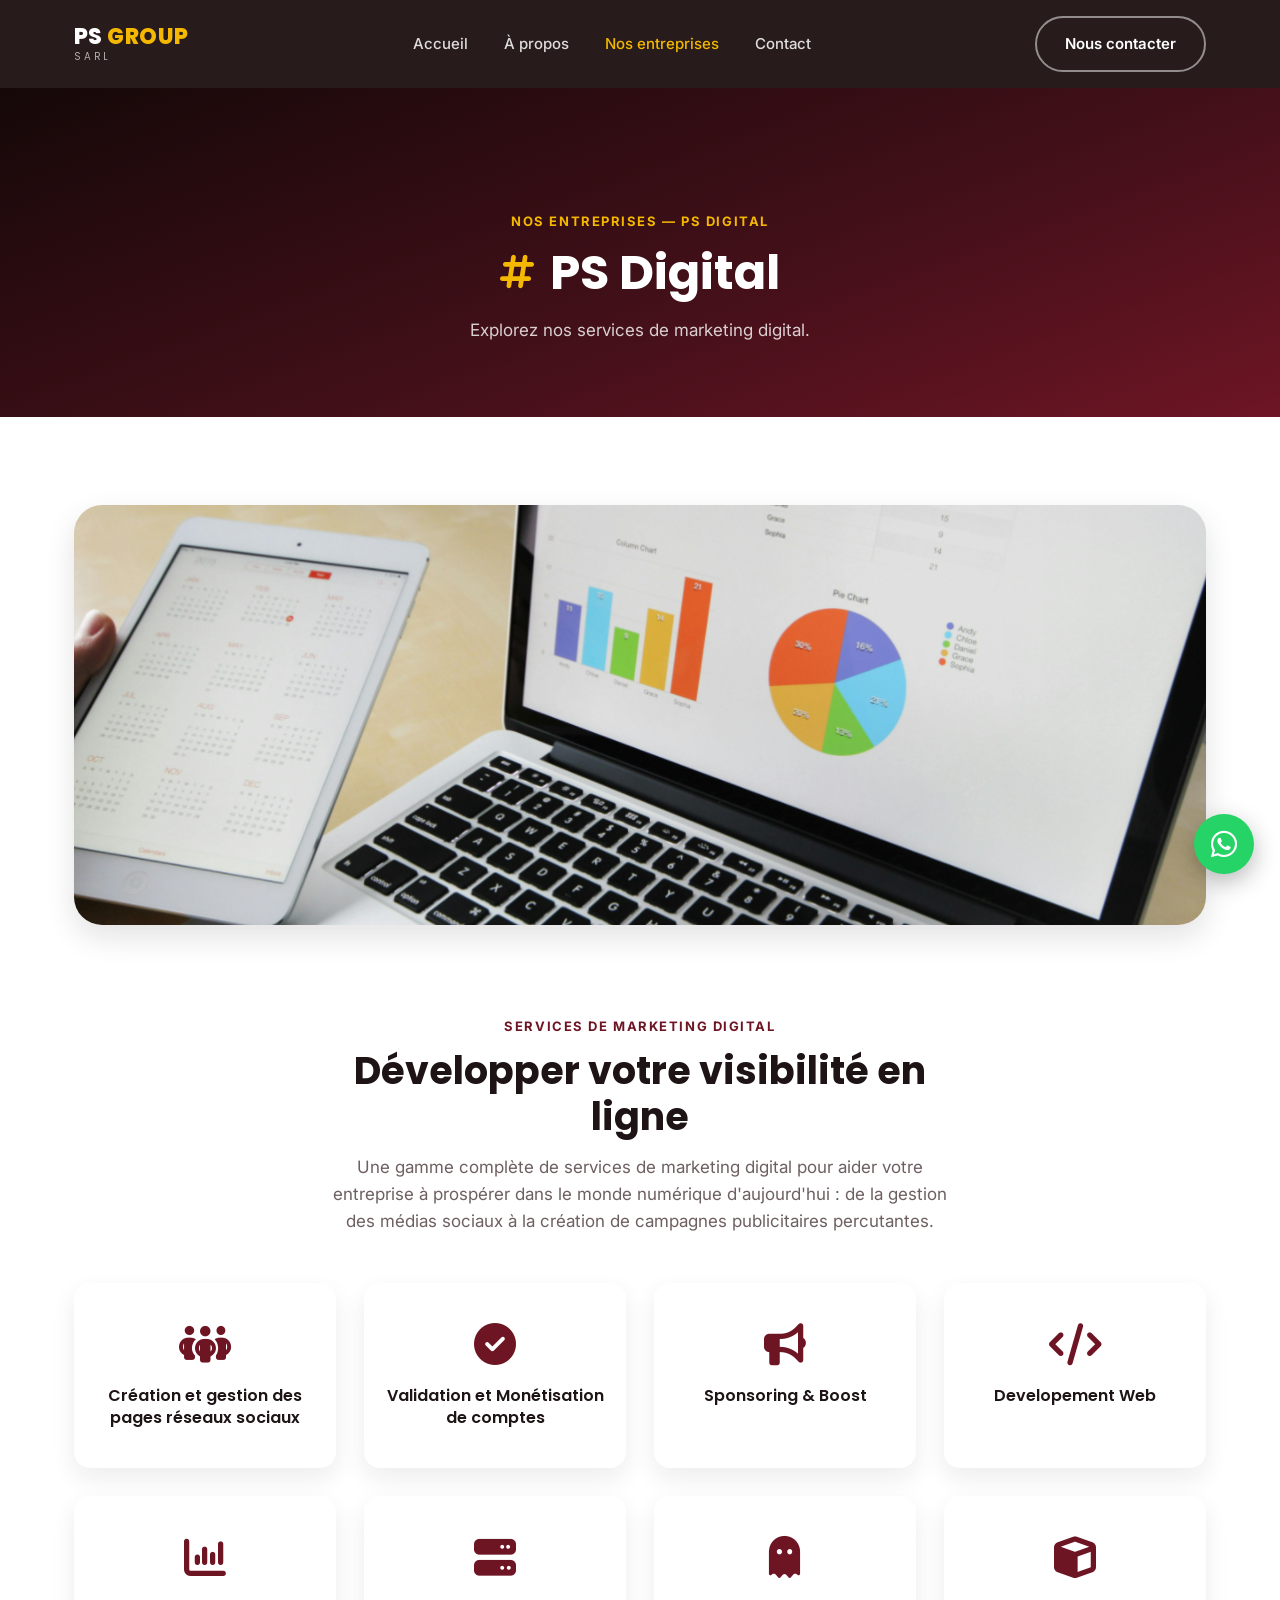
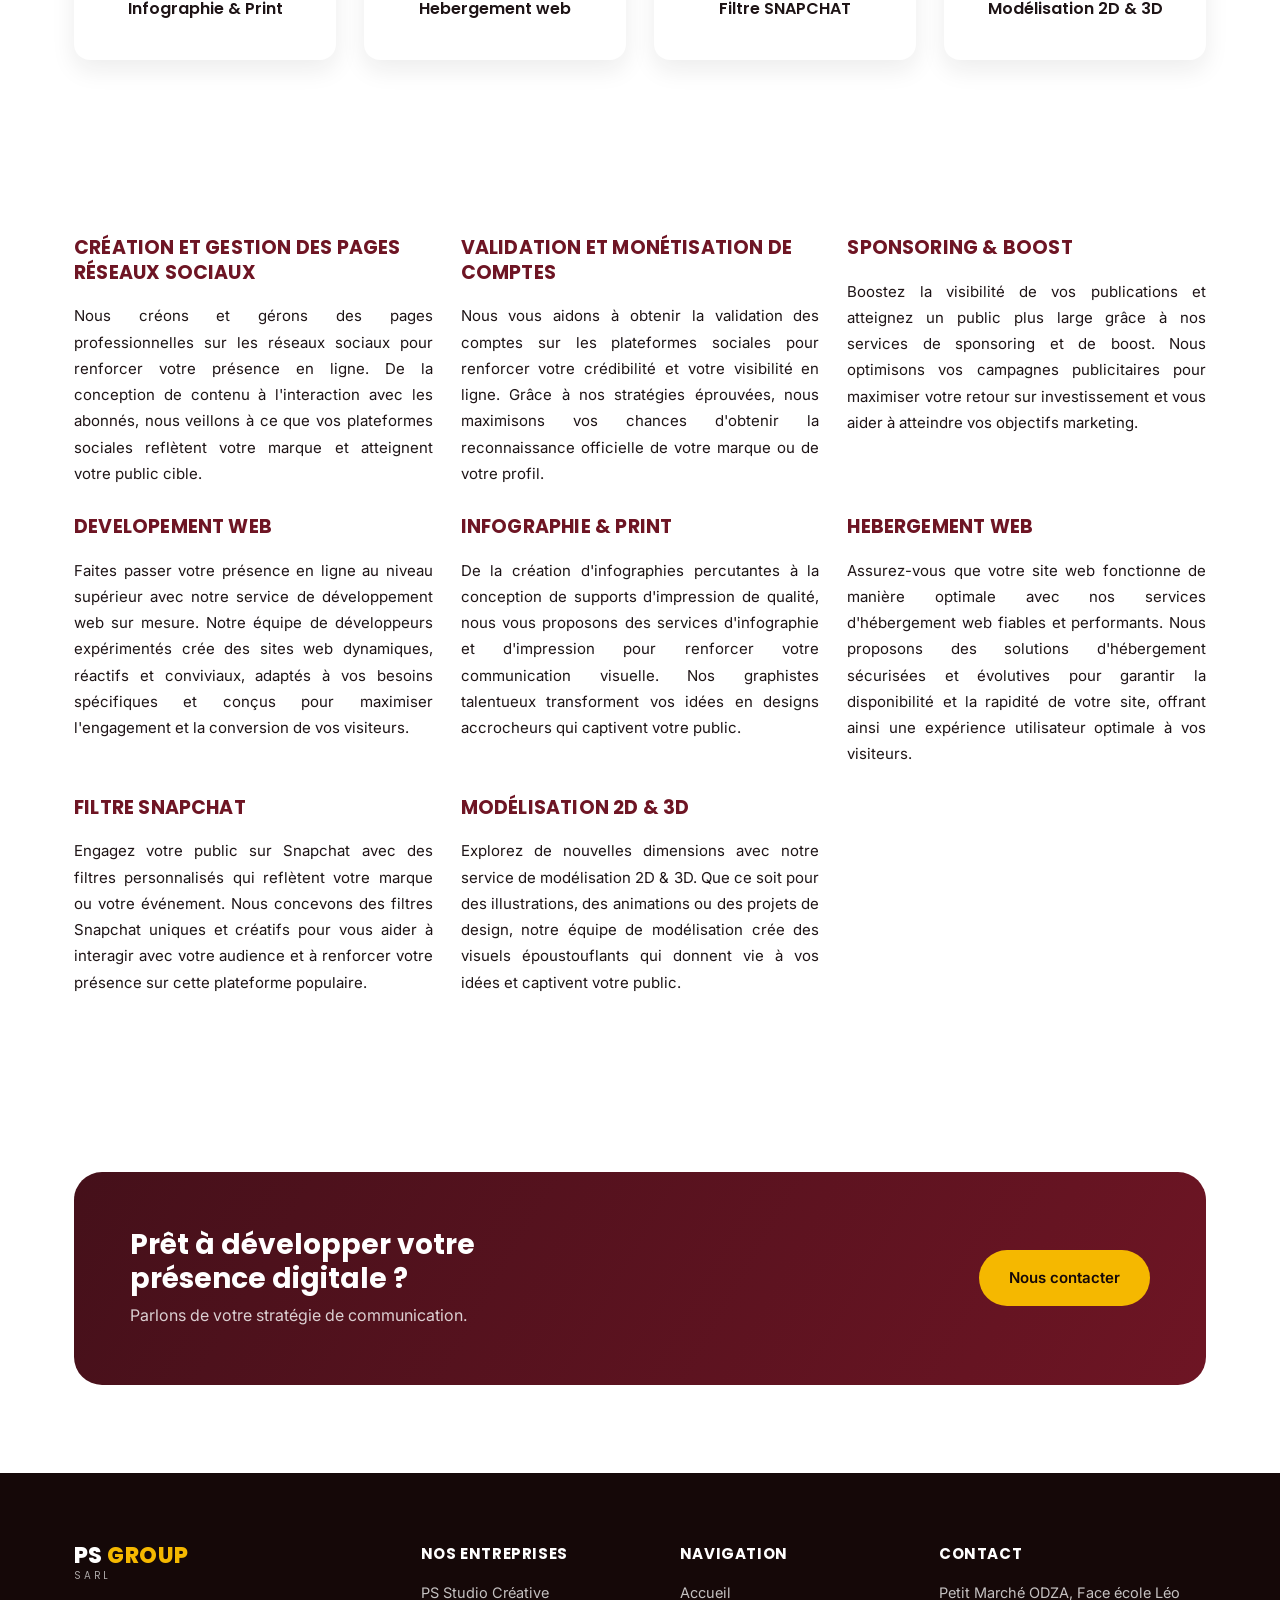
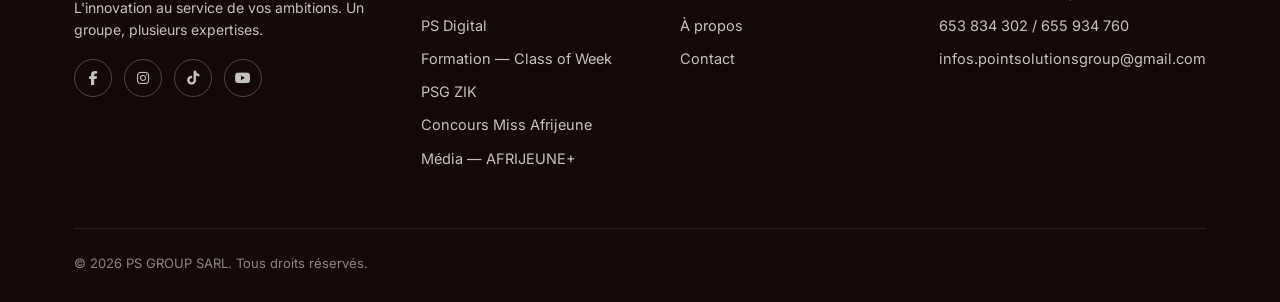
<file: entreprises/psdigital.html>
<!DOCTYPE html>
<html lang="fr">
<head>
  <meta charset="UTF-8" />
  <meta name="viewport" content="width=device-width, initial-scale=1.0" />
  <title>PS Digital — PS GROUP SARL</title>
  <meta name="description" content="PS Digital : réseaux sociaux, développement web, infographie & print, hébergement, filtres Snapchat, modélisation 2D & 3D." />
  <link rel="preconnect" href="https://fonts.googleapis.com" />
  <link rel="preconnect" href="https://fonts.gstatic.com" crossorigin />
  <link href="https://fonts.googleapis.com/css2?family=Inter:wght@400;500;600;700&family=Poppins:wght@600;700;800&display=swap" rel="stylesheet" />
  <link rel="stylesheet" href="https://cdnjs.cloudflare.com/ajax/libs/font-awesome/6.5.2/css/all.min.css" />
  <link rel="stylesheet" href="../assets/css/style.css" />
</head>
<body>

  <header class="site-header">
    <nav class="nav container">
      <a href="../index.html" class="logo">
        <span class="logo-main">PS <span>GROUP</span></span>
        <span class="logo-tag">SARL</span>
      </a>
      <ul class="nav-links">
        <li><a href="../index.html">Accueil</a></li>
        <li><a href="../a-propos.html">À propos</a></li>
        <li><a href="../index.html#entreprises" class="active">Nos entreprises</a></li>
        <li><a href="../contact.html">Contact</a></li>
      </ul>
      <div class="nav-cta">
        <a href="../contact.html" class="btn btn-outline">Nous contacter</a>
        <button class="nav-toggle" aria-label="Ouvrir le menu">
          <span></span><span></span><span></span>
        </button>
      </div>
    </nav>
  </header>

  <section class="page-hero">
    <div class="container">
      <span class="eyebrow">Nos entreprises — PS Digital</span>
      <h1><i class="fa-solid fa-hashtag"></i> PS Digital</h1>
      <p>Explorez nos services de marketing digital.</p>
    </div>
  </section>

  <section style="padding-bottom: 0;">
    <div class="container">
      <div class="showcase-banner">
        <img src="../assets/img/pscreative/psdigit.PNG" alt="PS Digital en action" />
      </div>
    </div>
  </section>

  <section>
    <div class="container">
      <div class="section-head center">
        <span class="eyebrow">Services de marketing digital</span>
        <h2>Développer votre visibilité en ligne</h2>
        <p>Une gamme complète de services de marketing digital pour aider votre entreprise à prospérer dans le monde numérique d'aujourd'hui : de la gestion des médias sociaux à la création de campagnes publicitaires percutantes.</p>
      </div>

      <div class="grid grid-4">
        <div class="service-tile">
          <i class="fa-solid fa-people-group tile-icon"></i>
          <h3>Création et gestion des pages réseaux sociaux</h3>
        </div>
        <div class="service-tile">
          <i class="fa-solid fa-circle-check tile-icon"></i>
          <h3>Validation et Monétisation de comptes</h3>
        </div>
        <div class="service-tile">
          <i class="fa-solid fa-bullhorn tile-icon"></i>
          <h3>Sponsoring & Boost</h3>
        </div>
        <div class="service-tile">
          <i class="fa-solid fa-code tile-icon"></i>
          <h3>Developement Web</h3>
        </div>
        <div class="service-tile">
          <i class="fa-solid fa-chart-column tile-icon"></i>
          <h3>Infographie & Print</h3>
        </div>
        <div class="service-tile">
          <i class="fa-solid fa-server tile-icon"></i>
          <h3>Hebergement web</h3>
        </div>
        <div class="service-tile">
          <i class="fa-solid fa-ghost tile-icon"></i>
          <h3>Filtre SNAPCHAT</h3>
        </div>
        <div class="service-tile">
          <i class="fa-solid fa-cube tile-icon"></i>
          <h3>Modélisation 2D & 3D</h3>
        </div>
      </div>
    </div>
  </section>

    <section>
    <div class="container">
    
      <div class="grid grid-3">
        <div class="service-text">
          <h3>Création et gestion des pages réseaux sociaux</h3>
          <p>Nous créons et gérons des pages professionnelles sur les réseaux sociaux pour renforcer votre présence en ligne. De la conception de contenu à l'interaction avec les abonnés, nous veillons à ce que vos plateformes sociales reflètent votre marque et atteignent votre public cible.</p>
        </div>
        <div class="service-text">
          <h3>Validation Et Monétisation De Comptes</h3>
          <p>Nous vous aidons à obtenir la validation des comptes sur les plateformes sociales pour renforcer votre crédibilité et votre visibilité en ligne. Grâce à nos stratégies éprouvées, nous maximisons vos chances d'obtenir la reconnaissance officielle de votre marque ou de votre profil.</p>
        </div>
        <div class="service-text">
          <h3>Sponsoring & Boost</h3>
          <p>Boostez la visibilité de vos publications et atteignez un public plus large grâce à nos services de sponsoring et de boost. Nous optimisons vos campagnes publicitaires pour maximiser votre retour sur investissement et vous aider à atteindre vos objectifs marketing.</p>
        </div>
        <div class="service-text">
          <h3>Developement Web</h3>
          <p>Faites passer votre présence en ligne au niveau supérieur avec notre service de développement web sur mesure. Notre équipe de développeurs expérimentés crée des sites web dynamiques, réactifs et conviviaux, adaptés à vos besoins spécifiques et conçus pour maximiser l'engagement et la conversion de vos visiteurs.</p>
        </div>
        <div class="service-text">
          <h3>Infographie & Print</h3>
          <p>De la création d'infographies percutantes à la conception de supports d'impression de qualité, nous vous proposons des services d'infographie et d'impression pour renforcer votre communication visuelle. Nos graphistes talentueux transforment vos idées en designs accrocheurs qui captivent votre public.</p>
        </div>
        <div class="service-text">
          <h3>Hebergement Web</h3>
          <p>Assurez-vous que votre site web fonctionne de manière optimale avec nos services d'hébergement web fiables et performants. Nous proposons des solutions d'hébergement sécurisées et évolutives pour garantir la disponibilité et la rapidité de votre site, offrant ainsi une expérience utilisateur optimale à vos visiteurs.</p>
        </div>
                <div class="service-text">
          <h3>Filtre SNAPCHAT</h3>
          <p>Engagez votre public sur Snapchat avec des filtres personnalisés qui reflètent votre marque ou votre événement. Nous concevons des filtres Snapchat uniques et créatifs pour vous aider à interagir avec votre audience et à renforcer votre présence sur cette plateforme populaire.</p>
        </div>
        <div class="service-text">
          <h3>Modélisation 2D & 3D</h3>
          <p>Explorez de nouvelles dimensions avec notre service de modélisation 2D & 3D. Que ce soit pour des illustrations, des animations ou des projets de design, notre équipe de modélisation crée des visuels époustouflants qui donnent vie à vos idées et captivent votre public.</p>
        </div>
      </div>
    </div>
  </section>





  <section>
    <div class="container">
      <div class="cta-banner">
        <div>
          <h2>Prêt à développer votre présence digitale ?</h2>
          <p>Parlons de votre stratégie de communication.</p>
        </div>
        <a href="../contact.html" class="btn btn-primary">Nous contacter</a>
      </div>
    </div>
  </section>

  <footer class="site-footer">
    <div class="container">
      <div class="footer-grid">
        <div>
          <a href="../index.html" class="logo">
            <span class="logo-main">PS <span>GROUP</span></span>
            <span class="logo-tag">SARL</span>
          </a>
          <p style="margin-top: 16px;">L'innovation au service de vos ambitions. Un groupe, plusieurs expertises.</p>
          <div class="footer-social">
            <a href="https://facebook.com" target="_blank" rel="noopener" aria-label="Facebook"><i class="fa-brands fa-facebook-f"></i></a>
            <a href="https://instagram.com" target="_blank" rel="noopener" aria-label="Instagram"><i class="fa-brands fa-instagram"></i></a>
            <a href="https://tiktok.com" target="_blank" rel="noopener" aria-label="TikTok"><i class="fa-brands fa-tiktok"></i></a>
            <a href="https://youtube.com" target="_blank" rel="noopener" aria-label="YouTube"><i class="fa-brands fa-youtube"></i></a>
          </div>
        </div>
        <div>
          <h4>Nos entreprises</h4>
          <ul>
            <li><a href="pscreative.html">PS Studio Créative</a></li>
            <li><a href="psdigital.html">PS Digital</a></li>
            <li><a href="formation.html">Formation — Class of Week</a></li>
            <li><a href="pszik.html">PSG ZIK</a></li>
            <li><a href="concours.html">Concours Miss Afrijeune</a></li>
            <li><a href="afrijeune-plus.html">Média — AFRIJEUNE+</a></li>
          </ul>
        </div>
        <div>
          <h4>Navigation</h4>
          <ul>
            <li><a href="../index.html">Accueil</a></li>
            <li><a href="../a-propos.html">À propos</a></li>
            <li><a href="../contact.html">Contact</a></li>
          </ul>
        </div>
        <div>
          <h4>Contact</h4>
          <ul>
            <li>Petit Marché ODZA, Face école Léo</li>
            <li>653 834 302 / 655 934 760</li>
            <li>infos.pointsolutionsgroup@gmail.com</li>
          </ul>
        </div>
      </div>
      <div class="footer-bottom">
        <span>&copy; 2026 PS GROUP SARL. Tous droits réservés.</span>
      </div>
    </div>
  </footer>

  <script src="../assets/js/main.js"></script>
</body>
</html>
</file>
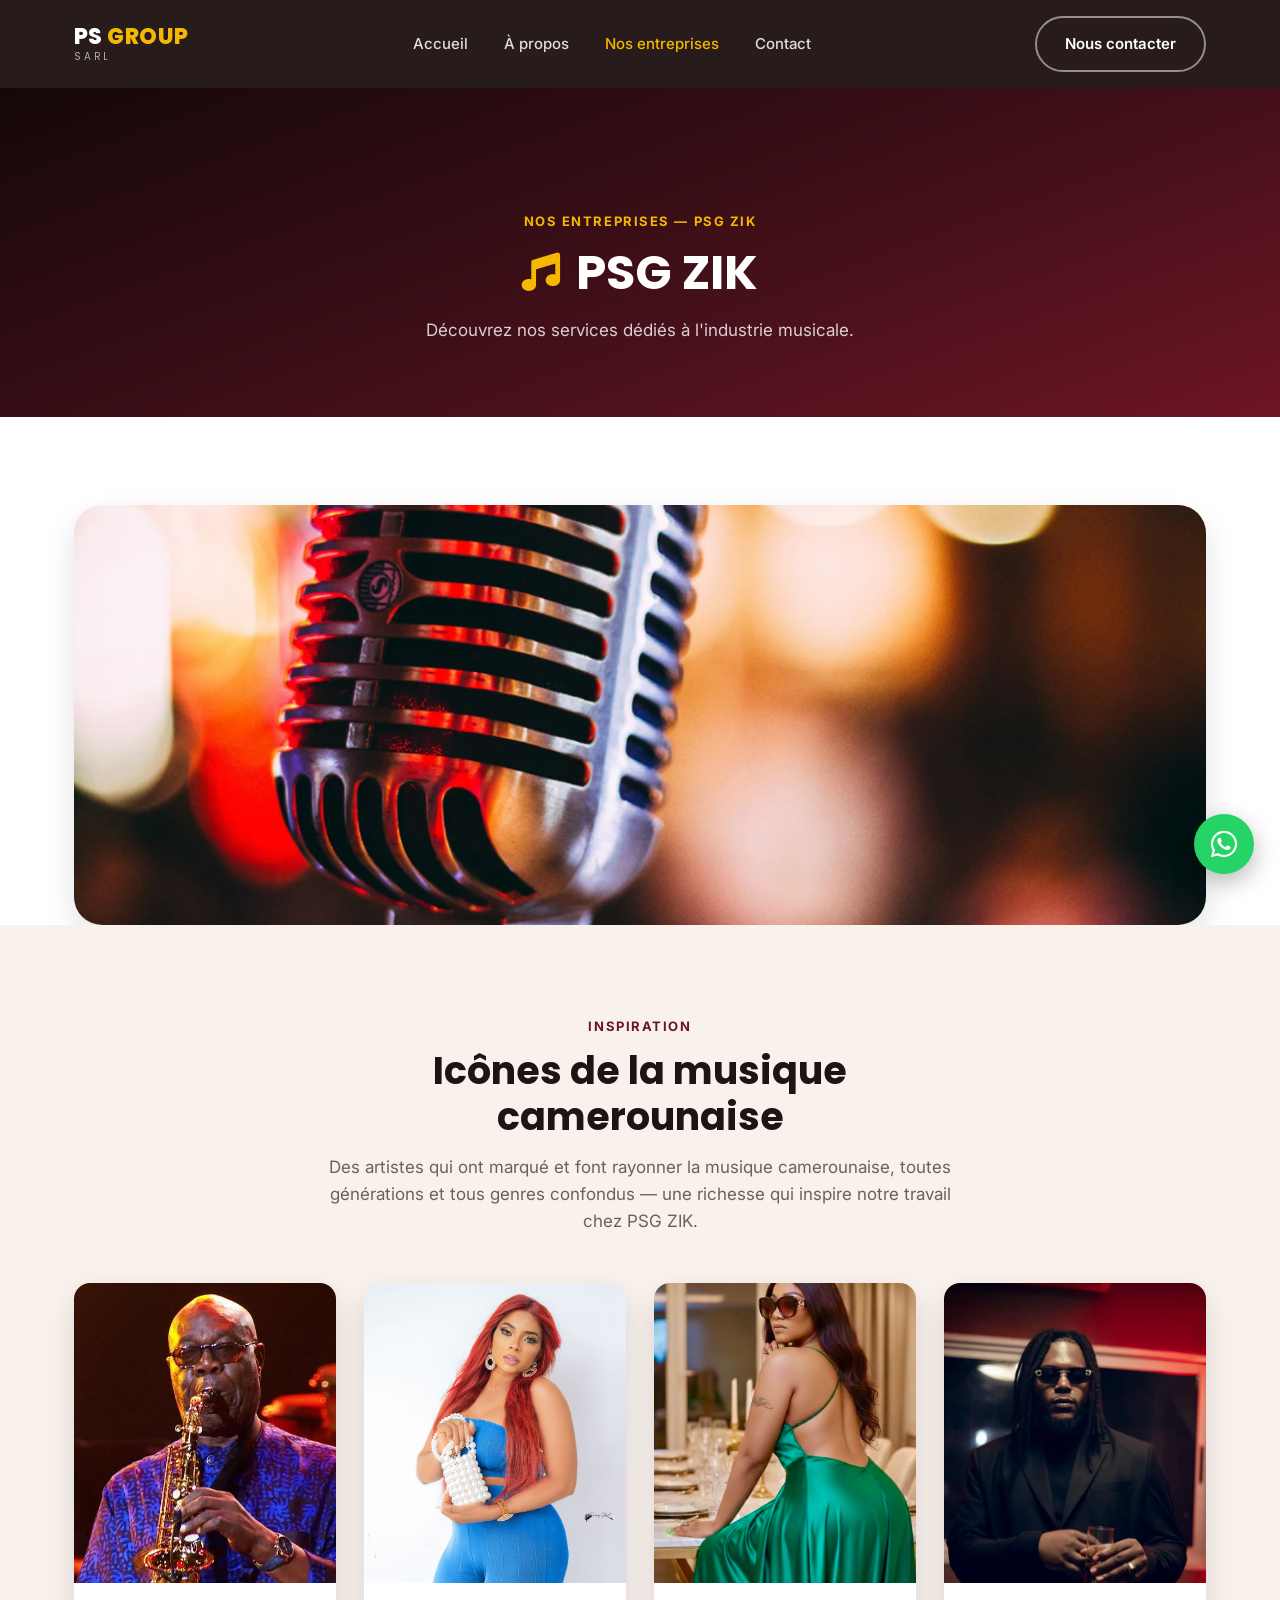
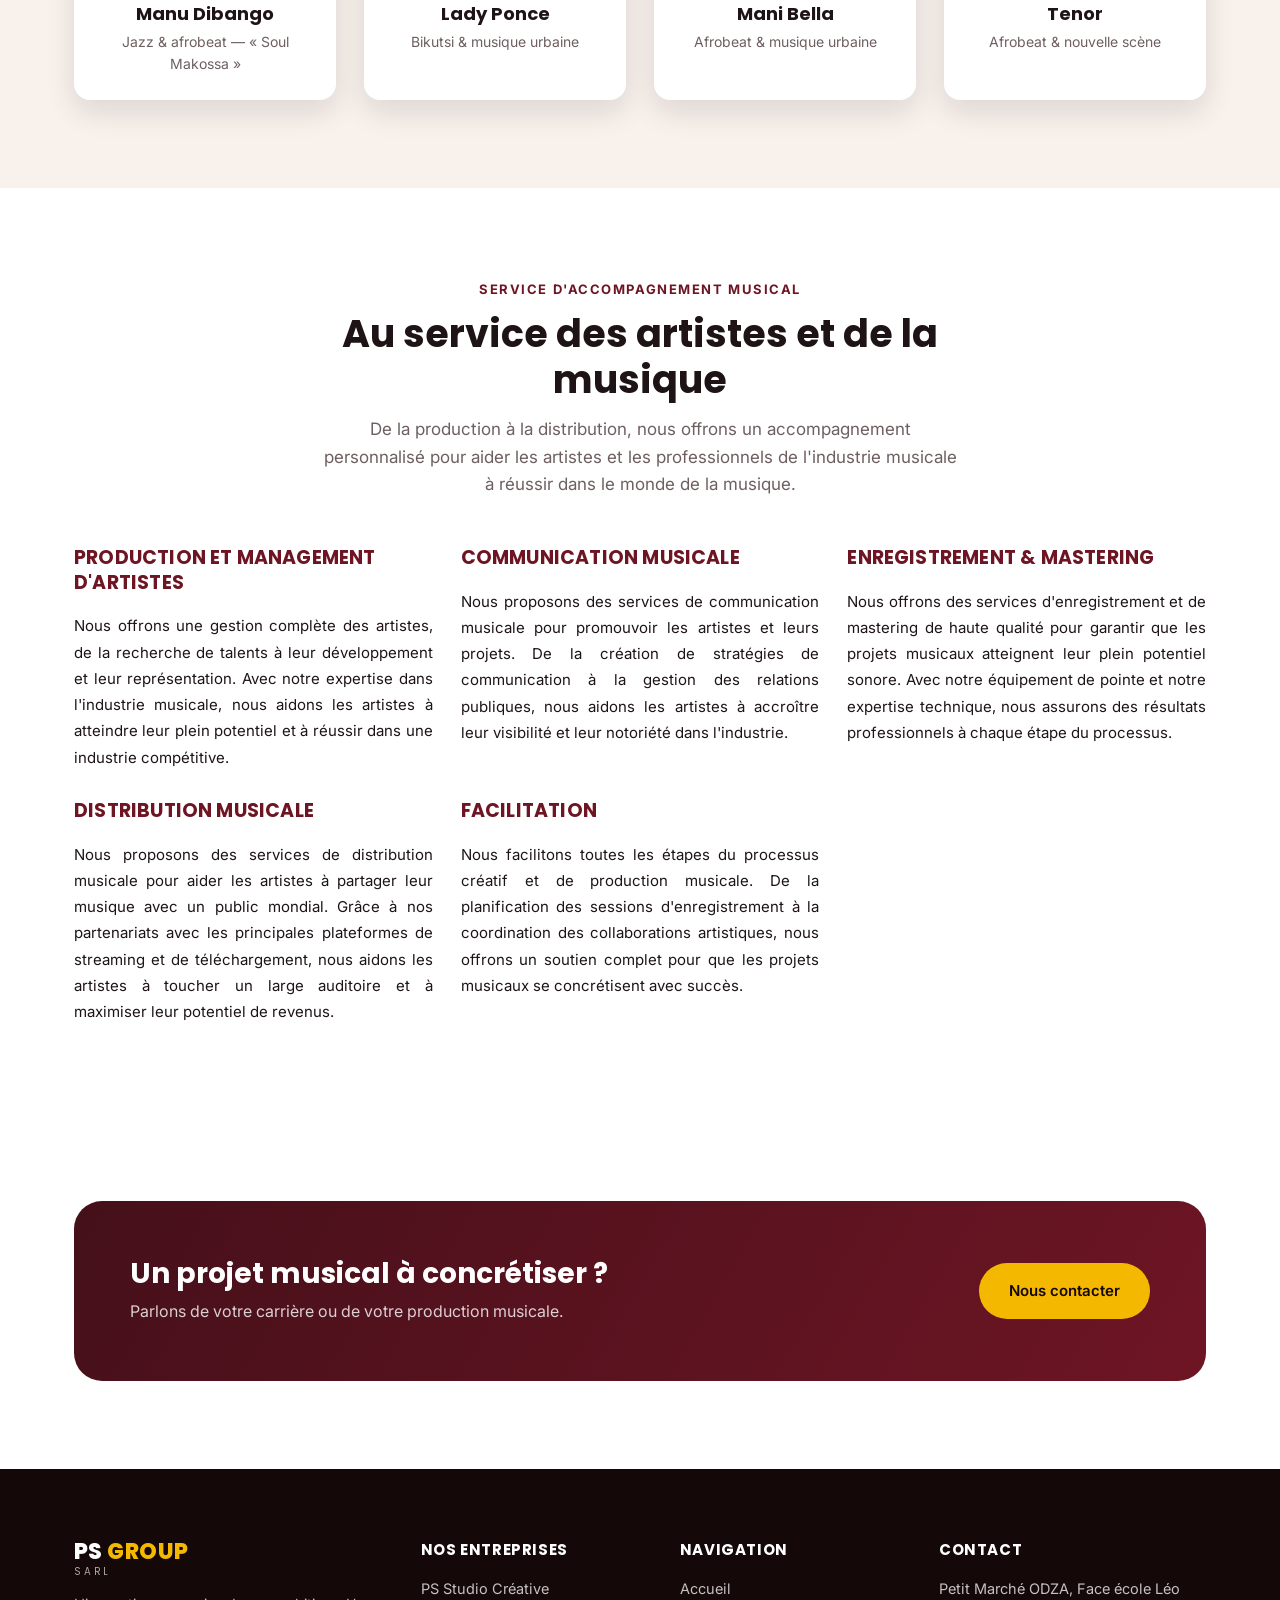
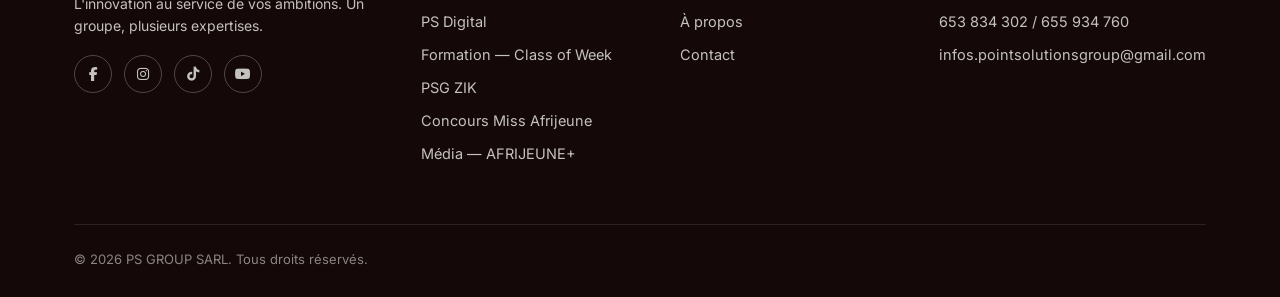
<file: entreprises/pszik.html>
<!DOCTYPE html>
<html lang="fr">
<head>
  <meta charset="UTF-8" />
  <meta name="viewport" content="width=device-width, initial-scale=1.0" />
  <title>PSG ZIK — PS GROUP SARL</title>
  <meta name="description" content="PSG ZIK : production et management d'artistes, communication musicale, enregistrement & mastering, distribution musicale." />
  <link rel="preconnect" href="https://fonts.googleapis.com" />
  <link rel="preconnect" href="https://fonts.gstatic.com" crossorigin />
  <link href="https://fonts.googleapis.com/css2?family=Inter:wght@400;500;600;700&family=Poppins:wght@600;700;800&display=swap" rel="stylesheet" />
  <link rel="stylesheet" href="https://cdnjs.cloudflare.com/ajax/libs/font-awesome/6.5.2/css/all.min.css" />
  <link rel="stylesheet" href="../assets/css/style.css" />
</head>
<body>

  <header class="site-header">
    <nav class="nav container">
      <a href="../index.html" class="logo">
        <span class="logo-main">PS <span>GROUP</span></span>
        <span class="logo-tag">SARL</span>
      </a>
      <ul class="nav-links">
        <li><a href="../index.html">Accueil</a></li>
        <li><a href="../a-propos.html">À propos</a></li>
        <li><a href="../index.html#entreprises" class="active">Nos entreprises</a></li>
        <li><a href="../contact.html">Contact</a></li>
      </ul>
      <div class="nav-cta">
        <a href="../contact.html" class="btn btn-outline">Nous contacter</a>
        <button class="nav-toggle" aria-label="Ouvrir le menu">
          <span></span><span></span><span></span>
        </button>
      </div>
    </nav>
  </header>

  <section class="page-hero">
    <div class="container">
      <span class="eyebrow">Nos entreprises — PSG ZIK</span>
      <h1><i class="fa-solid fa-music"></i> PSG ZIK</h1>
      <p>Découvrez nos services dédiés à l'industrie musicale.</p>
    </div>
  </section>

  <section style="padding-bottom: 0;">
    <div class="container">
      <div class="showcase-banner">
        <img src="../assets/img/pscreative/micro.PNG" alt="PSG ZIK en session" />
      </div>
    </div>
  </section>



  <section class="section-alt">
    <div class="container">
      <div class="section-head center">
        <span class="eyebrow">Inspiration</span>
        <h2>Icônes de la musique camerounaise</h2>
        <p>Des artistes qui ont marqué et font rayonner la musique camerounaise, toutes générations et tous genres confondus — une richesse qui inspire notre travail chez PSG ZIK.</p>
      </div>

      <div class="grid grid-4">
        <article class="artist-card">
          <div class="artist-card-img"><img src="../assets/img/pssik/manudibango.jfif" alt="Manu Dibango" /></div>
          <div class="artist-card-body">
            <h3>Manu Dibango</h3>
            <p>Jazz & afrobeat — « Soul Makossa »</p>
          </div>
        </article>
        <article class="artist-card">
          <div class="artist-card-img"><img src="../assets/img/pssik/ladyponce.jpg" alt="Lady Ponce" /></div>
          <div class="artist-card-body">
            <h3>Lady Ponce</h3>
            <p>Bikutsi & musique urbaine</p>
          </div>
        </article>
        <article class="artist-card">
          <div class="artist-card-img"><img src="../assets/img/pssik/manibella.jpg" alt="Mani Bella" /></div>
          <div class="artist-card-body">
            <h3>Mani Bella</h3>
            <p>Afrobeat & musique urbaine</p>
          </div>
        </article>
        <article class="artist-card">
          <div class="artist-card-img"><img src="../assets/img/pssik/tenor.jfif" alt="Tenor" /></div>
          <div class="artist-card-body">
            <h3>Tenor</h3>
            <p>Afrobeat & nouvelle scène</p>
          </div>
        </article>
      </div>
    </div>
  </section>


  <section>
    <div class="container">
      <div class="section-head center">
        <span class="eyebrow">Service d'accompagnement musical</span>
        <h2>Au service des artistes et de la musique</h2>
        <p>De la production à la distribution, nous offrons un accompagnement personnalisé pour aider les artistes et les professionnels de l'industrie musicale à réussir dans le monde de la musique.</p>
      </div>

      <div class="grid grid-3">
        <div class="service-text">
          <h3>Production et management d'artistes</h3>
          <p>Nous offrons une gestion complète des artistes, de la recherche de talents à leur développement et leur représentation. Avec notre expertise dans l'industrie musicale, nous aidons les artistes à atteindre leur plein potentiel et à réussir dans une industrie compétitive.</p>
        </div>
        <div class="service-text">
          <h3>Communication musicale</h3>
          <p>Nous proposons des services de communication musicale pour promouvoir les artistes et leurs projets. De la création de stratégies de communication à la gestion des relations publiques, nous aidons les artistes à accroître leur visibilité et leur notoriété dans l'industrie.</p>
        </div>
        <div class="service-text">
          <h3>Enregistrement & mastering</h3>
          <p>Nous offrons des services d'enregistrement et de mastering de haute qualité pour garantir que les projets musicaux atteignent leur plein potentiel sonore. Avec notre équipement de pointe et notre expertise technique, nous assurons des résultats professionnels à chaque étape du processus.</p>
        </div>
        <div class="service-text">
          <h3>Distribution musicale</h3>
          <p>Nous proposons des services de distribution musicale pour aider les artistes à partager leur musique avec un public mondial. Grâce à nos partenariats avec les principales plateformes de streaming et de téléchargement, nous aidons les artistes à toucher un large auditoire et à maximiser leur potentiel de revenus.</p>
        </div>
        <div class="service-text">
          <h3>Facilitation</h3>
          <p>Nous facilitons toutes les étapes du processus créatif et de production musicale. De la planification des sessions d'enregistrement à la coordination des collaborations artistiques, nous offrons un soutien complet pour que les projets musicaux se concrétisent avec succès.</p>
        </div>
      </div>
    </div>
  </section>

 

  <section>
    <div class="container">
      <div class="cta-banner">
        <div>
          <h2>Un projet musical à concrétiser ?</h2>
          <p>Parlons de votre carrière ou de votre production musicale.</p>
        </div>
        <a href="../contact.html" class="btn btn-primary">Nous contacter</a>
      </div>
    </div>
  </section>

  <footer class="site-footer">
    <div class="container">
      <div class="footer-grid">
        <div>
          <a href="../index.html" class="logo">
            <span class="logo-main">PS <span>GROUP</span></span>
            <span class="logo-tag">SARL</span>
          </a>
          <p style="margin-top: 16px;">L'innovation au service de vos ambitions. Un groupe, plusieurs expertises.</p>
          <div class="footer-social">
            <a href="https://facebook.com" target="_blank" rel="noopener" aria-label="Facebook"><i class="fa-brands fa-facebook-f"></i></a>
            <a href="https://instagram.com" target="_blank" rel="noopener" aria-label="Instagram"><i class="fa-brands fa-instagram"></i></a>
            <a href="https://tiktok.com" target="_blank" rel="noopener" aria-label="TikTok"><i class="fa-brands fa-tiktok"></i></a>
            <a href="https://youtube.com" target="_blank" rel="noopener" aria-label="YouTube"><i class="fa-brands fa-youtube"></i></a>
          </div>
        </div>
        <div>
          <h4>Nos entreprises</h4>
          <ul>
            <li><a href="pscreative.html">PS Studio Créative</a></li>
            <li><a href="psdigital.html">PS Digital</a></li>
            <li><a href="formation.html">Formation — Class of Week</a></li>
            <li><a href="pszik.html">PSG ZIK</a></li>
            <li><a href="concours.html">Concours Miss Afrijeune</a></li>
            <li><a href="afrijeune-plus.html">Média — AFRIJEUNE+</a></li>
          </ul>
        </div>
        <div>
          <h4>Navigation</h4>
          <ul>
            <li><a href="../index.html">Accueil</a></li>
            <li><a href="../a-propos.html">À propos</a></li>
            <li><a href="../contact.html">Contact</a></li>
          </ul>
        </div>
        <div>
          <h4>Contact</h4>
          <ul>
            <li>Petit Marché ODZA, Face école Léo</li>
            <li>653 834 302 / 655 934 760</li>
            <li>infos.pointsolutionsgroup@gmail.com</li>
          </ul>
        </div>
      </div>
      <div class="footer-bottom">
        <span>&copy; 2026 PS GROUP SARL. Tous droits réservés.</span>
      </div>
    </div>
  </footer>

  <script src="../assets/js/main.js"></script>
</body>
</html>
</file>
<file: assets/css/style.css>
/* ==========================================================================
   PS GROUP SARL — Design tokens
   Couleurs extraites de la banniere Facebook du groupe (bordeaux + or).
   Modifier uniquement ce bloc :root si la charte graphique evolue.
   ========================================================================== */
:root {
  --color-primary: #6E1524;
  --color-primary-dark: #45101A;
  --color-primary-light: #9A2438;
  --color-accent: #F5B800;
  --color-accent-dark: #C99400;
  --color-bg-dark: #150808;
  --color-bg-dark-2: #2B0D14;
  --color-ink: #1E1416;
  --color-muted: #6E5F60;
  --color-bg: #FFFFFF;
  --color-bg-alt: #F8F1EC;
  --color-border: #E8DCD6;

  --font-heading: 'Poppins', 'Segoe UI', sans-serif;
  --font-body: 'Inter', 'Segoe UI', sans-serif;

  --radius-sm: 8px;
  --radius-md: 16px;
  --radius-lg: 28px;

  --shadow-card: 0 12px 30px rgba(30, 20, 22, 0.12);
  --container-w: 1180px;
}

/* ==========================================================================
   Reset & base
   ========================================================================== */
* { box-sizing: border-box; margin: 0; padding: 0; }

html { scroll-behavior: smooth; }

body {
  font-family: var(--font-body);
  color: var(--color-ink);
  background: var(--color-bg);
  line-height: 1.6;
  -webkit-font-smoothing: antialiased;
}

img { max-width: 100%; display: block; }

a { color: inherit; text-decoration: none; }

ul { list-style: none; }

h1, h2, h3, h4 {
  font-family: var(--font-heading);
  font-weight: 700;
  line-height: 1.2;
  color: var(--color-ink);
}

.container {
  width: 100%;
  max-width: var(--container-w);
  margin: 0 auto;
  padding: 0 24px;
}

section { padding: 88px 0; }

.section-alt { background: var(--color-bg-alt); }

.eyebrow {
  display: inline-block;
  font-size: 13px;
  font-weight: 700;
  letter-spacing: 0.12em;
  text-transform: uppercase;
  color: var(--color-primary);
  margin-bottom: 12px;
}

.section-head {
  max-width: 640px;
  margin: 0 0 48px;
}

.section-head.center { margin-inline: auto; text-align: center; }

.section-head h2 { font-size: clamp(28px, 4vw, 38px); margin-bottom: 14px; }

.section-head p { color: var(--color-muted); font-size: 17px; }

.btn {
  display: inline-flex;
  align-items: center;
  gap: 8px;
  padding: 14px 28px;
  border-radius: 999px;
  font-weight: 600;
  font-size: 15px;
  border: 2px solid transparent;
  cursor: pointer;
  transition: transform 0.2s ease, box-shadow 0.2s ease, background 0.2s ease, color 0.2s ease;
}

.btn-primary {
  background: var(--color-accent);
  color: var(--color-bg-dark);
}
.btn-primary:hover { transform: translateY(-2px); box-shadow: 0 10px 24px rgba(245, 184, 0, 0.35); }

.btn-outline {
  background: transparent;
  border-color: rgba(255, 255, 255, 0.5);
  color: #fff;
}
.btn-outline:hover { background: rgba(255, 255, 255, 0.12); }

.btn-ghost {
  background: transparent;
  border-color: var(--color-primary);
  color: var(--color-primary);
}
.btn-ghost:hover { background: var(--color-primary); color: #fff; }

.btn:active { transform: scale(0.96); }

/* ==========================================================================
   Apparition au scroll (reveal)
   ========================================================================== */
.reveal {
  opacity: 0;
  transform: translateY(28px);
  transition: opacity 0.7s ease, transform 0.7s ease;
}
.reveal.is-visible {
  opacity: 1;
  transform: translateY(0);
}
@media (prefers-reduced-motion: reduce) {
  .reveal { opacity: 1; transform: none; transition: none; }
  .hero-title, .hero-subtitle, .hero-lead, .hero-actions { animation: none !important; opacity: 1 !important; }
  .hero-slide.is-active { animation: none; }
}

/* ==========================================================================
   Header / Nav
   ========================================================================== */
.site-header {
  position: sticky;
  top: 0;
  z-index: 100;
  background: rgba(21, 8, 8, 0.92);
  backdrop-filter: blur(8px);
}

.nav {
  display: flex;
  align-items: center;
  justify-content: space-between;
  padding: 16px 24px;
}

.logo {
  display: flex;
  flex-direction: column;
  line-height: 1;
  font-family: var(--font-heading);
}

.logo .logo-main {
  font-size: 22px;
  font-weight: 800;
  letter-spacing: 0.02em;
}
.logo .logo-main span { color: var(--color-accent); }

.logo .logo-tag {
  font-size: 10px;
  letter-spacing: 0.28em;
  color: rgba(255, 255, 255, 0.65);
  margin-top: 4px;
}

.logo, .logo .logo-main { color: #fff; }

.nav-links {
  display: flex;
  align-items: center;
  gap: 36px;
}

.nav-links a {
  color: rgba(255, 255, 255, 0.85);
  font-weight: 500;
  font-size: 15px;
  transition: color 0.2s ease;
}
.nav-links a:hover,
.nav-links a.active { color: var(--color-accent); }

.nav-cta { display: flex; align-items: center; gap: 18px; }

.nav-toggle {
  display: none;
  flex-direction: column;
  gap: 5px;
  background: none;
  border: none;
  cursor: pointer;
  padding: 6px;
}
.nav-toggle span {
  width: 24px;
  height: 2px;
  background: #fff;
  display: block;
}

/* ==========================================================================
   Hero slider (page d'accueil)
   ========================================================================== */
.hero {
  position: relative;
  min-height: 88vh;
  display: flex;
  align-items: center;
  justify-content: center;
  overflow: hidden;
  background: var(--color-bg-dark);
}

.hero-slider {
  position: absolute;
  inset: 0;
  z-index: 1;
}

.hero-slide {
  position: absolute;
  inset: 0;
  opacity: 0;
  transition: opacity 1.2s ease-in-out;
  background-size: cover;
  background-position: center;
}

.hero-slide.is-active { opacity: 1; animation: kenburns 8s ease-in-out forwards; }

@keyframes kenburns {
  from { transform: scale(1); }
  to { transform: scale(1.08); }
}

.hero-slide::after {
  content: '';
  position: absolute;
  inset: 0;
  background: linear-gradient(180deg, rgba(21, 8, 8, 0.55) 0%, rgba(21, 8, 8, 0.78) 55%, rgba(21, 8, 8, 0.94) 100%);
}

.hero-content {
  position: relative;
  z-index: 2;
  text-align: center;
  padding: 0 24px;
  max-width: 900px;
}

.hero-content .hero-title {
  font-size: clamp(38px, 7vw, 74px);
  font-weight: 800;
  color: #fff;
  letter-spacing: 0.01em;
  text-shadow: 0 6px 30px rgba(0, 0, 0, 0.5);
  opacity: 0;
  animation: heroRise 0.9s ease forwards;
  animation-delay: 0.1s;
}

.hero-content .hero-title span { color: var(--color-accent); }

.hero-content .hero-subtitle {
  margin-top: 18px;
  font-size: clamp(16px, 2.4vw, 22px);
  font-weight: 600;
  color: var(--color-accent);
  text-transform: uppercase;
  letter-spacing: 0.06em;
  opacity: 0;
  animation: heroRise 0.9s ease forwards;
  animation-delay: 0.3s;
}

.hero-content .hero-lead {
  margin-top: 20px;
  color: rgba(255, 255, 255, 0.82);
  font-size: 17px;
  max-width: 620px;
  margin-inline: auto;
  opacity: 0;
  animation: heroRise 0.9s ease forwards;
  animation-delay: 0.5s;
}

.hero-actions {
  margin-top: 34px;
  display: flex;
  gap: 16px;
  justify-content: center;
  flex-wrap: wrap;
  opacity: 0;
  animation: heroRise 0.9s ease forwards;
  animation-delay: 0.7s;
}

@keyframes heroRise {
  from { opacity: 0; transform: translateY(22px); }
  to { opacity: 1; transform: translateY(0); }
}

.hero-controls {
  position: absolute;
  bottom: 28px;
  left: 0;
  right: 0;
  z-index: 3;
  display: flex;
  align-items: center;
  justify-content: center;
  gap: 20px;
}

.hero-arrow {
  background: rgba(255, 255, 255, 0.12);
  border: 1px solid rgba(255, 255, 255, 0.35);
  color: #fff;
  width: 40px;
  height: 40px;
  border-radius: 50%;
  cursor: pointer;
  font-size: 18px;
  display: flex;
  align-items: center;
  justify-content: center;
  transition: background 0.2s ease;
}
.hero-arrow:hover { background: var(--color-accent); color: var(--color-bg-dark); border-color: var(--color-accent); }

.hero-dots { display: flex; gap: 10px; }

.hero-dot {
  width: 10px;
  height: 10px;
  border-radius: 50%;
  background: rgba(255, 255, 255, 0.4);
  border: none;
  cursor: pointer;
  padding: 0;
}
.hero-dot.is-active { background: var(--color-accent); width: 26px; border-radius: 6px; }

/* ==========================================================================
   Page hero (pages secondaires, non-accueil)
   ========================================================================== */
.page-hero {
  background: linear-gradient(160deg, var(--color-bg-dark) 0%, var(--color-primary-dark) 60%, var(--color-primary) 100%);
  padding: 120px 0 72px;
  text-align: center;
}
.page-hero .eyebrow { color: var(--color-accent); }
.page-hero h1 { color: #fff; font-size: clamp(32px, 5vw, 48px); display: flex; align-items: center; justify-content: center; gap: 16px; }
.page-hero h1 i { color: var(--color-accent); font-size: 0.8em; }
.page-hero p { color: rgba(255, 255, 255, 0.8); max-width: 640px; margin: 16px auto 0; font-size: 17px; }

/* ==========================================================================
   Cards / grids reutilisables
   ========================================================================== */
.grid {
  display: grid;
  gap: 28px;
}
.grid-2 { grid-template-columns: repeat(2, 1fr); }
.grid-3 { grid-template-columns: repeat(3, 1fr); }
.grid-4 { grid-template-columns: repeat(4, 1fr); }

.card {
  background: var(--color-bg);
  border: 1px solid var(--color-border);
  border-radius: var(--radius-md);
  padding: 32px 28px;
  box-shadow: var(--shadow-card);
}

.icon-badge {
  width: 56px;
  height: 56px;
  border-radius: 16px;
  background: var(--color-primary);
  color: var(--color-accent);
  display: flex;
  align-items: center;
  justify-content: center;
  font-size: 24px;
  margin-bottom: 18px;
  transition: transform 0.3s ease;
}

.card:hover .icon-badge,
.enterprise-card:hover .icon-badge {
  transform: scale(1.1) rotate(-4deg);
}

/* Cartes "Nos entreprises" (page d'accueil) */
.enterprises-grid {
  display: grid;
  grid-template-columns: repeat(3, 1fr);
  gap: 24px;
}

.enterprise-card {
  position: relative;
  display: block;
  border-radius: var(--radius-md);
  padding: 30px 26px;
  background: linear-gradient(160deg, var(--color-bg-dark-2), var(--color-primary));
  color: #fff;
  overflow: hidden;
  transition: transform 0.25s ease, box-shadow 0.25s ease;
  min-height: 200px;
}
.enterprise-card:hover {
  transform: translateY(-6px);
  box-shadow: var(--shadow-card);
}
.enterprise-card .icon-badge {
  background: rgba(245, 184, 0, 0.15);
  color: var(--color-accent);
}
.enterprise-card h3 { color: #fff; font-size: 20px; margin-bottom: 8px; }
.enterprise-card p { color: rgba(255, 255, 255, 0.78); font-size: 14.5px; }
.enterprise-card .card-link {
  margin-top: 16px;
  display: inline-flex;
  align-items: center;
  gap: 6px;
  color: var(--color-accent);
  font-weight: 600;
  font-size: 14px;
}

/* ==========================================================================
   Stats / bandes
   ========================================================================== */
.stats-band {
  background: var(--color-primary);
  color: #fff;
  padding: 56px 0;
}
.stats-band .grid-3, .stats-band .grid-4 { text-align: center; }
.stats-band .stat-num { font-family: var(--font-heading); font-size: 38px; font-weight: 800; color: var(--color-accent); }
.stats-band .stat-label { margin-top: 6px; font-size: 14px; color: rgba(255, 255, 255, 0.82); }

/* ==========================================================================
   CTA banner
   ========================================================================== */
.cta-banner {
  background: linear-gradient(120deg, var(--color-primary-dark), var(--color-primary));
  border-radius: var(--radius-lg);
  padding: 56px;
  color: #fff;
  display: flex;
  align-items: center;
  justify-content: space-between;
  gap: 32px;
  flex-wrap: wrap;
}
.cta-banner h2 { color: #fff; font-size: 28px; max-width: 480px; }
.cta-banner p { color: rgba(255, 255, 255, 0.8); margin-top: 8px; }

/* ==========================================================================
   Footer
   ========================================================================== */
.site-footer {
  background: var(--color-bg-dark);
  color: rgba(255, 255, 255, 0.75);
  padding: 72px 0 28px;
}

.footer-grid {
  display: grid;
  grid-template-columns: 1.4fr 1fr 1fr 1.2fr;
  gap: 40px;
  padding-bottom: 48px;
  border-bottom: 1px solid rgba(255, 255, 255, 0.1);
}

.footer-grid h4 {
  color: #fff;
  font-size: 15px;
  margin-bottom: 18px;
  letter-spacing: 0.04em;
  text-transform: uppercase;
}

.footer-grid p { font-size: 14px; }

.footer-grid ul li { margin-bottom: 10px; font-size: 14.5px; }
.footer-grid ul li a:hover { color: var(--color-accent); }

.branch-social {
  display: flex;
  flex-wrap: wrap;
  gap: 12px;
  margin-top: 22px;
}
.branch-social a {
  display: inline-flex;
  align-items: center;
  gap: 8px;
  padding: 10px 18px;
  border-radius: 999px;
  border: 1px solid var(--color-border);
  color: var(--color-primary);
  font-size: 14px;
  font-weight: 600;
  transition: background 0.2s ease, color 0.2s ease, border-color 0.2s ease, transform 0.2s ease;
}
.branch-social a:hover {
  background: var(--color-primary);
  color: #fff;
  border-color: var(--color-primary);
  transform: translateY(-2px);
}

.footer-social {
  display: flex;
  gap: 12px;
  margin-top: 18px;
}
.footer-social a {
  width: 38px;
  height: 38px;
  border-radius: 50%;
  border: 1px solid rgba(255, 255, 255, 0.25);
  display: flex;
  align-items: center;
  justify-content: center;
  font-size: 14px;
  transition: background 0.2s ease, border-color 0.2s ease;
}
.footer-social a:hover { background: var(--color-accent); color: var(--color-bg-dark); border-color: var(--color-accent); }

.footer-bottom {
  padding-top: 24px;
  display: flex;
  justify-content: space-between;
  flex-wrap: wrap;
  gap: 12px;
  font-size: 13px;
  color: rgba(255, 255, 255, 0.5);
}

/* ==========================================================================
   Formulaire contact
   ========================================================================== */
.form-field { margin-bottom: 20px; }
.form-field label {
  display: block;
  font-size: 14px;
  font-weight: 600;
  margin-bottom: 8px;
}
.form-field input,
.form-field textarea {
  width: 100%;
  padding: 14px 16px;
  border-radius: var(--radius-sm);
  border: 1px solid var(--color-border);
  font-family: var(--font-body);
  font-size: 15px;
  background: var(--color-bg-alt);
}
.form-field input:focus,
.form-field textarea:focus {
  outline: 2px solid var(--color-primary);
  outline-offset: 1px;
}

.contact-info-list li {
  display: flex;
  gap: 14px;
  margin-bottom: 22px;
  align-items: flex-start;
}
.contact-info-list .icon-badge { margin-bottom: 0; flex-shrink: 0; width: 44px; height: 44px; font-size: 18px; }
.contact-info-list strong { display: block; margin-bottom: 4px; }
.contact-info-list span { color: var(--color-muted); font-size: 14.5px; }

/* ==========================================================================
   Actualites (grille de news + widget Facebook)
   ========================================================================== */
.news-layout {
  display: grid;
  grid-template-columns: 2fr 1fr;
  gap: 32px;
  align-items: start;
}

.news-grid {
  display: grid;
  grid-template-columns: 1fr 1fr;
  gap: 24px;
}

.news-card {
  background: var(--color-bg);
  border-radius: var(--radius-md);
  overflow: hidden;
  box-shadow: var(--shadow-card);
  display: flex;
  flex-direction: column;
  transition: transform 0.25s ease, box-shadow 0.25s ease;
}

.news-card:hover {
  transform: translateY(-4px);
  box-shadow: 0 16px 32px rgba(30, 20, 22, 0.14);
}

.news-card-img { height: 300px; overflow: hidden; }
.news-card-img img { width: 100%; height: 100%; object-fit: cover; transition: transform 0.4s ease; }
.news-card:hover .news-card-img img { transform: scale(1.06); }

.news-card-body {
  padding: 20px 22px 24px;
  display: flex;
  flex-direction: column;
  gap: 10px;
  flex: 1;
}

.news-card-meta {
  display: flex;
  align-items: center;
  gap: 6px;
  color: var(--color-muted);
  font-size: 12.5px;
  text-transform: uppercase;
  letter-spacing: 0.03em;
}

.news-card-body h3 { font-size: 16.5px; line-height: 1.35; }
.news-card-body p { color: var(--color-muted); font-size: 14px; flex: 1; }

.news-card-link {
  align-self: flex-start;
  margin-top: 4px;
  display: inline-flex;
  align-items: center;
  gap: 8px;
  padding: 8px 18px;
  border-radius: 999px;
  background: var(--color-accent);
  color: var(--color-bg-dark);
  font-size: 13px;
  font-weight: 700;
  letter-spacing: 0.02em;
  text-transform: uppercase;
  transition: transform 0.2s ease;
}
.news-card-link:hover { transform: translateY(-2px); }

.fb-widget-card {
  background: var(--color-bg);
  border-radius: var(--radius-md);
  box-shadow: var(--shadow-card);
  padding: 18px;
  position: sticky;
  top: 96px;
}
.fb-widget-card h3 {
  font-size: 15px;
  text-transform: uppercase;
  letter-spacing: 0.04em;
  color: var(--color-primary);
  margin-bottom: 14px;
}
.fb-widget-card .fb-page { width: 100%; }

@media (max-width: 960px) {
  .news-layout { grid-template-columns: 1fr; }
  .fb-widget-card { position: static; }
}

@media (max-width: 600px) {
  .news-grid { grid-template-columns: 1fr; }
}

/* ==========================================================================
   Icones musicales (avatar monogramme, sans photo)
   ========================================================================== */
.icon-card {
  text-align: center;
}

.icon-avatar {
  width: 90px;
  height: 90px;
  border-radius: 50%;
  margin: 0 auto 16px;
  background: linear-gradient(160deg, var(--color-primary), var(--color-bg-dark-2));
  color: var(--color-accent);
  display: flex;
  align-items: center;
  justify-content: center;
  font-family: var(--font-heading);
  font-size: 28px;
  font-weight: 800;
  box-shadow: var(--shadow-card);
  border: 3px solid var(--color-accent);
}

.icon-card h3 { font-size: 16px; margin-bottom: 4px; }
.icon-card p { color: var(--color-muted); font-size: 13.5px; }

.icon-avatar-photo { padding: 0; overflow: hidden; }
.icon-avatar-photo img { width: 100%; height: 100%; object-fit: cover; border-radius: 50%; }

/* ==========================================================================
   Cartes artiste (grande photo + informations, meme gabarit que .news-card)
   ========================================================================== */
.artist-card {
  background: var(--color-bg);
  border-radius: var(--radius-md);
  overflow: hidden;
  box-shadow: var(--shadow-card);
  display: flex;
  flex-direction: column;
  transition: transform 0.25s ease, box-shadow 0.25s ease;
}

.artist-card:hover {
  transform: translateY(-4px);
  box-shadow: 0 16px 32px rgba(30, 20, 22, 0.14);
}

.artist-card-img { height: 300px; overflow: hidden; }
.artist-card-img img { width: 100%; height: 100%; object-fit: cover; object-position: top; transition: transform 0.4s ease; }
.artist-card:hover .artist-card-img img { transform: scale(1.06); }

.artist-card-body { padding: 20px 22px 24px; text-align: center; }
.artist-card-body h3 { font-size: 18px; margin-bottom: 6px; }
.artist-card-body p { color: var(--color-muted); font-size: 14px; }

@media (max-width: 600px) {
  .artist-card-img { height: 260px; }
}

/* ==========================================================================
   Cartes formation (image + icone + titre + description)
   ========================================================================== */
.training-card {
  padding: 0;
  overflow: hidden;
  display: flex;
  flex-direction: column;
}

.training-img {
  height: 180px;
  overflow: hidden;
}

.training-img img {
  width: 100%;
  height: 100%;
  object-fit: cover;
  transition: transform 0.4s ease;
}

.training-card:hover .training-img img { transform: scale(1.06); }

.training-body {
  padding: 26px 24px 28px;
}

.training-body .icon-badge { margin-bottom: 14px; }
.training-body h3 { font-size: 18px; margin-bottom: 8px; }
.training-body p { color: var(--color-muted); font-size: 14.5px; }

/* ==========================================================================
   Lignes de service (titre + texte / image)
   ========================================================================== */
.service-row {
  display: grid;
  grid-template-columns: 1fr 1fr;
  gap: 48px;
  align-items: center;
  margin-bottom: 64px;
}
.service-row:last-child { margin-bottom: 0; }

.service-row h3 {
  font-size: 30px;
  color: var(--color-primary);
  margin-bottom: 16px;
  line-height: 1.2;
}

.service-row p {
  text-align: justify;
  color: var(--color-ink);
  line-height: 1.75;
}

.service-row-img {
  border-radius: var(--radius-lg);
  overflow: hidden;
  box-shadow: var(--shadow-card);
  height: 280px;
}

.service-row-img img {
  width: 100%;
  height: 100%;
  object-fit: cover;
}

@media (max-width: 760px) {
  .service-row {
    grid-template-columns: 1fr;
    gap: 20px;
    margin-bottom: 40px;
  }
  .service-row h3 { font-size: 24px; }
  .service-row p { text-align: left; }
  .service-row-img { height: 220px; order: -1; }
}

/* ==========================================================================
   Carte video (miniature YouTube cliquable)
   ========================================================================== */
.video-card {
  position: relative;
  display: block;
  border-radius: var(--radius-lg);
  overflow: hidden;
  box-shadow: var(--shadow-card);
  height: 420px;
}

.video-card img {
  width: 100%;
  height: 100%;
  object-fit: cover;
  display: block;
  transition: transform 0.4s ease;
}

.video-card:hover img { transform: scale(1.04); }

.video-card::before {
  content: '';
  position: absolute;
  inset: 0;
  background: linear-gradient(180deg, rgba(21, 8, 8, 0.65) 0%, rgba(21, 8, 8, 0.1) 30%, rgba(21, 8, 8, 0.1) 70%, rgba(21, 8, 8, 0.55) 100%);
}

.video-caption {
  position: absolute;
  top: 20px;
  left: 20px;
  z-index: 2;
  display: flex;
  align-items: center;
  gap: 12px;
  color: #fff;
}

.video-caption .icon-badge {
  width: 40px;
  height: 40px;
  margin-bottom: 0;
  font-size: 18px;
  flex-shrink: 0;
}

.video-caption strong { display: block; font-size: 15px; }
.video-caption span { display: block; font-size: 11px; letter-spacing: 0.08em; opacity: 0.8; }

.video-play {
  position: absolute;
  top: 50%;
  left: 50%;
  transform: translate(-50%, -50%);
  z-index: 2;
  width: 74px;
  height: 74px;
  border-radius: 18px;
  background: #FF0000;
  color: #fff;
  display: flex;
  align-items: center;
  justify-content: center;
  font-size: 26px;
  box-shadow: 0 10px 26px rgba(0, 0, 0, 0.4);
  transition: transform 0.25s ease;
}

.video-card:hover .video-play { transform: translate(-50%, -50%) scale(1.08); }

@media (max-width: 760px) {
  .video-card { height: 260px; border-radius: var(--radius-md); }
  .video-play { width: 58px; height: 58px; font-size: 20px; border-radius: 14px; }
}

/* ==========================================================================
   Services en texte seul (titre + description complete, sans icone/carte)
   ========================================================================== */
.service-text h3 {
  color: var(--color-primary);
  font-size: 19px;
  text-transform: uppercase;
  letter-spacing: 0.01em;
  line-height: 1.3;
  margin-bottom: 18px;
}

.service-text p {
  text-align: justify;
  color: var(--color-ink);
  font-size: 15px;
  line-height: 1.75;
}

/* ==========================================================================
   Tuiles de services (icone + titre, avec halo lumineux au survol)
   ========================================================================== */
.service-tile {
  position: relative;
  background: var(--color-bg);
  border-radius: var(--radius-md);
  padding: 40px 22px;
  text-align: center;
  box-shadow: 0 10px 24px rgba(30, 20, 22, 0.08);
  isolation: isolate;
  transition: transform 0.3s ease, box-shadow 0.3s ease;
}

.service-tile::before {
  content: '';
  position: absolute;
  inset: -30%;
  background: radial-gradient(circle, rgba(245, 184, 0, 0.45), rgba(110, 21, 36, 0.18) 45%, transparent 72%);
  opacity: 0;
  filter: blur(14px);
  transition: opacity 0.35s ease;
  z-index: -1;
  border-radius: 50%;
}

.service-tile:hover {
  transform: translateY(-6px);
  box-shadow: 0 16px 32px rgba(30, 20, 22, 0.14);
}

.service-tile:hover::before { opacity: 1; }

.service-tile .tile-icon {
  font-size: 42px;
  color: var(--color-primary);
  margin-bottom: 20px;
  transition: transform 0.3s ease;
}

.service-tile:hover .tile-icon { transform: scale(1.1); }

.service-tile h3 {
  font-size: 16px;
  font-weight: 600;
  line-height: 1.35;
}

/* ==========================================================================
   Bandeau visuel (image pleine largeur)
   ========================================================================== */
.showcase-banner {
  border-radius: var(--radius-lg);
  overflow: hidden;
  box-shadow: var(--shadow-card);
  height: 420px;
}

.showcase-banner img {
  width: 100%;
  height: 100%;
  object-fit: cover;
  display: block;
}

@media (max-width: 760px) {
  .showcase-banner { height: 260px; border-radius: var(--radius-md); }
}



/* ==========================================================================
   Equipe (photos)
   ========================================================================== */
.team-card {
  text-align: center;
}

.team-photo {
  width: 110px;
  height: 110px;
  border-radius: 50%;
  overflow: hidden;
  margin: 0 auto 18px;
  border: 3px solid var(--color-accent);
  box-shadow: var(--shadow-card);
}

.team-photo img {
  width: 100%;
  height: 100%;
  object-fit: cover;
}

.team-card h3 { font-size: 17px; margin-bottom: 4px; }
.team-card p { color: var(--color-muted); font-size: 14px; }

.team-lead {
  display: flex;
  justify-content: center;
  margin-bottom: 32px;
}

.team-card-lead {
  max-width: 260px;
}

.team-photo-lead {
  width: 150px;
  height: 150px;
  border-width: 4px;
}

.team-card-lead h3 { font-size: 20px; }
.team-card-lead p { font-weight: 600; color: var(--color-primary); }

/* ==========================================================================
   Galerie (illustrations fictives)
   ========================================================================== */
.gallery-note {
  display: inline-block;
  background: rgba(245, 184, 0, 0.15);
  color: var(--color-accent-dark);
  font-size: 12.5px;
  font-weight: 600;
  padding: 6px 14px;
  border-radius: 999px;
  margin-bottom: 14px;
}

.gallery-grid {
  display: grid;
  grid-template-columns: repeat(4, 1fr);
  gap: 22px;
}

.gallery-item {
  position: relative;
  border-radius: var(--radius-md);
  overflow: hidden;
  box-shadow: var(--shadow-card);
  aspect-ratio: 4 / 3;
}

.gallery-item img {
  width: 100%;
  height: 100%;
  object-fit: cover;
  transition: transform 0.5s ease;
}

.gallery-item:hover img { transform: scale(1.08); }

.gallery-caption {
  position: absolute;
  inset: auto 0 0 0;
  padding: 16px;
  background: linear-gradient(0deg, rgba(21, 8, 8, 0.85), transparent);
  color: #fff;
  font-size: 14px;
  font-weight: 600;
  transform: translateY(10px);
  opacity: 0;
  transition: opacity 0.3s ease, transform 0.3s ease;
}

.gallery-item:hover .gallery-caption {
  opacity: 1;
  transform: translateY(0);
}

/* ==========================================================================
   Bouton WhatsApp flottant
   ========================================================================== */
.whatsapp-float {
  position: fixed;
  bottom: 26px;
  right: 26px;
  width: 60px;
  height: 60px;
  background: #25D366;
  color: #fff;
  border-radius: 50%;
  display: flex;
  align-items: center;
  justify-content: center;
  font-size: 30px;
  box-shadow: 0 8px 24px rgba(0, 0, 0, 0.28);
  z-index: 999;
  animation: waPulse 2.6s infinite;
  transition: transform 0.2s ease;
}
.whatsapp-float:hover { transform: scale(1.08); color: #fff; }

@keyframes waPulse {
  0% { box-shadow: 0 0 0 0 rgba(37, 211, 102, 0.55), 0 8px 24px rgba(0, 0, 0, 0.28); }
  70% { box-shadow: 0 0 0 16px rgba(37, 211, 102, 0), 0 8px 24px rgba(0, 0, 0, 0.28); }
  100% { box-shadow: 0 0 0 0 rgba(37, 211, 102, 0), 0 8px 24px rgba(0, 0, 0, 0.28); }
}

@media (max-width: 760px) {
  .whatsapp-float { width: 52px; height: 52px; font-size: 26px; bottom: 18px; right: 18px; }
}

/* ==========================================================================
   Responsive
   ========================================================================== */
@media (max-width: 960px) {
  .grid-4 { grid-template-columns: repeat(2, 1fr); }
  .grid-3 { grid-template-columns: repeat(2, 1fr); }
  .footer-grid { grid-template-columns: 1fr 1fr; }
}

@media (max-width: 760px) {
  .nav-links {
    position: fixed;
    inset: 72px 16px auto 16px;
    background: var(--color-bg-dark);
    border-radius: var(--radius-md);
    flex-direction: column;
    align-items: flex-start;
    padding: 24px;
    gap: 18px;
    box-shadow: var(--shadow-card);
    transform: translateY(-12px);
    opacity: 0;
    pointer-events: none;
    transition: all 0.25s ease;
  }
  .nav-links.is-open {
    transform: translateY(0);
    opacity: 1;
    pointer-events: auto;
  }
  .nav-toggle { display: flex; }
  .nav-cta .btn-outline { display: none; }

  .grid-2, .grid-3, .enterprises-grid { grid-template-columns: 1fr; }
  .footer-grid { grid-template-columns: 1fr; }
  .cta-banner { flex-direction: column; text-align: center; }
  section { padding: 64px 0; }
  .gallery-grid { grid-template-columns: 1fr 1fr; }

  /* Les bandes de statistiques restent compactes (3-4 colonnes) meme sur mobile */
  .stats-band .grid-3 { grid-template-columns: repeat(3, 1fr); gap: 12px; }
  .stats-band .grid-4 { grid-template-columns: repeat(2, 1fr); gap: 20px 12px; }
  .stats-band .stat-num { font-size: 28px; }
  .stats-band .stat-label { font-size: 12px; }
}

@media (max-width: 480px) {
  .gallery-grid { grid-template-columns: 1fr; }
}
</file>
